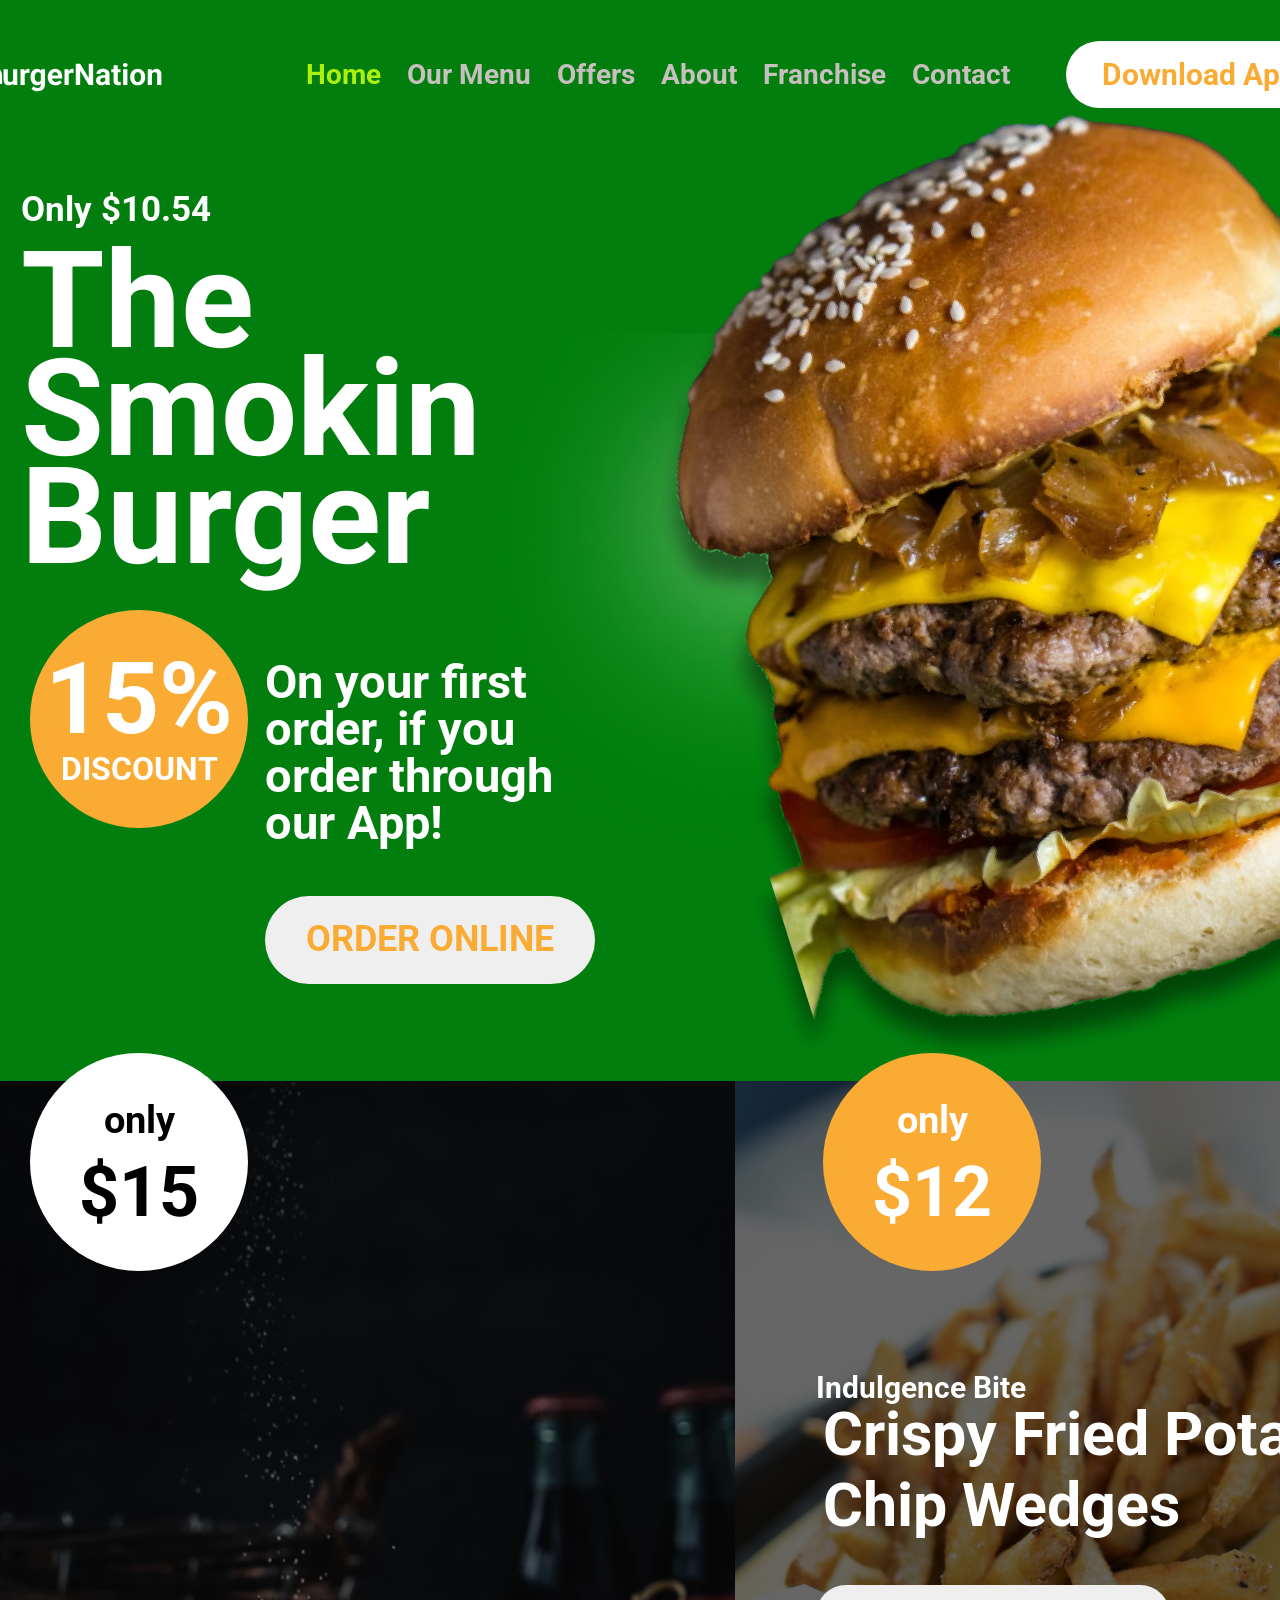
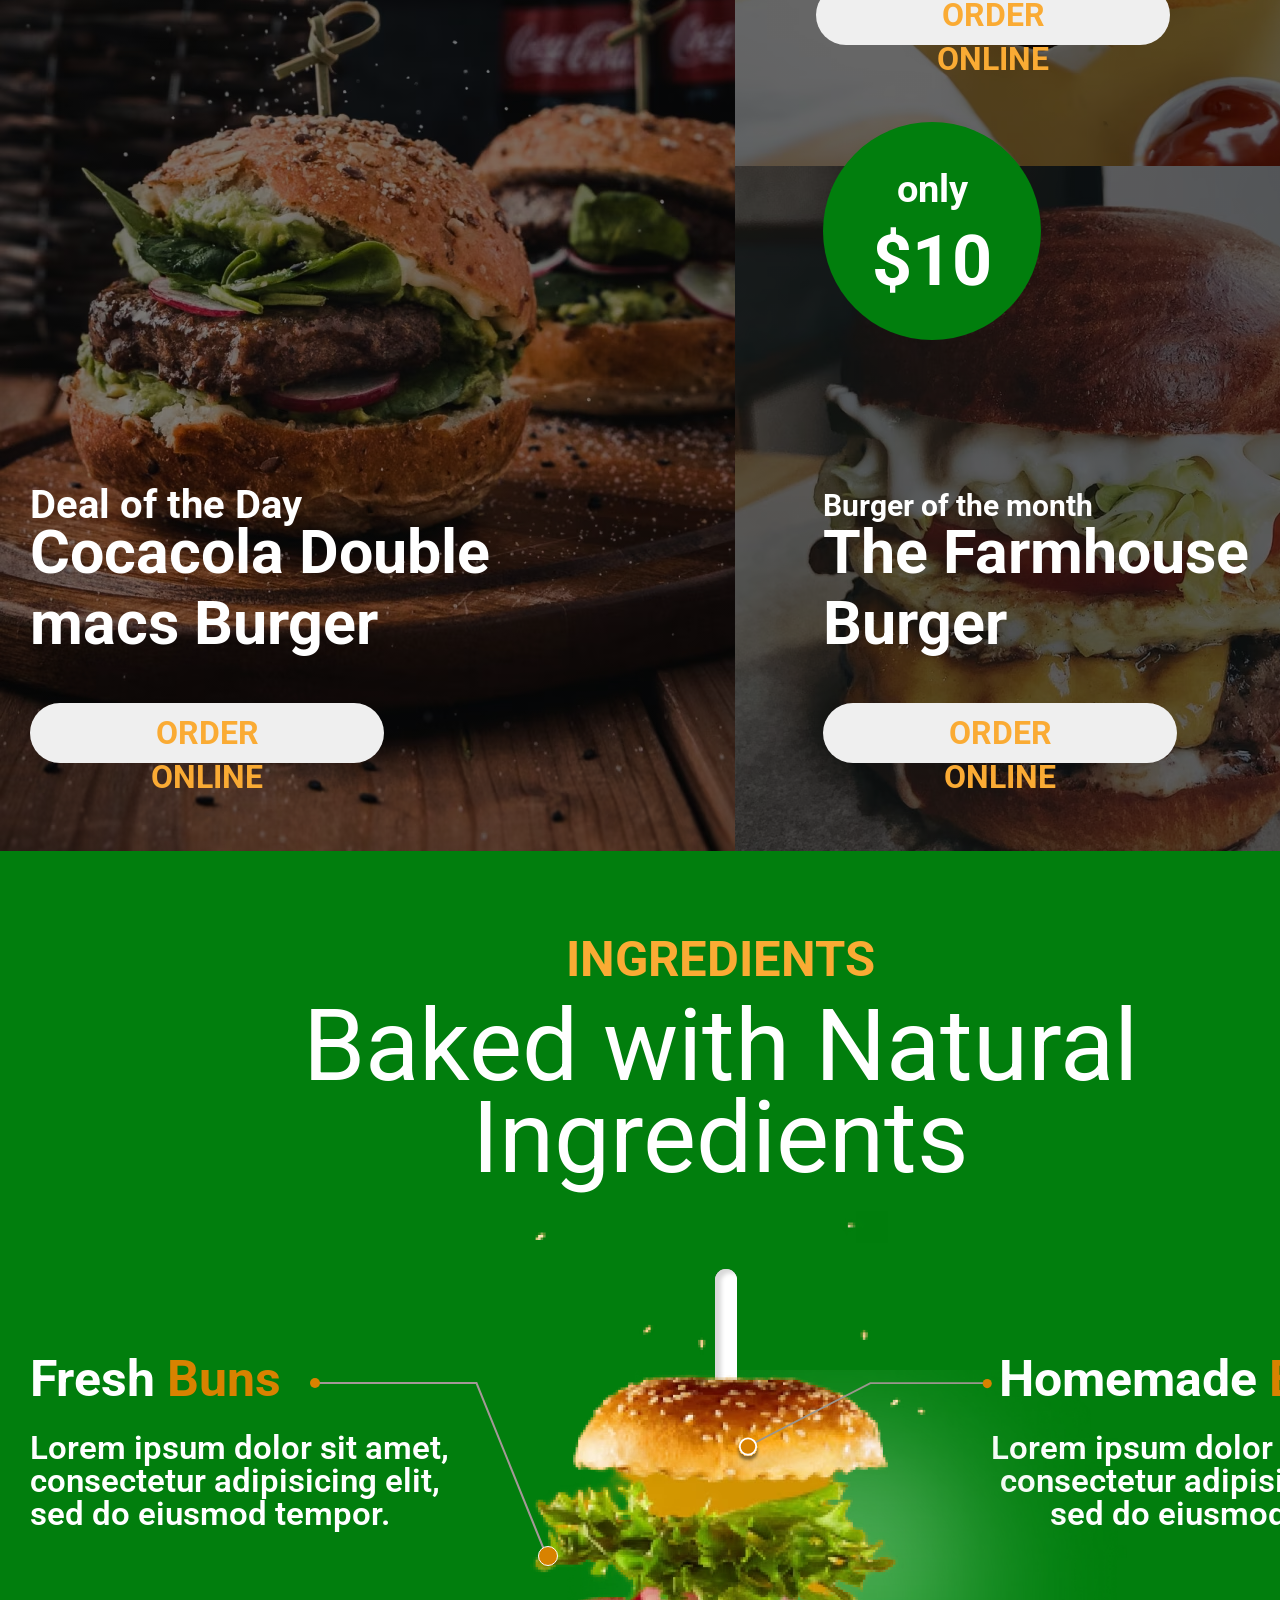
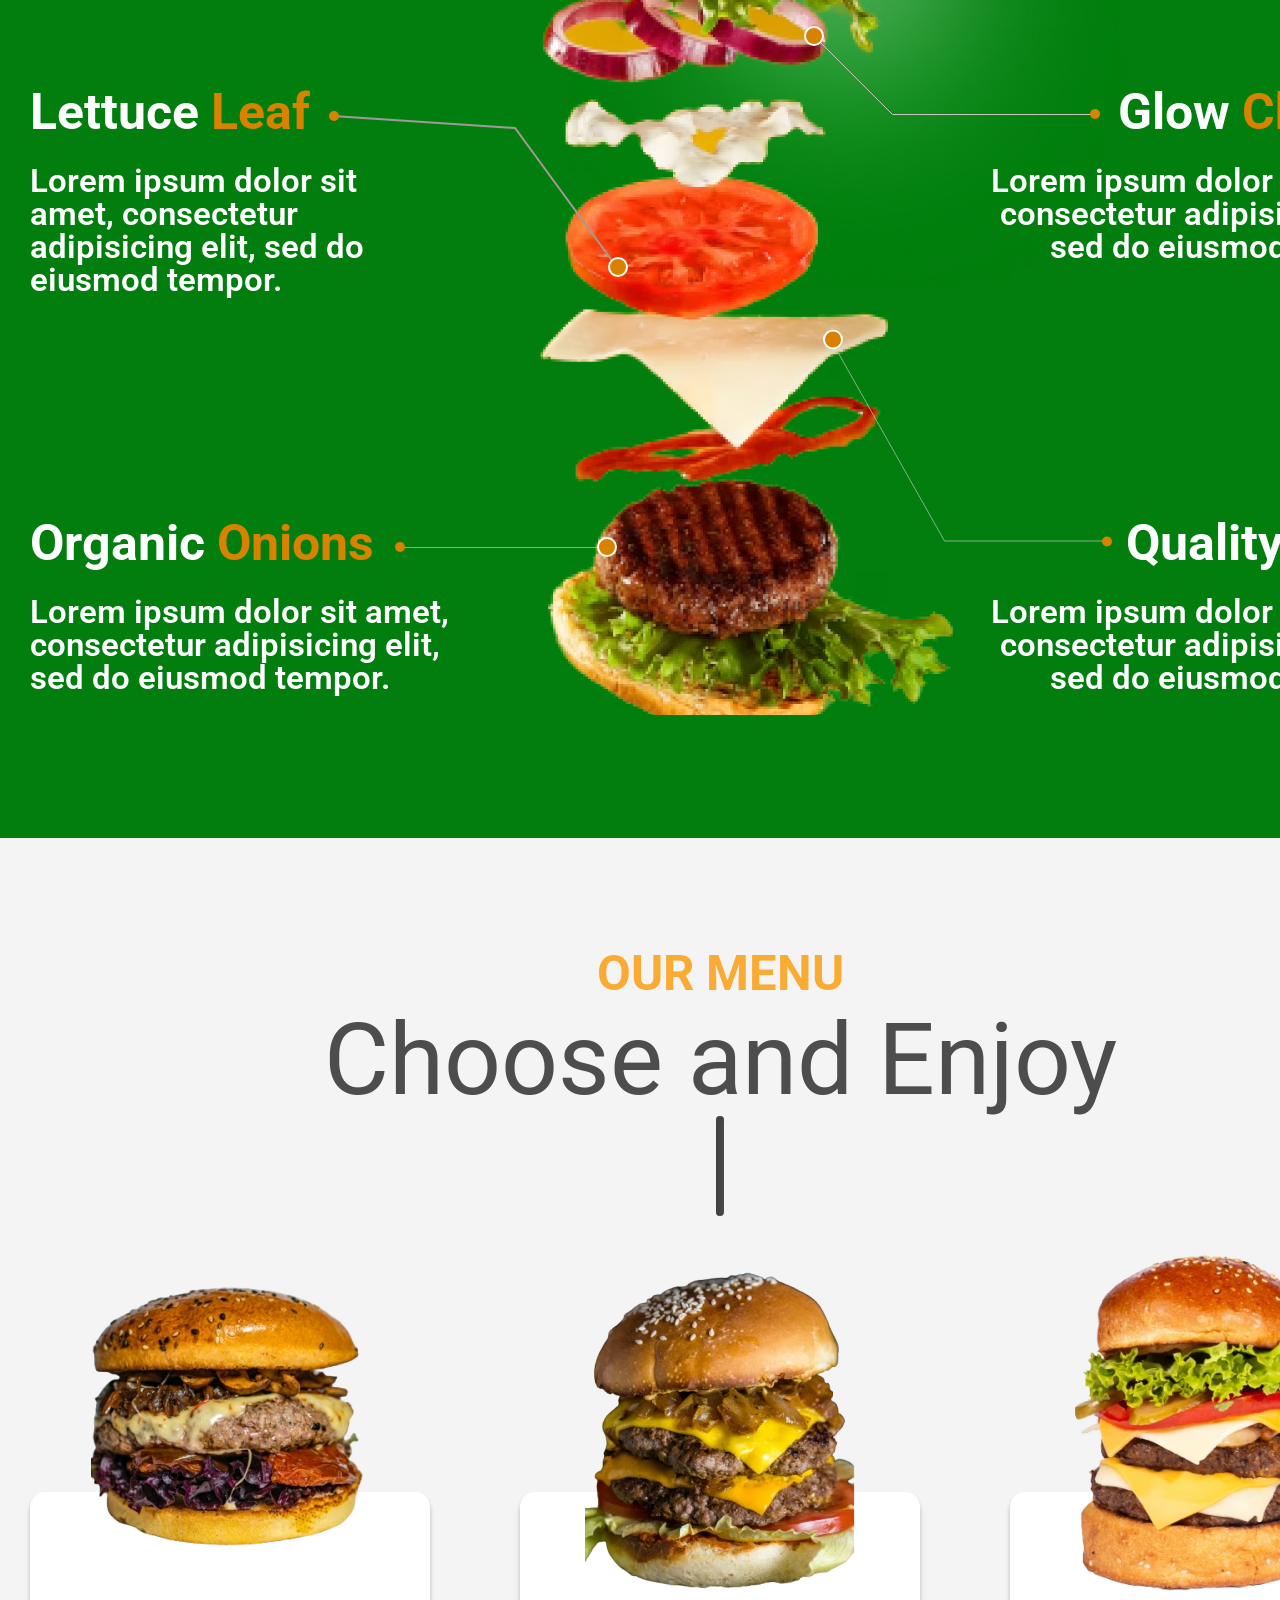
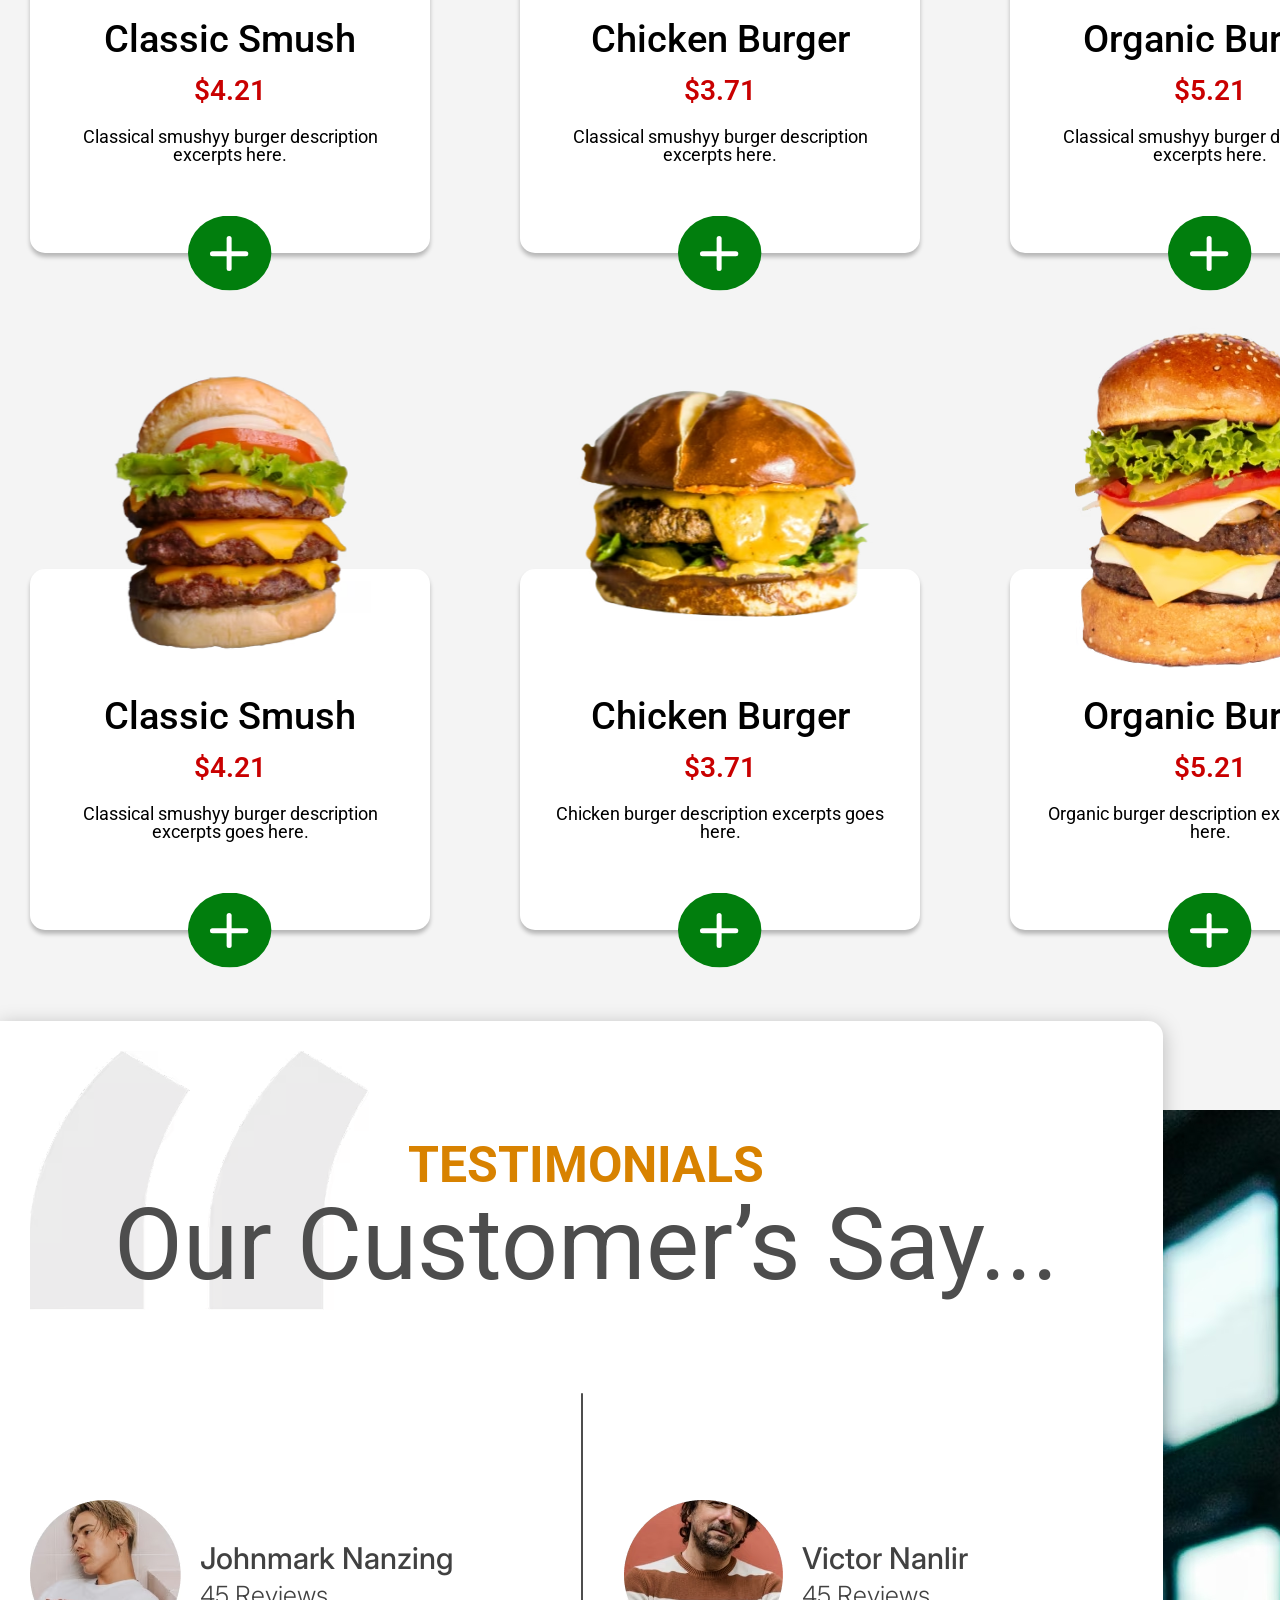
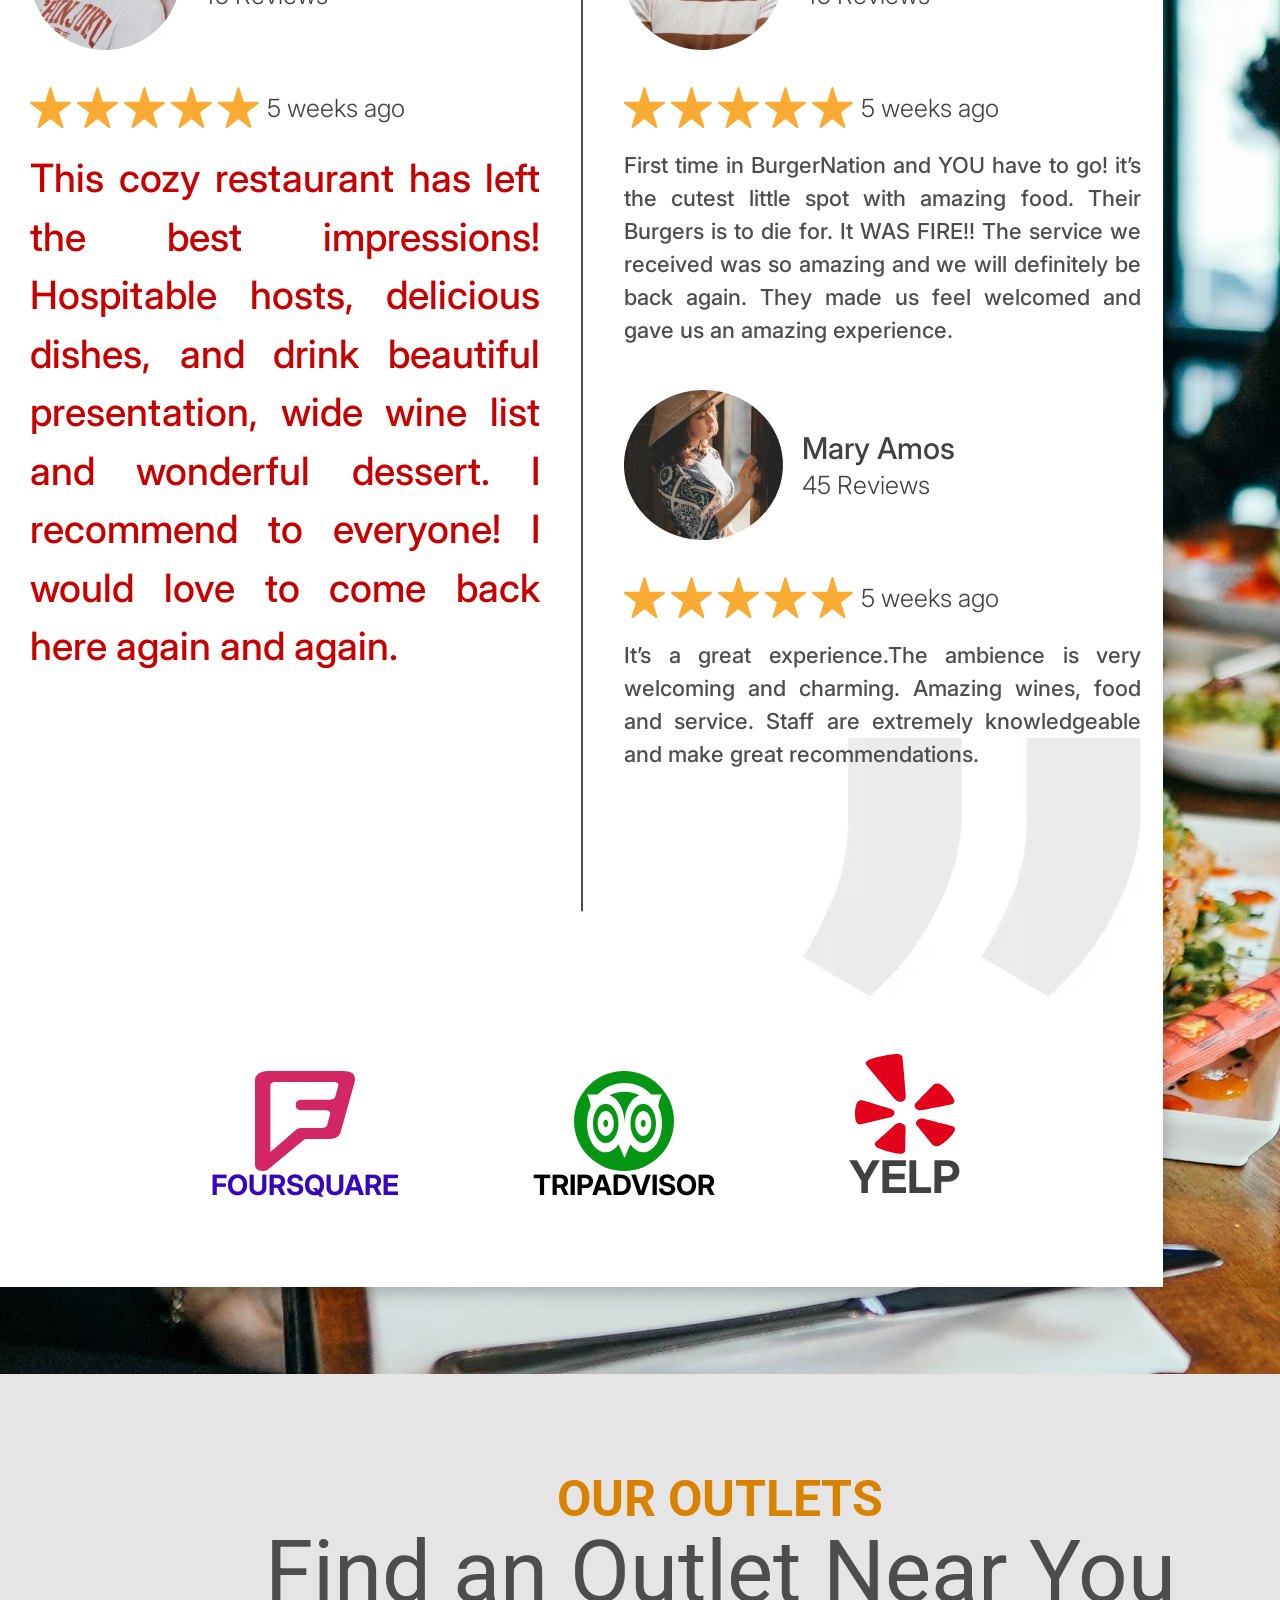
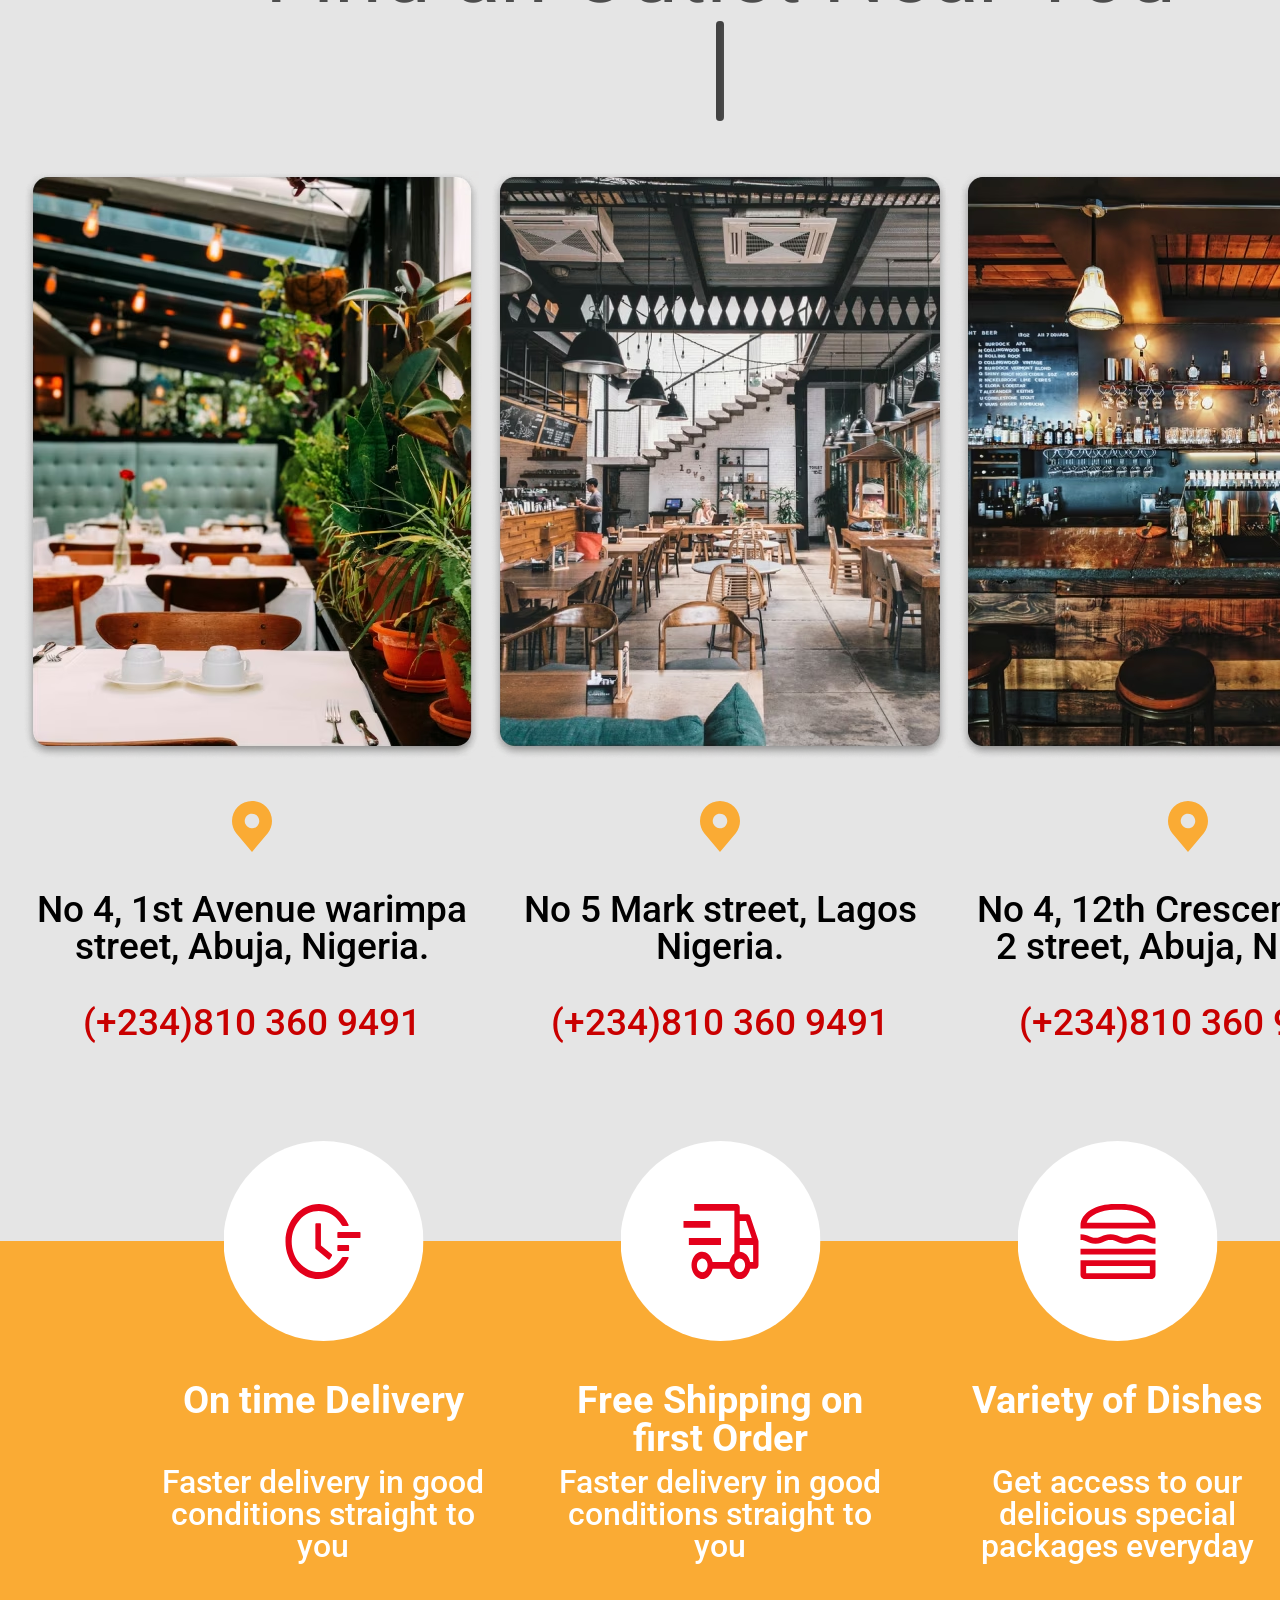
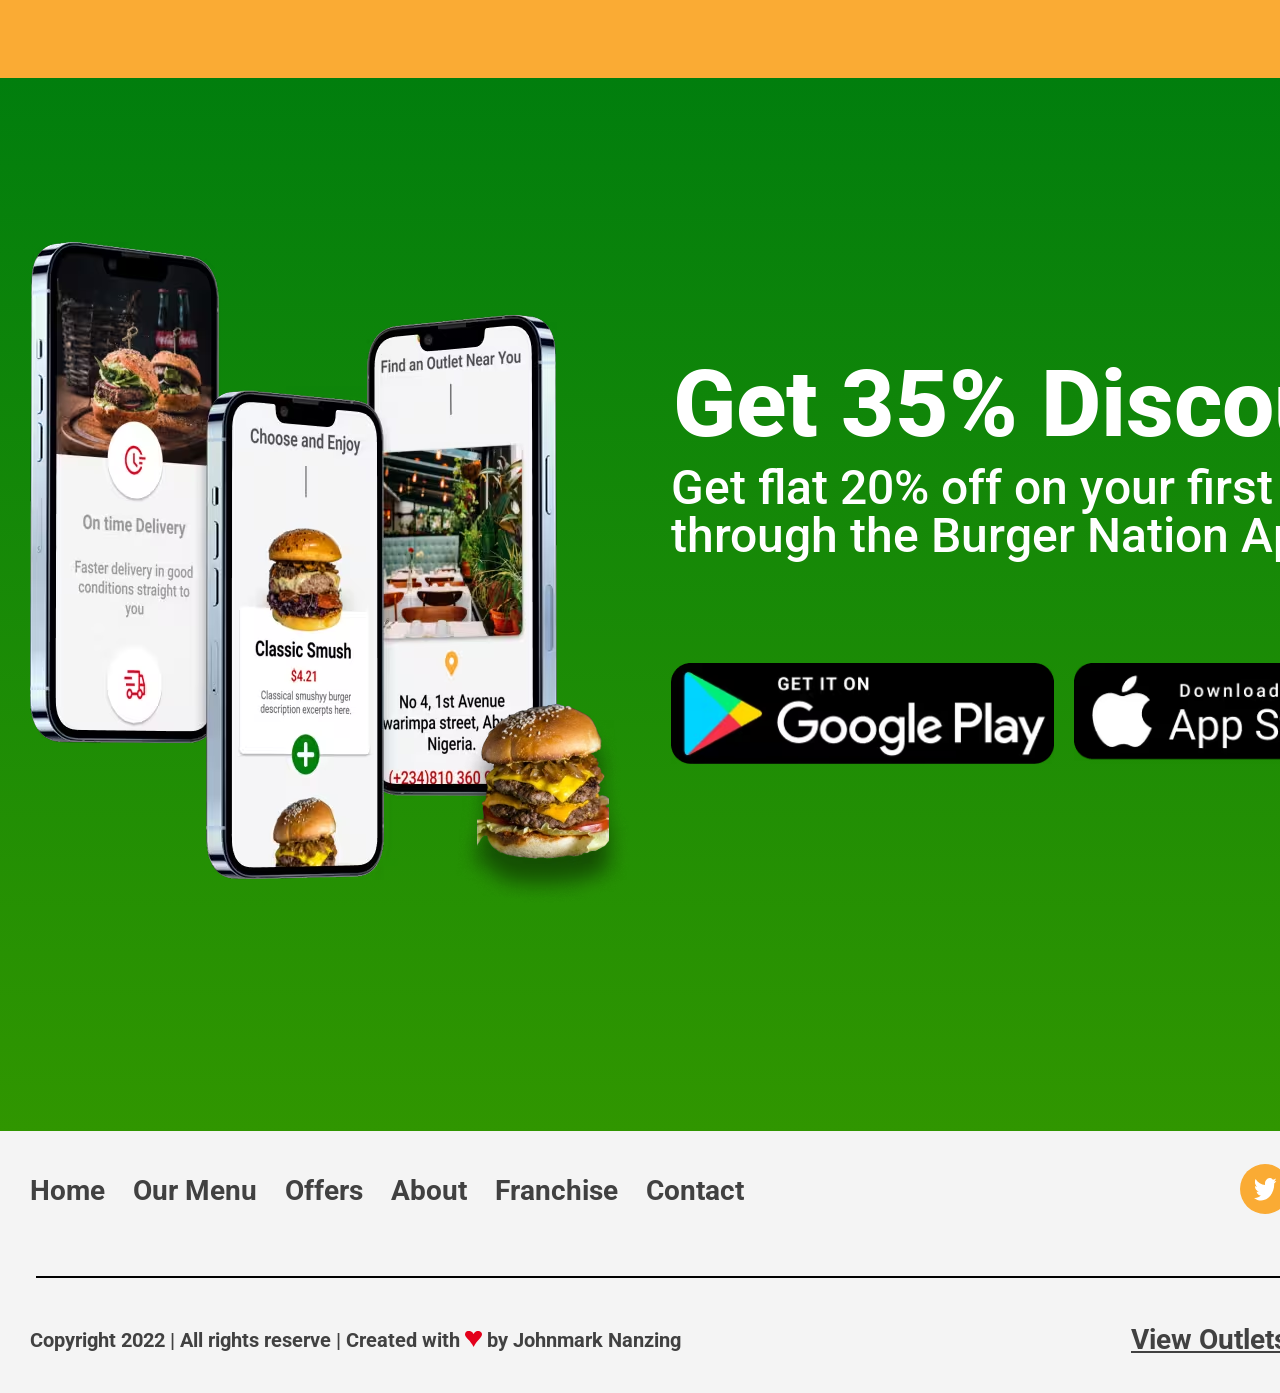
<file: index.html>
<!doctype html>
<html lang="en">
  <head>
    <meta charset="UTF-8" />
    <meta name="viewport" content="width=device-width, initial-scale=1.0" />
    <link rel="stylesheet" href="./css/reset.css" />
    <link rel="stylesheet" href="./css/index.css" />
    <title>Restaurant</title>
  </head>
  <body>
    <header class="header">
      <div class="container">
        <a href="./index.html" class="logo_link">
          <img src="./images/svg/logo.svg" alt="logo_icon" class="logo_img" />
        </a>
        <nav class="header_nav">
          <ul class="nav_list">
            <li class="nav_item">
              <a href="./index.html" class="nav_item_link active">Home</a>
            </li>
            <li class="nav_item">
              <a href="./menu.html" class="nav_item_link">Our Menu</a>
            </li>
            <li class="nav_item">
              <a href="./offers.html" class="nav_item_link">Offers</a>
            </li>
            <li class="nav_item">
              <a href="./about.html" class="nav_item_link">About</a>
            </li>
            <li class="nav_item">
              <a href="./franchise.html" class="nav_item_link">Franchise</a>
            </li>
            <li class="nav_item">
              <a href="./contact.html" class="nav_item_link">Contact</a>
            </li>
          </ul>
        </nav>
        <button class="header_btn">Download App</button>
      </div>
    </header>
    <main class="main">
      <section class="hero_index">
        <div class="container">
          <picture>
            <source srcset="./images/img/ellipse_12.avif" type="image/avif " />
            <source srcset="./images/img/ellipse_12.webp" type="image/webp" />
            <img
              class="hero_index_ellipse_img"
              src="./images/img/ellipse_12.png"
              alt="hero_ellipse_img"
            />
          </picture>
          <p class="hero_index_price">Only $10.54</p>
          <h1 class="hero_index_title">The Smokin Burger</h1>
          <div class="hero_index_discont">
            <p class="discont_index_text">15% <span>DISCOUNT</span></p>
          </div>
          <p class="hero_index_post_text">
            On your first order, if you order through our App!
          </p>
          <button class="hero_index_btn">ORDER ONLINE</button>
          <picture>
            <source srcset="./images/img/hero_img.avif" type="image/avif " />
            <source srcset="./images/img/hero_img.webp" type="image/webp" />
            <img
              class="hero_index_img"
              src="./images/img/hero_img.png"
              alt="hero_img"
            />
          </picture>
        </div>
      </section>
      <section class="discont_menu">
        <div class="container">
          <div class="discont_menu_card1">
            <div class="dicont_white">
              <p class="discont_white_text">only <span>$15</span></p>
            </div>
            <div class="card1_info">
              <p class="discont_card1_pretext">Deal of the Day</p>
              <h3 class="discont_card1_title">Cocacola Double macs Burger</h3>
              <button class="discont_menu_card_btn">ORDER ONLINE</button>
            </div>
          </div>
          <div class="discont_menu_wrap">
            <div class="discont_menu_card2">
              <div class="dicont_orange">
                <p class="discont_orange_text">only <span>$12</span></p>
              </div>
              <div class="card2_info">
                <p class="discont_card2_pretext">Indulgence Bite</p>
                <h3 class="discont_card2_title">
                  Crispy Fried Potato Chip Wedges
                </h3>
                <button class="discont_menu_card_btn">ORDER ONLINE</button>
              </div>
            </div>
            <div class="discont_menu_card3">
              <div class="dicont_green">
                <p class="discont_green_text">only <span>$10</span></p>
              </div>

              <div class="card3_info">
                <p class="discont_card3_pretext">Burger of the month</p>
                <h3 class="discont_card3_title">The Farmhouse Burger</h3>
                <button class="discont_menu_card_btn">ORDER ONLINE</button>
              </div>
            </div>
          </div>
        </div>
      </section>
      <section class="ingredients">
        <div class="container">
          <h2 class="ingr_title">INGREDIENTS</h2>
          <h3 class="ingr_posttitle">Baked with Natural Ingredients</h3>
          <picture>
            <source srcset="./images/img/ellipse_12.avif" type="image/avif " />
            <source srcset="./images/img/ellipse_12.webp" type="image/webp" />
            <img
              class="ingr_ellipse_img"
              src="./images/img/ellipse_12.png"
              alt="ingr_ellipse_img"
            />
          </picture>
          <div class="ellipse17">
            <svg>
              <use href="./images/svg/sprite.svg#ellipse17"></use>
            </svg>
          </div>
          <ul class="ingr_list">
            <li class="ingr_item">
              <ul class="ingr_item_list">
                <li class="ingr_item_list_item">
                  <h4 class="ingr_item_title">Fresh <span>Buns</span></h4>
                  <p class="ingr_item_text">
                    Lorem ipsum dolor sit amet, consectetur adipisicing elit,
                    sed do eiusmod tempor.
                  </p>
                </li>
                <li class="ingr_item_list_item">
                  <h4 class="ingr_item_title">Homemade <span>Bacon</span></h4>
                  <p class="ingr_item_text">
                    Lorem ipsum dolor sit amet, consectetur adipisicing elit,
                    sed do eiusmod tempor.
                  </p>
                </li>
              </ul>
            </li>
            <li class="ingr_item">
              <ul class="ingr_item_list">
                <li class="ingr_item_list_item">
                  <h4 class="ingr_item_title">Lettuce <span>Leaf</span></h4>
                  <p class="ingr_item_text">
                    Lorem ipsum dolor sit amet, consectetur adipisicing elit,
                    sed do eiusmod tempor.
                  </p>
                </li>
                <li class="ingr_item_list_item">
                  <h4 class="ingr_item_title">Glow <span>Cheese</span></h4>
                  <p class="ingr_item_text">
                    Lorem ipsum dolor sit amet, consectetur adipisicing elit,
                    sed do eiusmod tempor.
                  </p>
                </li>
              </ul>
            </li>
            <li class="ingr_item">
              <ul class="ingr_item_list">
                <li class="ingr_item_list_item">
                  <h4 class="ingr_item_title">Organic <span>Onions</span></h4>
                  <p class="ingr_item_text">
                    Lorem ipsum dolor sit amet, consectetur adipisicing elit,
                    sed do eiusmod tempor.
                  </p>
                </li>
                <li class="ingr_item_list_item">
                  <h4 class="ingr_item_title">Quality <span>Meat</span></h4>
                  <p class="ingr_item_text">
                    Lorem ipsum dolor sit amet, consectetur adipisicing elit,
                    sed do eiusmod tempor.
                  </p>
                </li>
              </ul>
            </li>
          </ul>

          <div class="ingr_space">
            <svg>
              <use href="./images/svg/sprite.svg#space"></use>
            </svg>
          </div>
          <picture>
            <source srcset="./images/img/ingredients.avif" type="image/avif " />
            <source srcset="./images/img/ingredients.webp" type="image/webp" />
            <img
              class="ingr_img"
              src="./images/img/ingredients.png"
              alt="ingredients"
            />
          </picture>
          <div class="line1">
            <svg>
              <use href="./images/svg/sprite.svg#line1"></use>
            </svg>
          </div>
          <div class="line2">
            <svg>
              <use href="./images/svg/sprite.svg#line2"></use>
            </svg>
          </div>
          <div class="line3">
            <svg>
              <use href="./images/svg/sprite.svg#line3"></use>
            </svg>
          </div>
          <div class="line4">
            <svg>
              <use href="./images/svg/sprite.svg#line4"></use>
            </svg>
          </div>
          <div class="line5">
            <svg>
              <use href="./images/svg/sprite.svg#line5"></use>
            </svg>
          </div>
          <div class="line6">
            <svg>
              <use href="./images/svg/sprite.svg#line6"></use>
            </svg>
          </div>
        </div>
      </section>

      <section class="burger_menu">
        <div class="container">
          <p class="burger_menu_pre_text">OUR MENU</p>
          <h2 class="burger_menu_title">Choose and Enjoy</h2>
          <img src="./images/svg/outlets_line.svg" alt="" class="dell_line" />
          <ul class="burger_menu_list">
            <li class="burger_item">
              <picture>
                <source srcset="./images/img/burger1.avif" type="image/avif " />
                <source srcset="./images/img/burger1.webp" type="image/webp" />
                <img
                  class="burger_img"
                  src="./images/img/burger1.png"
                  alt="burger_img"
                />
              </picture>
              <div class="burger_item_info">
                <h3 class="burger_item_title">Classic Smush</h3>
                <p class="burger_item_price">$4.21</p>
                <p class="burger_item_disc">
                  Classical smushyy burger description excerpts here.
                </p>
                <button class="burger_item_btn">
                  <img
                    class="burger_item_btn_plus"
                    src="./images/svg/add_btn plus.svg"
                    alt=""
                  />
                </button>
              </div>
            </li>
            <li class="burger_item">
              <picture>
                <source srcset="./images/img/burger2.avif" type="image/avif " />
                <source srcset="./images/img/burger2.webp" type="image/webp" />
                <img
                  class="burger_img"
                  src="./images/img/burger2.png"
                  alt="burger_img"
                />
              </picture>
              <div class="burger_item_info">
                <h3 class="burger_item_title">Chicken Burger</h3>
                <p class="burger_item_price">$3.71</p>
                <p class="burger_item_disc">
                  Classical smushyy burger description excerpts here.
                </p>
                <button class="burger_item_btn">
                  <img
                    class="burger_item_btn_plus"
                    src="./images/svg/add_btn plus.svg"
                    alt=""
                  />
                </button>
              </div>
            </li>
            <li class="burger_item">
              <picture>
                <source srcset="./images/img/burger3.avif" type="image/avif " />
                <source srcset="./images/img/burger3.webp" type="image/webp" />
                <img
                  class="burger_img"
                  src="./images/img/burger3.png"
                  alt="burger_img"
                />
              </picture>
              <div class="burger_item_info">
                <h3 class="burger_item_title">Organic Burger</h3>
                <p class="burger_item_price">$5.21</p>
                <p class="burger_item_disc">
                  Classical smushyy burger description excerpts here.
                </p>
                <button class="burger_item_btn">
                  <img
                    class="burger_item_btn_plus"
                    src="./images/svg/add_btn plus.svg"
                    alt=""
                  />
                </button>
              </div>
            </li>
            <li class="burger_item">
              <picture>
                <source srcset="./images/img/burger4.avif" type="image/avif " />
                <source srcset="./images/img/burger4.webp" type="image/webp" />
                <img
                  class="burger_img"
                  src="./images/img/burger4.png"
                  alt="burger_img"
                />
              </picture>

              <div class="burger_item_info">
                <h3 class="burger_item_title">Classic Smush</h3>
                <p class="burger_item_price">$4.21</p>
                <p class="burger_item_disc">
                  Classical smushyy burger description excerpts goes here.
                </p>
                <button class="burger_item_btn">
                  <img
                    class="burger_item_btn_plus"
                    src="./images/svg/add_btn plus.svg"
                    alt=""
                  />
                </button>
              </div>
            </li>
            <li class="burger_item">
              <picture>
                <source srcset="./images/img/burger5.avif" type="image/avif " />
                <source srcset="./images/img/burger5.webp" type="image/webp" />
                <img
                  class="burger_img"
                  src="./images/img/burger5.png"
                  alt="burger_img"
                />
              </picture>
              <div class="burger_item_info">
                <h3 class="burger_item_title">Chicken Burger</h3>
                <p class="burger_item_price">$3.71</p>
                <p class="burger_item_disc">
                  Chicken burger description excerpts goes here.
                </p>
                <button class="burger_item_btn">
                  <img
                    class="burger_item_btn_plus"
                    src="./images/svg/add_btn plus.svg"
                    alt=""
                  />
                </button>
              </div>
            </li>
            <li class="burger_item">
              <picture>
                <source srcset="./images/img/burger6.avif" type="image/avif " />
                <source srcset="./images/img/burger6.webp" type="image/webp" />
                <img
                  class="burger_img"
                  src="./images/img/burger6.png"
                  alt="burger_img"
                />
              </picture>
              <div class="burger_item_info">
                <h3 class="burger_item_title">Organic Burger</h3>
                <p class="burger_item_price">$5.21</p>
                <p class="burger_item_disc">
                  Organic burger description excerpts goes here.
                </p>
                <button class="burger_item_btn">
                  <img
                    class="burger_item_btn_plus"
                    src="./images/svg/add_btn plus.svg"
                    alt=""
                  />
                </button>
              </div>
            </li>
          </ul>
        </div>
      </section>
      <section class="testimo">
        <div class="container">
          <div class="wrap">
            <picture>
              <source srcset="./images/img/testimo1.avif" type="image/avif " />
              <source srcset="./images/img/testimo1.webp" type="image/webp" />
              <img
                class="testimo1_img"
                src="./images/img/testimo1.png"
                alt="testimo1_img"
              />
            </picture>
            <picture>
              <source srcset="./images/img/testimo2.avif" type="image/avif " />
              <source srcset="./images/img/testimo2.webp" type="image/webp" />
              <img
                class="testimo2_img"
                src="./images/img/testimo2.png"
                alt="testimo2_img"
              />
            </picture>
            <img src="./images/svg/test_line.svg" alt="" class="testimo_line" />
            <p class="testimo_pretitle">TESTIMONIALS</p>
            <h2 class="testimo_title">Our Customer’s Say...</h2>
            <div class="testimo_list">
              <div class="test1">
                <div class="user">
                  <picture>
                    <source
                      srcset="./images/img/user1.avif"
                      type="image/avif "
                    />
                    <source
                      srcset="./images/img/user1.webp"
                      type="image/webp"
                    />
                    <img
                      class="user1"
                      src="./images/img/user1.png"
                      alt="user1_img"
                    />
                  </picture>
                  <div class="user_info">
                    <p class="user_name">Johnmark Nanzing</p>
                    <p class="user_reviews">45 Reviews</p>
                  </div>
                </div>
                <div class="rating">
                  <ul class="star_list">
                    <li class="star_item">
                      <img
                        src="./images/svg/star.svg"
                        alt=""
                        class="star_img"
                      />
                    </li>
                    <li class="star_item">
                      <img
                        src="./images/svg/star.svg"
                        alt=""
                        class="star_img"
                      />
                    </li>
                    <li class="star_item">
                      <img
                        src="./images/svg/star.svg"
                        alt=""
                        class="star_img"
                      />
                    </li>
                    <li class="star_item">
                      <img
                        src="./images/svg/star.svg"
                        alt=""
                        class="star_img"
                      />
                    </li>
                    <li class="star_item">
                      <img
                        src="./images/svg/star.svg"
                        alt=""
                        class="star_img"
                      />
                    </li>
                  </ul>
                  <p class="rating_text">5 weeks ago</p>
                </div>
                <p class="test_text">
                  This cozy restaurant has left the best impressions! Hospitable
                  hosts, delicious dishes, and drink beautiful presentation,
                  wide wine list and wonderful dessert. I recommend to everyone!
                  I would love to come back here again and again.
                </p>
              </div>
              <ul class="test_col_right">
                <li class="test_item">
                  <div class="user">
                    <picture>
                      <source
                        srcset="./images/img/user2.avif"
                        type="image/avif "
                      />
                      <source
                        srcset="./images/img/user2.webp"
                        type="image/webp"
                      />
                      <img
                        class="user2"
                        src="./images/img/user2.png"
                        alt="user2_img"
                      />
                    </picture>
                    <div class="user_info">
                      <p class="user_name">Victor Nanlir</p>
                      <p class="user_reviews">45 Reviews</p>
                    </div>
                  </div>
                  <div class="rating">
                    <ul class="star_list">
                      <li class="star_item">
                        <img
                          src="./images/svg/star.svg"
                          alt=""
                          class="star_img"
                        />
                      </li>
                      <li class="star_item">
                        <img
                          src="./images/svg/star.svg"
                          alt=""
                          class="star_img"
                        />
                      </li>
                      <li class="star_item">
                        <img
                          src="./images/svg/star.svg"
                          alt=""
                          class="star_img"
                        />
                      </li>
                      <li class="star_item">
                        <img
                          src="./images/svg/star.svg"
                          alt=""
                          class="star_img"
                        />
                      </li>
                      <li class="star_item">
                        <img
                          src="./images/svg/star.svg"
                          alt=""
                          class="star_img"
                        />
                      </li>
                    </ul>
                    <p class="rating_text">5 weeks ago</p>
                  </div>
                  <p class="test_text">
                    First time in BurgerNation and YOU have to go! it’s the
                    cutest little spot with amazing food. Their Burgers is to
                    die for. It WAS FIRE!! The service we received was so
                    amazing and we will definitely be back again. They made us
                    feel welcomed and gave us an amazing experience.
                  </p>
                </li>
                <li class="test_item">
                  <div class="user">
                    <picture>
                      <source
                        srcset="./images/img/user3.avif"
                        type="image/avif "
                      />
                      <source
                        srcset="./images/img/user3.webp"
                        type="image/webp"
                      />
                      <img
                        class="user3"
                        src="./images/img/user3.png"
                        alt="user3_img"
                      />
                    </picture>
                    <div class="user_info">
                      <p class="user_name">Mary Amos</p>
                      <p class="user_reviews">45 Reviews</p>
                    </div>
                  </div>
                  <div class="rating">
                    <ul class="star_list">
                      <li class="star_item">
                        <img
                          src="./images/svg/star.svg"
                          alt=""
                          class="star_img"
                        />
                      </li>
                      <li class="star_item">
                        <img
                          src="./images/svg/star.svg"
                          alt=""
                          class="star_img"
                        />
                      </li>
                      <li class="star_item">
                        <img
                          src="./images/svg/star.svg"
                          alt=""
                          class="star_img"
                        />
                      </li>
                      <li class="star_item">
                        <img
                          src="./images/svg/star.svg"
                          alt=""
                          class="star_img"
                        />
                      </li>
                      <li class="star_item">
                        <img
                          src="./images/svg/star.svg"
                          alt=""
                          class="star_img"
                        />
                      </li>
                    </ul>
                    <p class="rating_text">5 weeks ago</p>
                  </div>
                  <p class="test_text">
                    It’s a great experience.The ambience is very welcoming and
                    charming. Amazing wines, food and service. Staff are
                    extremely knowledgeable and make great recommendations.
                  </p>
                </li>
              </ul>
            </div>
            <ul class="company_list">
              <li class="company_item">
                <img
                  src="./images/svg/foursquare.svg"
                  alt=""
                  class="company_icon"
                />
                <p class="company_name">FOURSQUARE</p>
              </li>
              <li class="company_item">
                <img
                  src="./images/svg/tripadvisor.svg"
                  alt=""
                  class="company_icon"
                />
                <p class="company_name">TRIPADVISOR</p>
              </li>
              <li class="company_item">
                <img src="./images/svg/yelp.svg" alt="" class="company_icon" />
                <p class="company_name">YELP</p>
              </li>
            </ul>
          </div>
        </div>
      </section>
       <section class="rest">
        <div class="container">
          <p class="pretitle">OUR OUTLETS</p>
          <h2 class="rest_title">Find an Outlet Near You</h2>
          <img
            src="./images/svg/outlets_line.svg"
            alt=""
            class="outlets_line_img"
          />
          <ul class="rest_list">
            <li class="rest_item">
              <picture>
                <source srcset="./images/img/rest1.avif" type="image/avif " />
                <source srcset="./images/img/rest1.webp" type="image/webp" />
                <img class="rest1" src="./images/img/rest1.png" alt="rest1" />
              </picture>
              <img
                src="./images/svg/geo_orange.svg"
                alt=""
                class="geo_outlets_icon"
              />
              <a href="#openModal_1" class="rest_address_link">
                <p class="rest_address">
                  No 4, 1st Avenue warimpa street, Abuja, Nigeria.
                </p>
              </a>
              <a href="tel:2348103609491" class="rest_tell_link">
                <p class="rest_tell">(+234)810 360 9491</p>
              </a>
            </li>
            <li class="rest_item">
              <picture>
                <source srcset="./images/img/rest2.avif" type="image/avif " />
                <source srcset="./images/img/rest2.webp" type="image/webp" />
                <img class="rest2" src="./images/img/rest2.png" alt="rest2" />
              </picture>
              <img
                src="./images/svg/geo_orange.svg"
                alt=""
                class="geo_outlets_icon"
              />
              <a href="#openModal_2" class="rest_address_link">
                <p class="rest_address">No 5 Mark street, Lagos Nigeria.</p>
              </a>
              <a href="tel:2348103609491" class="rest_tell_link">
                <p class="rest_tell">(+234)810 360 9491</p>
              </a>
            </li>
            <li class="rest_item">
              <picture>
                <source srcset="./images/img/rest3.avif" type="image/avif " />
                <source srcset="./images/img/rest3.webp" type="image/webp" />
                <img class="rest3" src="./images/img/rest3.png" alt="rest3" />
              </picture>
              <img
                src="./images/svg/geo_orange.svg"
                alt=""
                class="geo_outlets_icon"
              />
              <a href="#openModal_3" class="rest_address_link">
                <p class="rest_address">
                  No 4, 12th Crescent wuse 2 street, Abuja, Nigeria.
                </p>
              </a>
              <a href="tel:2348103609491" class="rest_tell_link">
                <p class="rest_tell">(+234)810 360 9491</p>
              </a>
            </li>
          </ul>
        </div>
      </section>
       <section class="why_me">
        <div class="container">
          <ul class="why_list">
            <li class="why_item">
              <img
                src="./images/svg/why_time.svg"
                alt=""
                class="why_item_img"
              />
              <h3 class="why_item_title">On time Delivery</h3>
              <p class="why_item_disc">
                Faster delivery in good conditions straight to you
              </p>
            </li>
            <li class="why_item">
              <img
                src="./images/svg/why_delivery.svg"
                alt=""
                class="why_item_img"
              />
              <h3 class="why_item_title">Free Shipping on first Order</h3>
              <p class="why_item_disc">
                Faster delivery in good conditions straight to you
              </p>
            </li>
            <li class="why_item">
              <img
                src="./images/svg/why_dishe.svg"
                alt=""
                class="why_item_img"
              />
              <h3 class="why_item_title">Variety of Dishes</h3>
              <p class="why_item_disc">
                Get access to our delicious special packages everyday
              </p>
            </li>
          </ul>
        </div>
      </section>
      <section class="APP_info">
        <div class="container">
          <picture>
            <source srcset="./images/img/iphone.avif" type="image/avif " />
            <source srcset="./images/img/iphone.webp" type="image/webp" />
            <img
              class="iphone_img"
              src="./images/img/iphone.png"
              alt="iphone_img"
            />
          </picture>
          <picture>
            <source
              srcset="./images/img/discont_burger.avif"
              type="image/avif "
            />
            <source
              srcset="./images/img/discont_burger.webp"
              type="image/webp"
            />
            <img
              class="discont_burger_img"
              src="./images/img/discont_burger.png"
              alt="discont_burger_img"
            />
          </picture>
          <div class="app_discont">
            <h2 class="app_discont_title">Get 35% Discount</h2>
            <p class="app_discont_text">
              Get flat 20% off on your first order through the Burger Nation App
            </p>
            <div class="app_connect">
              <a href="#" class="app_link">
                <picture>
                  <source
                    srcset="./images/img/google_play_store.avif"
                    type="image/avif "
                  />
                  <source
                    srcset="./images/img/google_play_store.webp"
                    type="image/webp"
                  />
                  <img
                    class="google_play_store_img"
                    src="./images/img/google_play_store.png"
                    alt="google_play_store_img"
                  />
                </picture> </a
              ><a href="#" class="app_link">
                <picture>
                  <source
                    srcset="./images/img/IOS_app_store.avif"
                    type="image/avif "
                  />
                  <source
                    srcset="./images/img/IOS_app_store.webp"
                    type="image/webp"
                  />
                  <img
                    class="IOS_app_store_img"
                    src="./images/img/IOS_app_store.png"
                    alt="iphone_img"
                  />
                </picture>
              </a>
            </div>
          </div>
        </div>
      </section>
    </main>
    <footer class="footer">
      <div class="container">
        <div class="footer_wrap1">
          <nav class="footer_nav">
            <ul class="footer_nav_list">
              <li class="footer_nav_item">
                <a href="./index.html" class="footer_nav_item_link">Home</a>
              </li>
              <li class="footer_nav_item">
                <a href="./menu.html" class="footer_nav_item_link">Our Menu</a>
              </li>
              <li class="footer_nav_item">
                <a href="./offers.html" class="footer_nav_item_link">Offers</a>
              </li>
              <li class="footer_nav_item">
                <a href="./about.html" class="footer_nav_item_link">About</a>
              </li>
              <li class="footer_nav_item">
                <a href="./franchise.html" class="footer_nav_item_link"
                  >Franchise</a
                >
              </li>
              <li class="footer_nav_item">
                <a href="./contact.html" class="footer_nav_item_link"
                  >Contact</a
                >
              </li>
            </ul>
          </nav>
          <ul class="social">
            <li class="social_item">
              <a href="#" class="social_item_link">
                <svg
                  width="50"
                  height="50"
                  viewBox="0 0 50 50"
                  fill="none"
                  xmlns="http://www.w3.org/2000/svg"
                >
                  <circle cx="25" cy="25" r="25" fill="#FAAB34" />
                  <path
                    d="M36.5 16.6689C35.6726 17.1199 34.7837 17.4247 33.8493 17.5624C34.8134 16.8527 35.5348 15.7358 35.8787 14.42C34.9728 15.0818 33.9814 15.5477 32.9475 15.7974C32.2523 14.8842 31.3314 14.2789 30.3278 14.0756C29.3243 13.8722 28.2942 14.082 27.3976 14.6726C26.5009 15.2631 25.7879 16.2013 25.3691 17.3414C24.9503 18.4815 24.8492 19.7599 25.0815 20.9779C23.246 20.8645 21.4504 20.2777 19.8112 19.2554C18.172 18.2331 16.7259 16.7983 15.5667 15.0441C15.1703 15.8851 14.9424 16.8603 14.9424 17.8988C14.9419 18.8338 15.1291 19.7544 15.4873 20.579C15.8454 21.4036 16.3635 22.1067 16.9956 22.6259C16.2626 22.5972 15.5457 22.3536 14.9047 21.9153V21.9884C14.9046 23.2997 15.2734 24.5706 15.9483 25.5855C16.6233 26.6004 17.563 27.2968 18.6078 27.5566C17.9278 27.7829 17.2149 27.8163 16.5229 27.6541C16.8177 28.7824 17.3919 29.769 18.1652 30.4759C18.9385 31.1827 19.8722 31.5744 20.8354 31.5962C19.2002 33.1752 17.1808 34.0317 15.1019 34.028C14.7337 34.0281 14.3657 34.0016 14 33.9487C16.1102 35.6177 18.5665 36.5034 21.0752 36.5C29.5675 36.5 34.21 27.8479 34.21 20.344C34.21 20.1003 34.205 19.854 34.1961 19.6102C35.0991 18.8069 35.8786 17.8122 36.498 16.6726L36.5 16.6689Z"
                    fill="white"
                  />
                </svg>
              </a>
            </li>
            <li class="social_item">
              <a
                href="https://www.facebook.com/oleksandr.urijovic.reva/"
                class="social_item_link"
                target="_blank"
              >
                <svg
                  width="50"
                  height="50"
                  viewBox="0 0 50 50"
                  fill="none"
                  xmlns="http://www.w3.org/2000/svg"
                >
                  <circle cx="25" cy="25" r="25" fill="#FAAB34" />
                  <path
                    d="M20.6606 36.5H28.5939V26.2344H35.2274L36.2292 22.2406H28.5939V19.6813C28.5939 18.5281 29.2166 17.7406 32.4116 17.7406H36.5V14.1547C35.796 14.1125 33.3863 14 30.5704 14C24.6679 14 20.6606 15.8703 20.6606 19.2875V22.2406H14V26.2344H20.6606V36.5Z"
                    fill="white"
                  />
                </svg>
              </a>
            </li>
            <li class="social_item">
              <a href="#" class="social_item_link">
                <svg
                  width="50"
                  height="50"
                  viewBox="0 0 50 50"
                  fill="none"
                  xmlns="http://www.w3.org/2000/svg"
                >
                  <circle cx="25" cy="25" r="25" fill="#FAAB34" />
                  <path
                    d="M25.247 21.4984C23.1812 21.4984 21.4954 23.1842 21.4954 25.25C21.4954 27.3158 23.1812 29.0016 25.247 29.0016C27.3127 29.0016 28.9985 27.3158 28.9985 25.25C28.9985 23.1842 27.3127 21.4984 25.247 21.4984ZM36.4987 25.25C36.4987 23.6965 36.5128 22.157 36.4256 20.6062C36.3383 18.805 35.9274 17.2064 34.6103 15.8893C33.2904 14.5693 31.6947 14.1613 29.8935 14.074C28.3399 13.9868 26.8005 14.0008 25.2498 14.0008C23.6963 14.0008 22.1568 13.9868 20.6061 14.074C18.8049 14.1613 17.2064 14.5722 15.8893 15.8893C14.5693 17.2093 14.1613 18.805 14.074 20.6062C13.9868 22.1598 14.0008 23.6993 14.0008 25.25C14.0008 26.8007 13.9868 28.343 14.074 29.8938C14.1613 31.695 14.5722 33.2936 15.8893 34.6107C17.2092 35.9307 18.8049 36.3387 20.6061 36.426C22.1596 36.5132 23.6991 36.4992 25.2498 36.4992C26.8033 36.4992 28.3428 36.5132 29.8935 36.426C31.6947 36.3387 33.2932 35.9278 34.6103 34.6107C35.9302 33.2907 36.3383 31.695 36.4256 29.8938C36.5156 28.343 36.4987 26.8035 36.4987 25.25ZM25.247 31.0223C22.0527 31.0223 19.4747 28.4443 19.4747 25.25C19.4747 22.0557 22.0527 19.4777 25.247 19.4777C28.4413 19.4777 31.0192 22.0557 31.0192 25.25C31.0192 28.4443 28.4413 31.0223 25.247 31.0223ZM31.2556 20.5894C30.5098 20.5894 29.9075 19.9871 29.9075 19.2413C29.9075 18.4954 30.5098 17.8932 31.2556 17.8932C32.0014 17.8932 32.6037 18.4954 32.6037 19.2413C32.6039 19.4183 32.5692 19.5938 32.5015 19.7574C32.4339 19.9211 32.3346 20.0698 32.2093 20.195C32.0841 20.3202 31.9354 20.4195 31.7718 20.4872C31.6081 20.5549 31.4327 20.5896 31.2556 20.5894Z"
                    fill="white"
                  />
                </svg>
              </a>
            </li>
          </ul>
        </div>
        <div class="footer_line"></div>
        <div class="footer_wrap2">
          <p class="footer_copyright">
            Copyright 2022 | All rights reserve | Created with
            <span
              ><svg
                width="17"
                height="16"
                viewBox="0 0 17 16"
                fill="none"
                xmlns="http://www.w3.org/2000/svg"
              >
                <path
                  d="M13.7786 0.00248409C12.549 -0.0207007 11.5848 0.118408 10.8862 0.419811C9.99187 0.790767 9.20936 1.62542 8.53864 2.92377C8.5107 2.85422 8.4548 2.77307 8.37096 2.68033C8.06355 2.21663 7.826 1.88045 7.65832 1.67179C7.49064 1.46313 7.26008 1.23128 6.96664 0.976246C6.6732 0.721213 6.34483 0.524142 5.98152 0.385033C5.14312 0.0372613 4.12307 -0.0670703 2.92136 0.0720385C1.30045 0.396626 0.364238 1.30083 0.112718 2.78466C-0.194695 3.73524 0.126692 4.80174 1.07688 5.98416C1.7476 6.842 2.13885 7.34048 2.25064 7.47958C2.44627 7.71143 2.94232 8.25628 3.7388 9.11411C4.53528 9.97195 5.07326 10.5748 5.35272 10.9225C6.72211 12.7078 7.57448 13.9481 7.90984 14.6437C7.93779 14.6901 8.04259 14.9161 8.22424 15.3218C8.4059 15.7276 8.5107 15.9536 8.53864 16C9.36866 14.6437 10.7464 11.5949 13.4852 8.90545C16.6711 5.86824 17.6912 3.4918 16.5454 1.77612C16.0703 0.895099 15.148 0.303887 13.7786 0.00248409Z"
                  fill="#E3001B"
                /></svg
            ></span>
            by Johnmark Nanzing
          </p>
          <a href="#" class="footer_view"> <p>View Outlets Near You</p></a>
        </div>
      </div>
    </footer>
  </body>
</html>
</file>
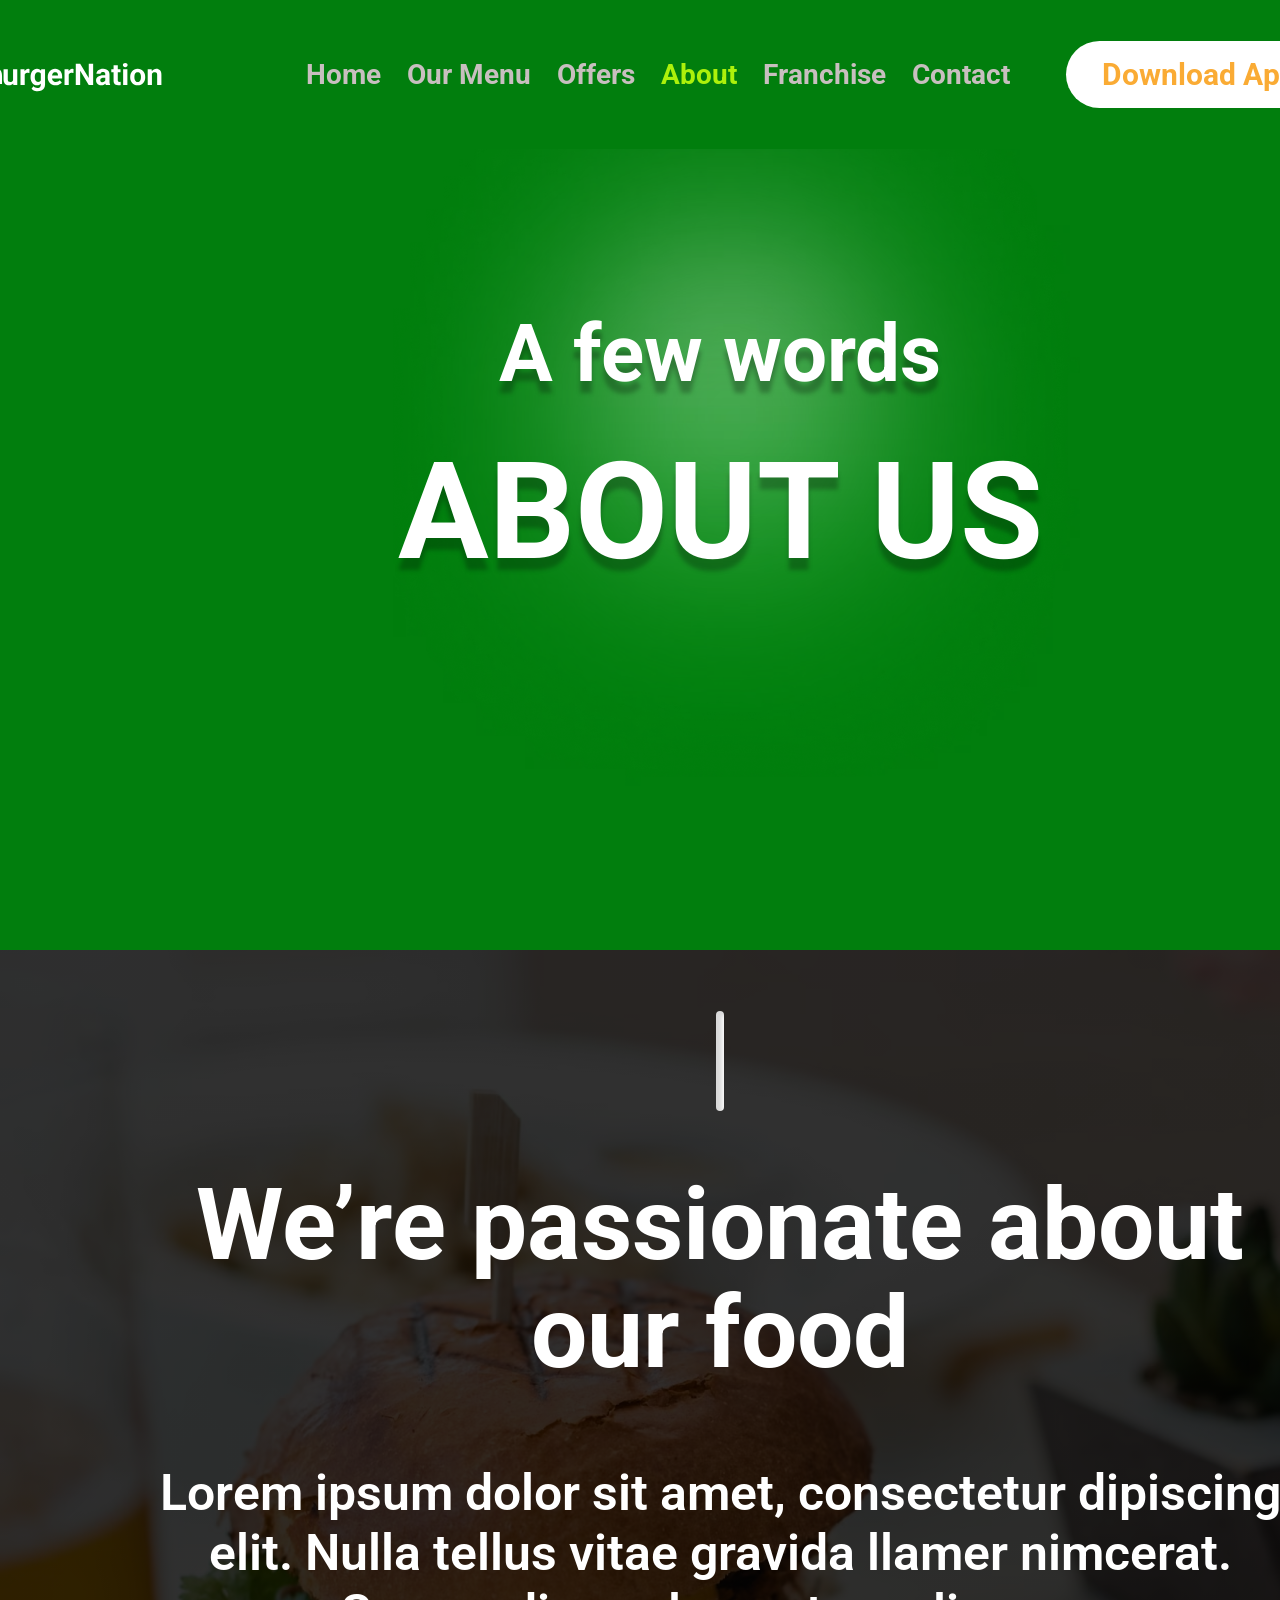
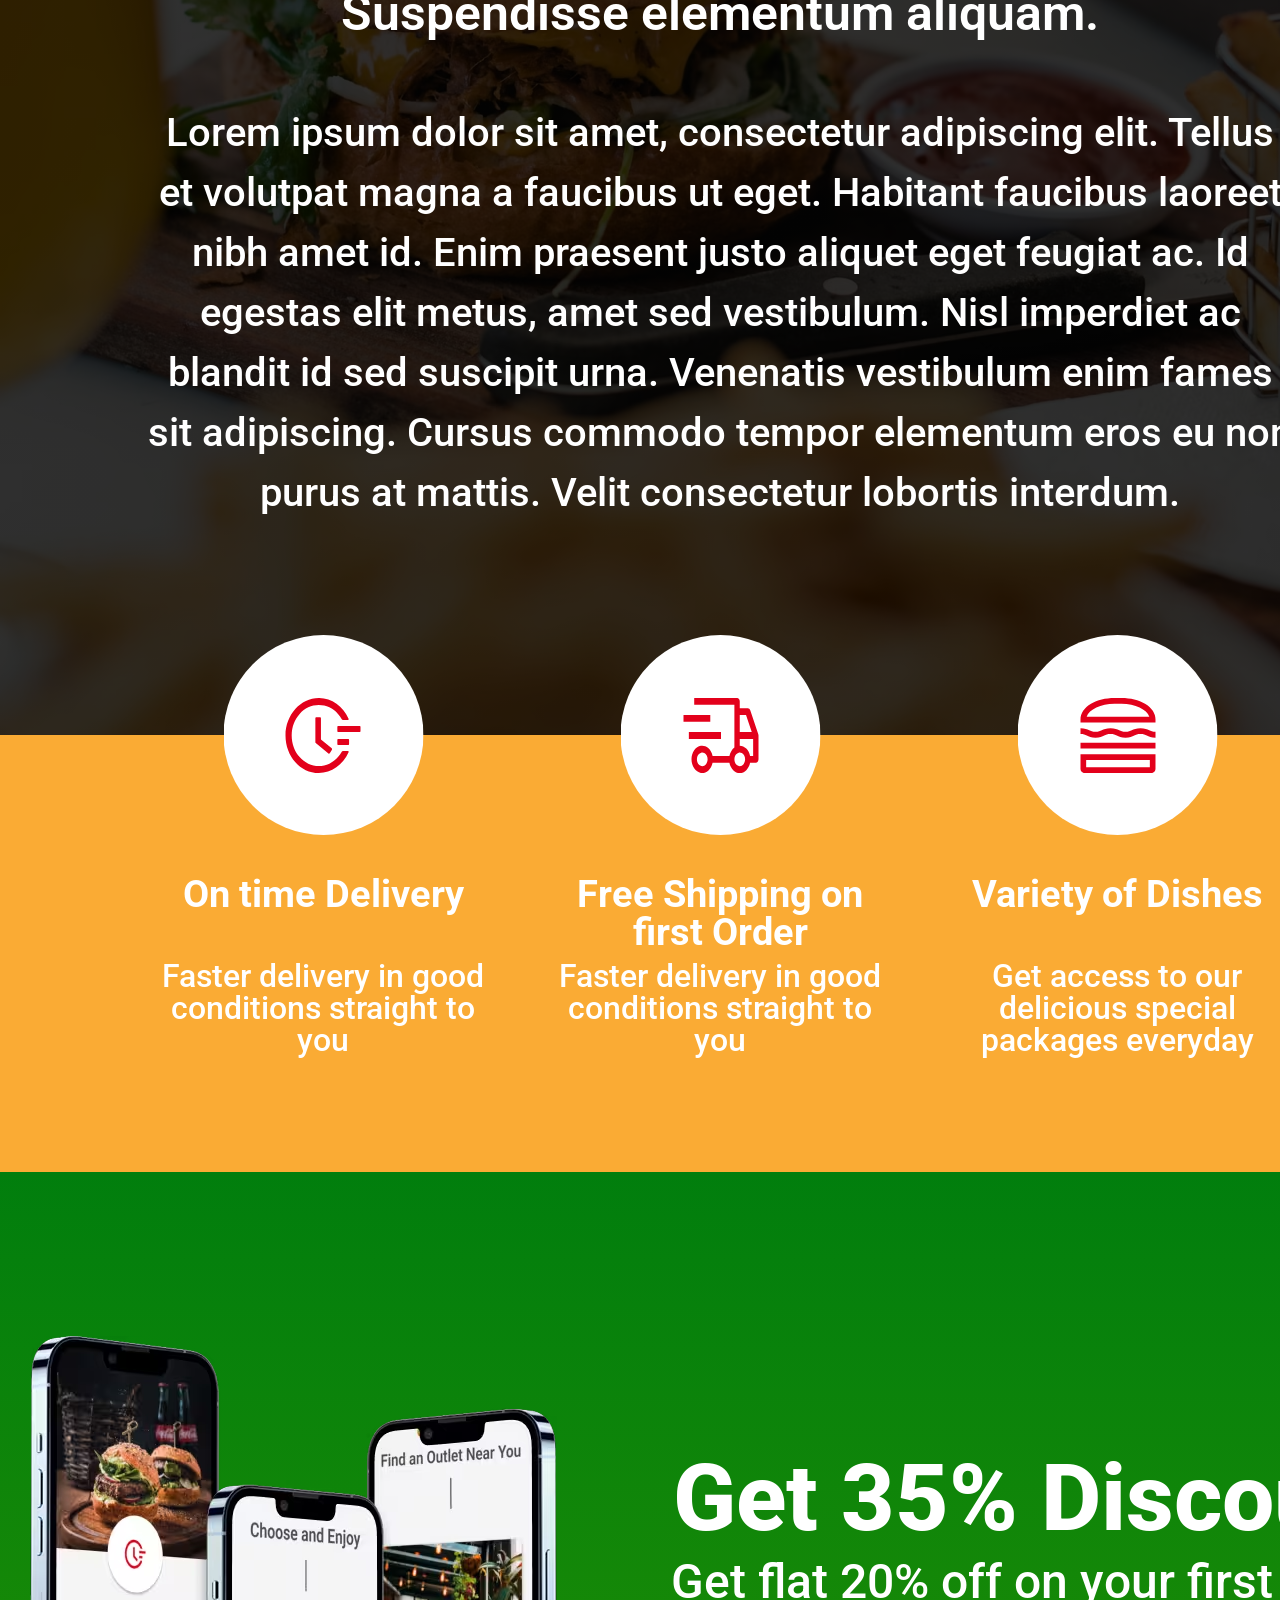
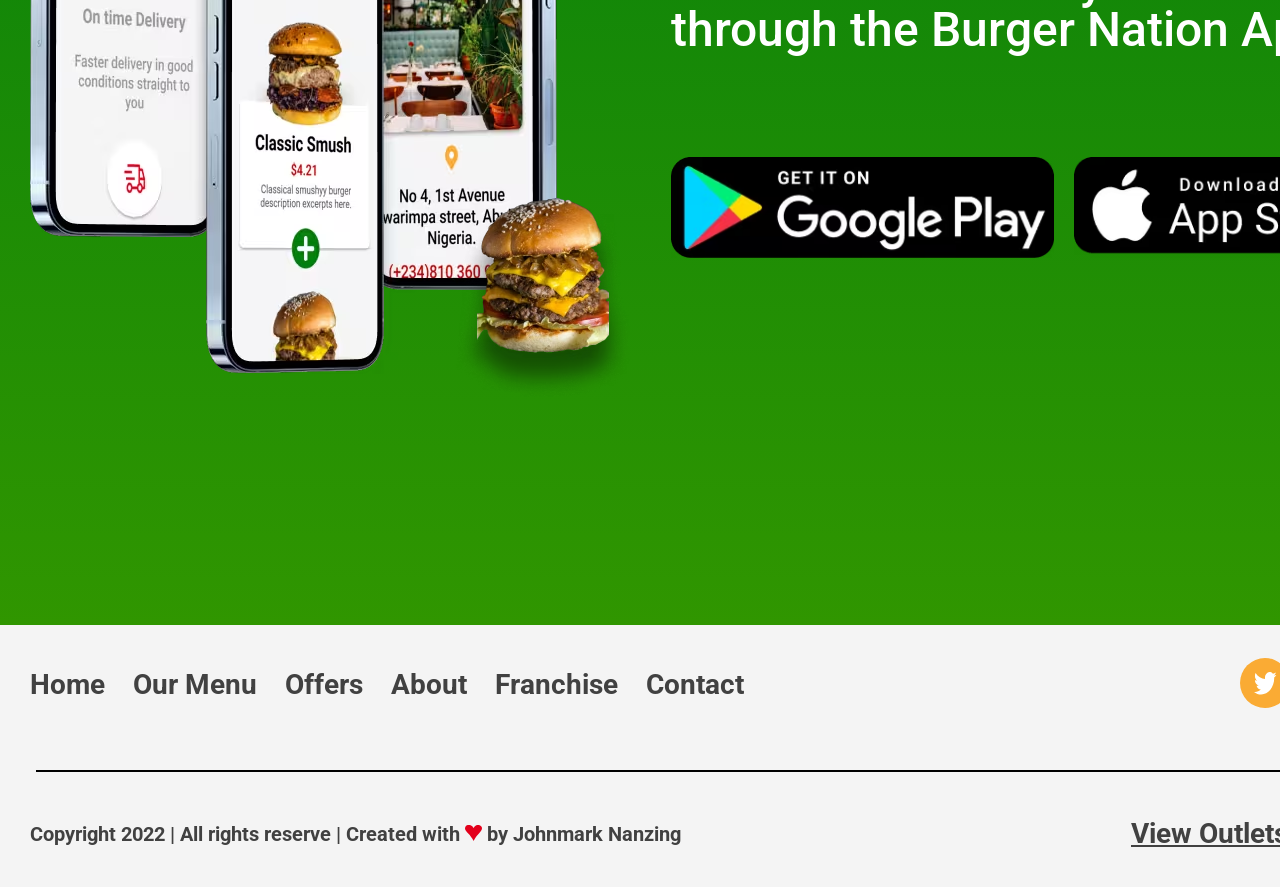
<file: about.html>
<!doctype html>
<html lang="en">
  <head>
    <meta charset="UTF-8" />
    <meta name="viewport" content="width=device-width, initial-scale=1.0" />
    <link rel="stylesheet" href="./css/reset.css" />
    <link rel="stylesheet" href="./css/about.css" />
    <title>Restaurant_about</title>
  </head>
  <body>
    <header class="header">
      <div class="container">
        <a href="./index.html" class="logo_link">
          <img src="./images/svg/logo.svg" alt="logo_icon" class="logo_img" />
        </a>
        <nav class="header_nav">
          <ul class="nav_list">
            <li class="nav_item">
              <a href="./index.html" class="nav_item_link">Home</a>
            </li>
            <li class="nav_item">
              <a href="./menu.html" class="nav_item_link">Our Menu</a>
            </li>
            <li class="nav_item">
              <a href="./offers.html" class="nav_item_link">Offers</a>
            </li>
            <li class="nav_item">
              <a href="./about.html" class="nav_item_link active">About</a>
            </li>
            <li class="nav_item">
              <a href="./franchise.html" class="nav_item_link">Franchise</a>
            </li>
            <li class="nav_item">
              <a href="./contact.html" class="nav_item_link">Contact</a>
            </li>
          </ul>
        </nav>
        <button class="header_btn">Download App</button>
      </div>
    </header>
    <main class="main">
      <section class="hero">
        <div class="container">
          <picture>
            <source srcset="./images/img/ellipse_12.avif" type="image/avif " />
            <source srcset="./images/img/ellipse_12.webp" type="image/webp" />
            <img
              class="hero_ellipse_img"
              src="./images/img/ellipse_12.png"
              alt="hero_ellipse_img"
            />
          </picture>
          <p class="hero_pretitle">A few words</p>
          <h1 class="hero_title">ABOUT US</h1>
        </div>
      </section>
      <section class="passion">
        <div class="container">
          <img
            src="./images/svg/passion_line.svg"
            alt=""
            class="passion_line"
          />
          <h2 class="passion_title">We’re passionate about our food</h2>
          <p class="passion_text">
            Lorem ipsum dolor sit amet, consectetur dipiscing elit. Nulla tellus
            vitae gravida llamer nimcerat. Suspendisse elementum aliquam.
          </p>
          <p class="passion_post_text">
            Lorem ipsum dolor sit amet, consectetur adipiscing elit. Tellus et
            volutpat magna a faucibus ut eget. Habitant faucibus laoreet nibh
            amet id. Enim praesent justo aliquet eget feugiat ac. Id egestas
            elit metus, amet sed vestibulum. Nisl imperdiet ac blandit id sed
            suscipit urna. Venenatis vestibulum enim fames sit adipiscing.
            Cursus commodo tempor elementum eros eu non purus at mattis. Velit
            consectetur lobortis interdum.
          </p>
        </div>
      </section>
      <section class="why_me">
        <div class="container">
          <ul class="why_list">
            <li class="why_item">
              <img
                src="./images/svg/why_time.svg"
                alt=""
                class="why_item_img"
              />
              <h3 class="why_item_title">On time Delivery</h3>
              <p class="why_item_disc">
                Faster delivery in good conditions straight to you
              </p>
            </li>
            <li class="why_item">
              <img
                src="./images/svg/why_delivery.svg"
                alt=""
                class="why_item_img"
              />
              <h3 class="why_item_title">Free Shipping on first Order</h3>
              <p class="why_item_disc">
                Faster delivery in good conditions straight to you
              </p>
            </li>
            <li class="why_item">
              <img
                src="./images/svg/why_dishe.svg"
                alt=""
                class="why_item_img"
              />
              <h3 class="why_item_title">Variety of Dishes</h3>
              <p class="why_item_disc">
                Get access to our delicious special packages everyday
              </p>
            </li>
          </ul>
        </div>
      </section>

      <section class="APP_info">
        <div class="container">
          <picture>
            <source srcset="./images/img/iphone.avif" type="image/avif " />
            <source srcset="./images/img/iphone.webp" type="image/webp" />
            <img
              class="iphone_img"
              src="./images/img/iphone.png"
              alt="iphone_img"
            />
          </picture>
          <picture>
            <source
              srcset="./images/img/discont_burger.avif"
              type="image/avif "
            />
            <source
              srcset="./images/img/discont_burger.webp"
              type="image/webp"
            />
            <img
              class="discont_burger_img"
              src="./images/img/discont_burger.png"
              alt="discont_burger_img"
            />
          </picture>
          <div class="app_discont">
            <h2 class="app_discont_title">Get 35% Discount</h2>
            <p class="app_discont_text">
              Get flat 20% off on your first order through the Burger Nation App
            </p>
            <div class="app_connect">
              <a href="#" class="app_link">
                <picture>
                  <source
                    srcset="./images/img/google_play_store.avif"
                    type="image/avif "
                  />
                  <source
                    srcset="./images/img/google_play_store.webp"
                    type="image/webp"
                  />
                  <img
                    class="google_play_store_img"
                    src="./images/img/google_play_store.png"
                    alt="google_play_store_img"
                  />
                </picture> </a
              ><a href="#" class="app_link">
                <picture>
                  <source
                    srcset="./images/img/IOS_app_store.avif"
                    type="image/avif "
                  />
                  <source
                    srcset="./images/img/IOS_app_store.webp"
                    type="image/webp"
                  />
                  <img
                    class="IOS_app_store_img"
                    src="./images/img/IOS_app_store.png"
                    alt="iphone_img"
                  />
                </picture>
              </a>
            </div>
          </div>
        </div>
      </section>
    </main>
    <footer class="footer">
      <div class="container">
        <div class="footer_wrap1">
          <nav class="footer_nav">
            <ul class="footer_nav_list">
              <li class="footer_nav_item">
                <a href="./index.html" class="footer_nav_item_link">Home</a>
              </li>
              <li class="footer_nav_item">
                <a href="./menu.html" class="footer_nav_item_link">Our Menu</a>
              </li>
              <li class="footer_nav_item">
                <a href="./offers.html" class="footer_nav_item_link">Offers</a>
              </li>
              <li class="footer_nav_item">
                <a href="./about.html" class="footer_nav_item_link">About</a>
              </li>
              <li class="footer_nav_item">
                <a href="./franchise.html" class="footer_nav_item_link"
                  >Franchise</a
                >
              </li>
              <li class="footer_nav_item">
                <a href="./contact.html" class="footer_nav_item_link"
                  >Contact</a
                >
              </li>
            </ul>
          </nav>
          <ul class="social">
            <li class="social_item">
              <a href="#" class="social_item_link">
                <svg
                  width="50"
                  height="50"
                  viewBox="0 0 50 50"
                  fill="none"
                  xmlns="http://www.w3.org/2000/svg"
                >
                  <circle cx="25" cy="25" r="25" fill="#FAAB34" />
                  <path
                    d="M36.5 16.6689C35.6726 17.1199 34.7837 17.4247 33.8493 17.5624C34.8134 16.8527 35.5348 15.7358 35.8787 14.42C34.9728 15.0818 33.9814 15.5477 32.9475 15.7974C32.2523 14.8842 31.3314 14.2789 30.3278 14.0756C29.3243 13.8722 28.2942 14.082 27.3976 14.6726C26.5009 15.2631 25.7879 16.2013 25.3691 17.3414C24.9503 18.4815 24.8492 19.7599 25.0815 20.9779C23.246 20.8645 21.4504 20.2777 19.8112 19.2554C18.172 18.2331 16.7259 16.7983 15.5667 15.0441C15.1703 15.8851 14.9424 16.8603 14.9424 17.8988C14.9419 18.8338 15.1291 19.7544 15.4873 20.579C15.8454 21.4036 16.3635 22.1067 16.9956 22.6259C16.2626 22.5972 15.5457 22.3536 14.9047 21.9153V21.9884C14.9046 23.2997 15.2734 24.5706 15.9483 25.5855C16.6233 26.6004 17.563 27.2968 18.6078 27.5566C17.9278 27.7829 17.2149 27.8163 16.5229 27.6541C16.8177 28.7824 17.3919 29.769 18.1652 30.4759C18.9385 31.1827 19.8722 31.5744 20.8354 31.5962C19.2002 33.1752 17.1808 34.0317 15.1019 34.028C14.7337 34.0281 14.3657 34.0016 14 33.9487C16.1102 35.6177 18.5665 36.5034 21.0752 36.5C29.5675 36.5 34.21 27.8479 34.21 20.344C34.21 20.1003 34.205 19.854 34.1961 19.6102C35.0991 18.8069 35.8786 17.8122 36.498 16.6726L36.5 16.6689Z"
                    fill="white"
                  />
                </svg>
              </a>
            </li>
            <li class="social_item">
              <a
                href="https://www.facebook.com/oleksandr.urijovic.reva/"
                class="social_item_link"
                target="_blank"
              >
                <svg
                  width="50"
                  height="50"
                  viewBox="0 0 50 50"
                  fill="none"
                  xmlns="http://www.w3.org/2000/svg"
                >
                  <circle cx="25" cy="25" r="25" fill="#FAAB34" />
                  <path
                    d="M20.6606 36.5H28.5939V26.2344H35.2274L36.2292 22.2406H28.5939V19.6813C28.5939 18.5281 29.2166 17.7406 32.4116 17.7406H36.5V14.1547C35.796 14.1125 33.3863 14 30.5704 14C24.6679 14 20.6606 15.8703 20.6606 19.2875V22.2406H14V26.2344H20.6606V36.5Z"
                    fill="white"
                  />
                </svg>
              </a>
            </li>
            <li class="social_item">
              <a href="#" class="social_item_link">
                <svg
                  width="50"
                  height="50"
                  viewBox="0 0 50 50"
                  fill="none"
                  xmlns="http://www.w3.org/2000/svg"
                >
                  <circle cx="25" cy="25" r="25" fill="#FAAB34" />
                  <path
                    d="M25.247 21.4984C23.1812 21.4984 21.4954 23.1842 21.4954 25.25C21.4954 27.3158 23.1812 29.0016 25.247 29.0016C27.3127 29.0016 28.9985 27.3158 28.9985 25.25C28.9985 23.1842 27.3127 21.4984 25.247 21.4984ZM36.4987 25.25C36.4987 23.6965 36.5128 22.157 36.4256 20.6062C36.3383 18.805 35.9274 17.2064 34.6103 15.8893C33.2904 14.5693 31.6947 14.1613 29.8935 14.074C28.3399 13.9868 26.8005 14.0008 25.2498 14.0008C23.6963 14.0008 22.1568 13.9868 20.6061 14.074C18.8049 14.1613 17.2064 14.5722 15.8893 15.8893C14.5693 17.2093 14.1613 18.805 14.074 20.6062C13.9868 22.1598 14.0008 23.6993 14.0008 25.25C14.0008 26.8007 13.9868 28.343 14.074 29.8938C14.1613 31.695 14.5722 33.2936 15.8893 34.6107C17.2092 35.9307 18.8049 36.3387 20.6061 36.426C22.1596 36.5132 23.6991 36.4992 25.2498 36.4992C26.8033 36.4992 28.3428 36.5132 29.8935 36.426C31.6947 36.3387 33.2932 35.9278 34.6103 34.6107C35.9302 33.2907 36.3383 31.695 36.4256 29.8938C36.5156 28.343 36.4987 26.8035 36.4987 25.25ZM25.247 31.0223C22.0527 31.0223 19.4747 28.4443 19.4747 25.25C19.4747 22.0557 22.0527 19.4777 25.247 19.4777C28.4413 19.4777 31.0192 22.0557 31.0192 25.25C31.0192 28.4443 28.4413 31.0223 25.247 31.0223ZM31.2556 20.5894C30.5098 20.5894 29.9075 19.9871 29.9075 19.2413C29.9075 18.4954 30.5098 17.8932 31.2556 17.8932C32.0014 17.8932 32.6037 18.4954 32.6037 19.2413C32.6039 19.4183 32.5692 19.5938 32.5015 19.7574C32.4339 19.9211 32.3346 20.0698 32.2093 20.195C32.0841 20.3202 31.9354 20.4195 31.7718 20.4872C31.6081 20.5549 31.4327 20.5896 31.2556 20.5894Z"
                    fill="white"
                  />
                </svg>
              </a>
            </li>
          </ul>
        </div>
        <div class="footer_line"></div>
        <div class="footer_wrap2">
          <p class="footer_copyright">
            Copyright 2022 | All rights reserve | Created with
            <span
              ><svg
                width="17"
                height="16"
                viewBox="0 0 17 16"
                fill="none"
                xmlns="http://www.w3.org/2000/svg"
              >
                <path
                  d="M13.7786 0.00248409C12.549 -0.0207007 11.5848 0.118408 10.8862 0.419811C9.99187 0.790767 9.20936 1.62542 8.53864 2.92377C8.5107 2.85422 8.4548 2.77307 8.37096 2.68033C8.06355 2.21663 7.826 1.88045 7.65832 1.67179C7.49064 1.46313 7.26008 1.23128 6.96664 0.976246C6.6732 0.721213 6.34483 0.524142 5.98152 0.385033C5.14312 0.0372613 4.12307 -0.0670703 2.92136 0.0720385C1.30045 0.396626 0.364238 1.30083 0.112718 2.78466C-0.194695 3.73524 0.126692 4.80174 1.07688 5.98416C1.7476 6.842 2.13885 7.34048 2.25064 7.47958C2.44627 7.71143 2.94232 8.25628 3.7388 9.11411C4.53528 9.97195 5.07326 10.5748 5.35272 10.9225C6.72211 12.7078 7.57448 13.9481 7.90984 14.6437C7.93779 14.6901 8.04259 14.9161 8.22424 15.3218C8.4059 15.7276 8.5107 15.9536 8.53864 16C9.36866 14.6437 10.7464 11.5949 13.4852 8.90545C16.6711 5.86824 17.6912 3.4918 16.5454 1.77612C16.0703 0.895099 15.148 0.303887 13.7786 0.00248409Z"
                  fill="#E3001B"
                /></svg
            ></span>
            by Johnmark Nanzing
          </p>
          <a href="#" class="footer_view"> <p>View Outlets Near You</p></a>
        </div>
      </div>
    </footer>
  </body>
</html>
</file>
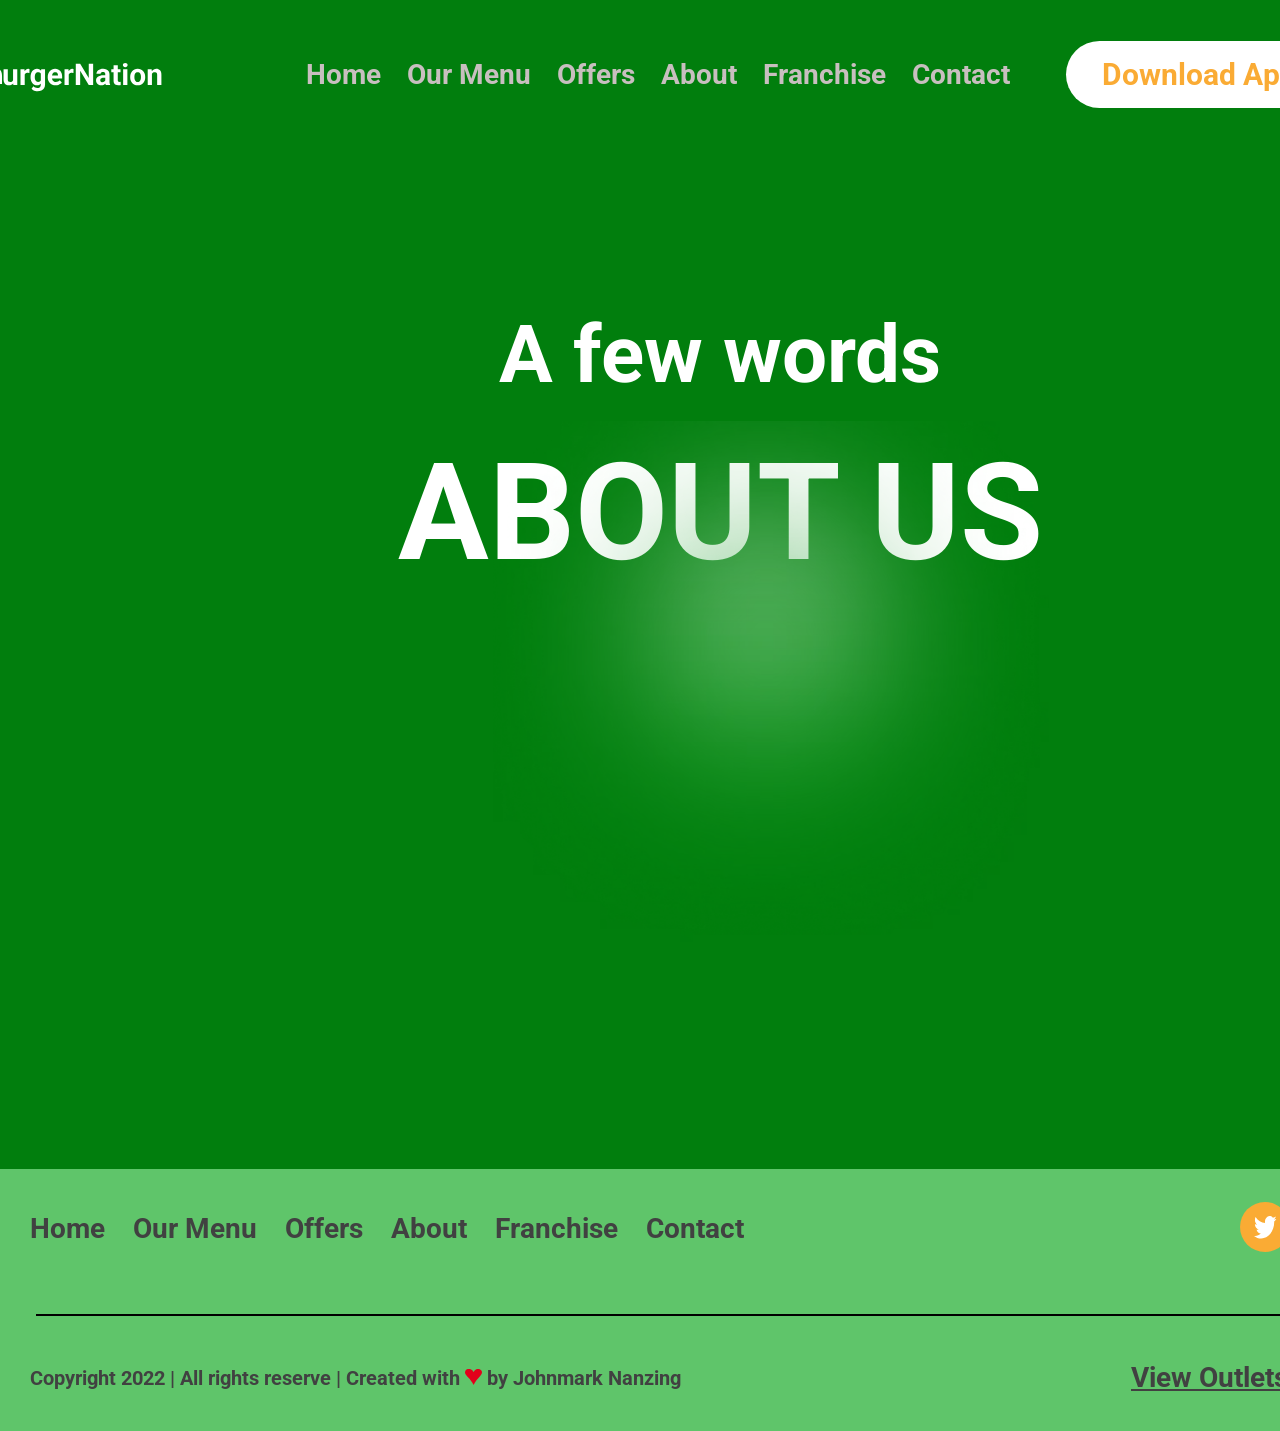
<file: about_us.html>
<!doctype html>
<html lang="en">
  <head>
    <meta charset="UTF-8" />
    <meta name="viewport" content="width=device-width, initial-scale=1.0" />
    <link rel="stylesheet" href="./css/reset.css" />
    <link rel="stylesheet" href="./css/about_us.css" />
    <title>Restaurant_about</title>
  </head>
  <body>
    <header class="header">
      <div class="container">
        <a href="./index.html" class="logo_link">
          <img src="./images/svg/logo.svg" alt="logo_icon" class="logo_img" />
        </a>
        <nav class="header_nav">
          <ul class="nav_list">
            <li class="nav_item">
              <a href="./index.html" class="nav_item_link">Home</a>
            </li>
            <li class="nav_item">
              <a href="#" class="nav_item_link">Our Menu</a>
            </li>
            <li class="nav_item">
              <a href="#" class="nav_item_link">Offers</a>
            </li>
            <li class="nav_item">
              <a href="./about_us.html" class="nav_item_link">About</a>
            </li>
            <li class="nav_item">
              <a href="#" class="nav_item_link">Franchise</a>
            </li>
            <li class="nav_item">
              <a href="#" class="nav_item_link">Contact</a>
            </li>
          </ul>
        </nav>
        <button class="header_btn">Download App</button>
      </div>
    </header>
    <main class="main">
      <section class="hero">
        <div class="container">
          <picture>
            <source srcset="./images/img/ellipse_12.avif" type="image/avif " />
            <source srcset="./images/img/ellipse_12.webp" type="image/webp" />
            <img
              class="hero_ellipse_img"
              src="./images/img/ellipse_12.png"
              alt="hero_ellipse_img"
            />
          </picture>
          <p class="hero_pretitle">A few words</p>
          <h1 class="hero_title">ABOUT US</h1>
        </div>
      </section>
    </main>
    <footer class="footer">
      <div class="container">
        <div class="footer_wrap1">
          <nav class="footer_nav">
            <ul class="footer_nav_list">
              <li class="footer_nav_item">
                <a href="#" class="footer_nav_item_link">Home</a>
              </li>
              <li class="footer_nav_item">
                <a href="#" class="footer_nav_item_link">Our Menu</a>
              </li>
              <li class="footer_nav_item">
                <a href="#" class="footer_nav_item_link">Offers</a>
              </li>
              <li class="footer_nav_item">
                <a href="#" class="footer_nav_item_link">About</a>
              </li>
              <li class="footer_nav_item">
                <a href="#" class="footer_nav_item_link">Franchise</a>
              </li>
              <li class="footer_nav_item">
                <a href="#" class="footer_nav_item_link">Contact</a>
              </li>
            </ul>
          </nav>
          <ul class="social">
            <li class="social_item">
              <a href="#" class="social_item_link">
                <svg
                  width="50"
                  height="50"
                  viewBox="0 0 50 50"
                  fill="none"
                  xmlns="http://www.w3.org/2000/svg"
                >
                  <circle cx="25" cy="25" r="25" fill="#FAAB34" />
                  <path
                    d="M36.5 16.6689C35.6726 17.1199 34.7837 17.4247 33.8493 17.5624C34.8134 16.8527 35.5348 15.7358 35.8787 14.42C34.9728 15.0818 33.9814 15.5477 32.9475 15.7974C32.2523 14.8842 31.3314 14.2789 30.3278 14.0756C29.3243 13.8722 28.2942 14.082 27.3976 14.6726C26.5009 15.2631 25.7879 16.2013 25.3691 17.3414C24.9503 18.4815 24.8492 19.7599 25.0815 20.9779C23.246 20.8645 21.4504 20.2777 19.8112 19.2554C18.172 18.2331 16.7259 16.7983 15.5667 15.0441C15.1703 15.8851 14.9424 16.8603 14.9424 17.8988C14.9419 18.8338 15.1291 19.7544 15.4873 20.579C15.8454 21.4036 16.3635 22.1067 16.9956 22.6259C16.2626 22.5972 15.5457 22.3536 14.9047 21.9153V21.9884C14.9046 23.2997 15.2734 24.5706 15.9483 25.5855C16.6233 26.6004 17.563 27.2968 18.6078 27.5566C17.9278 27.7829 17.2149 27.8163 16.5229 27.6541C16.8177 28.7824 17.3919 29.769 18.1652 30.4759C18.9385 31.1827 19.8722 31.5744 20.8354 31.5962C19.2002 33.1752 17.1808 34.0317 15.1019 34.028C14.7337 34.0281 14.3657 34.0016 14 33.9487C16.1102 35.6177 18.5665 36.5034 21.0752 36.5C29.5675 36.5 34.21 27.8479 34.21 20.344C34.21 20.1003 34.205 19.854 34.1961 19.6102C35.0991 18.8069 35.8786 17.8122 36.498 16.6726L36.5 16.6689Z"
                    fill="white"
                  />
                </svg>
              </a>
            </li>
            <li class="social_item">
              <a href="#" class="social_item_link">
                <svg
                  width="50"
                  height="50"
                  viewBox="0 0 50 50"
                  fill="none"
                  xmlns="http://www.w3.org/2000/svg"
                >
                  <circle cx="25" cy="25" r="25" fill="#FAAB34" />
                  <path
                    d="M20.6606 36.5H28.5939V26.2344H35.2274L36.2292 22.2406H28.5939V19.6813C28.5939 18.5281 29.2166 17.7406 32.4116 17.7406H36.5V14.1547C35.796 14.1125 33.3863 14 30.5704 14C24.6679 14 20.6606 15.8703 20.6606 19.2875V22.2406H14V26.2344H20.6606V36.5Z"
                    fill="white"
                  />
                </svg>
              </a>
            </li>
            <li class="social_item">
              <a href="#" class="social_item_link">
                <svg
                  width="50"
                  height="50"
                  viewBox="0 0 50 50"
                  fill="none"
                  xmlns="http://www.w3.org/2000/svg"
                >
                  <circle cx="25" cy="25" r="25" fill="#FAAB34" />
                  <path
                    d="M25.247 21.4984C23.1812 21.4984 21.4954 23.1842 21.4954 25.25C21.4954 27.3158 23.1812 29.0016 25.247 29.0016C27.3127 29.0016 28.9985 27.3158 28.9985 25.25C28.9985 23.1842 27.3127 21.4984 25.247 21.4984ZM36.4987 25.25C36.4987 23.6965 36.5128 22.157 36.4256 20.6062C36.3383 18.805 35.9274 17.2064 34.6103 15.8893C33.2904 14.5693 31.6947 14.1613 29.8935 14.074C28.3399 13.9868 26.8005 14.0008 25.2498 14.0008C23.6963 14.0008 22.1568 13.9868 20.6061 14.074C18.8049 14.1613 17.2064 14.5722 15.8893 15.8893C14.5693 17.2093 14.1613 18.805 14.074 20.6062C13.9868 22.1598 14.0008 23.6993 14.0008 25.25C14.0008 26.8007 13.9868 28.343 14.074 29.8938C14.1613 31.695 14.5722 33.2936 15.8893 34.6107C17.2092 35.9307 18.8049 36.3387 20.6061 36.426C22.1596 36.5132 23.6991 36.4992 25.2498 36.4992C26.8033 36.4992 28.3428 36.5132 29.8935 36.426C31.6947 36.3387 33.2932 35.9278 34.6103 34.6107C35.9302 33.2907 36.3383 31.695 36.4256 29.8938C36.5156 28.343 36.4987 26.8035 36.4987 25.25ZM25.247 31.0223C22.0527 31.0223 19.4747 28.4443 19.4747 25.25C19.4747 22.0557 22.0527 19.4777 25.247 19.4777C28.4413 19.4777 31.0192 22.0557 31.0192 25.25C31.0192 28.4443 28.4413 31.0223 25.247 31.0223ZM31.2556 20.5894C30.5098 20.5894 29.9075 19.9871 29.9075 19.2413C29.9075 18.4954 30.5098 17.8932 31.2556 17.8932C32.0014 17.8932 32.6037 18.4954 32.6037 19.2413C32.6039 19.4183 32.5692 19.5938 32.5015 19.7574C32.4339 19.9211 32.3346 20.0698 32.2093 20.195C32.0841 20.3202 31.9354 20.4195 31.7718 20.4872C31.6081 20.5549 31.4327 20.5896 31.2556 20.5894Z"
                    fill="white"
                  />
                </svg>
              </a>
            </li>
          </ul>
        </div>
        <div class="footer_line"></div>
        <div class="footer_wrap2">
          <p class="footer_copyright">
            Copyright 2022 | All rights reserve | Created with
            <span
              ><svg
                width="17"
                height="16"
                viewBox="0 0 17 16"
                fill="none"
                xmlns="http://www.w3.org/2000/svg"
              >
                <path
                  d="M13.7786 0.00248409C12.549 -0.0207007 11.5848 0.118408 10.8862 0.419811C9.99187 0.790767 9.20936 1.62542 8.53864 2.92377C8.5107 2.85422 8.4548 2.77307 8.37096 2.68033C8.06355 2.21663 7.826 1.88045 7.65832 1.67179C7.49064 1.46313 7.26008 1.23128 6.96664 0.976246C6.6732 0.721213 6.34483 0.524142 5.98152 0.385033C5.14312 0.0372613 4.12307 -0.0670703 2.92136 0.0720385C1.30045 0.396626 0.364238 1.30083 0.112718 2.78466C-0.194695 3.73524 0.126692 4.80174 1.07688 5.98416C1.7476 6.842 2.13885 7.34048 2.25064 7.47958C2.44627 7.71143 2.94232 8.25628 3.7388 9.11411C4.53528 9.97195 5.07326 10.5748 5.35272 10.9225C6.72211 12.7078 7.57448 13.9481 7.90984 14.6437C7.93779 14.6901 8.04259 14.9161 8.22424 15.3218C8.4059 15.7276 8.5107 15.9536 8.53864 16C9.36866 14.6437 10.7464 11.5949 13.4852 8.90545C16.6711 5.86824 17.6912 3.4918 16.5454 1.77612C16.0703 0.895099 15.148 0.303887 13.7786 0.00248409Z"
                  fill="#E3001B"
                /></svg
            ></span>
            by Johnmark Nanzing
          </p>
          <a href="#" class="footer_view"> <p>View Outlets Near You</p></a>
        </div>
      </div>
    </footer>
  </body>
</html>
</file>
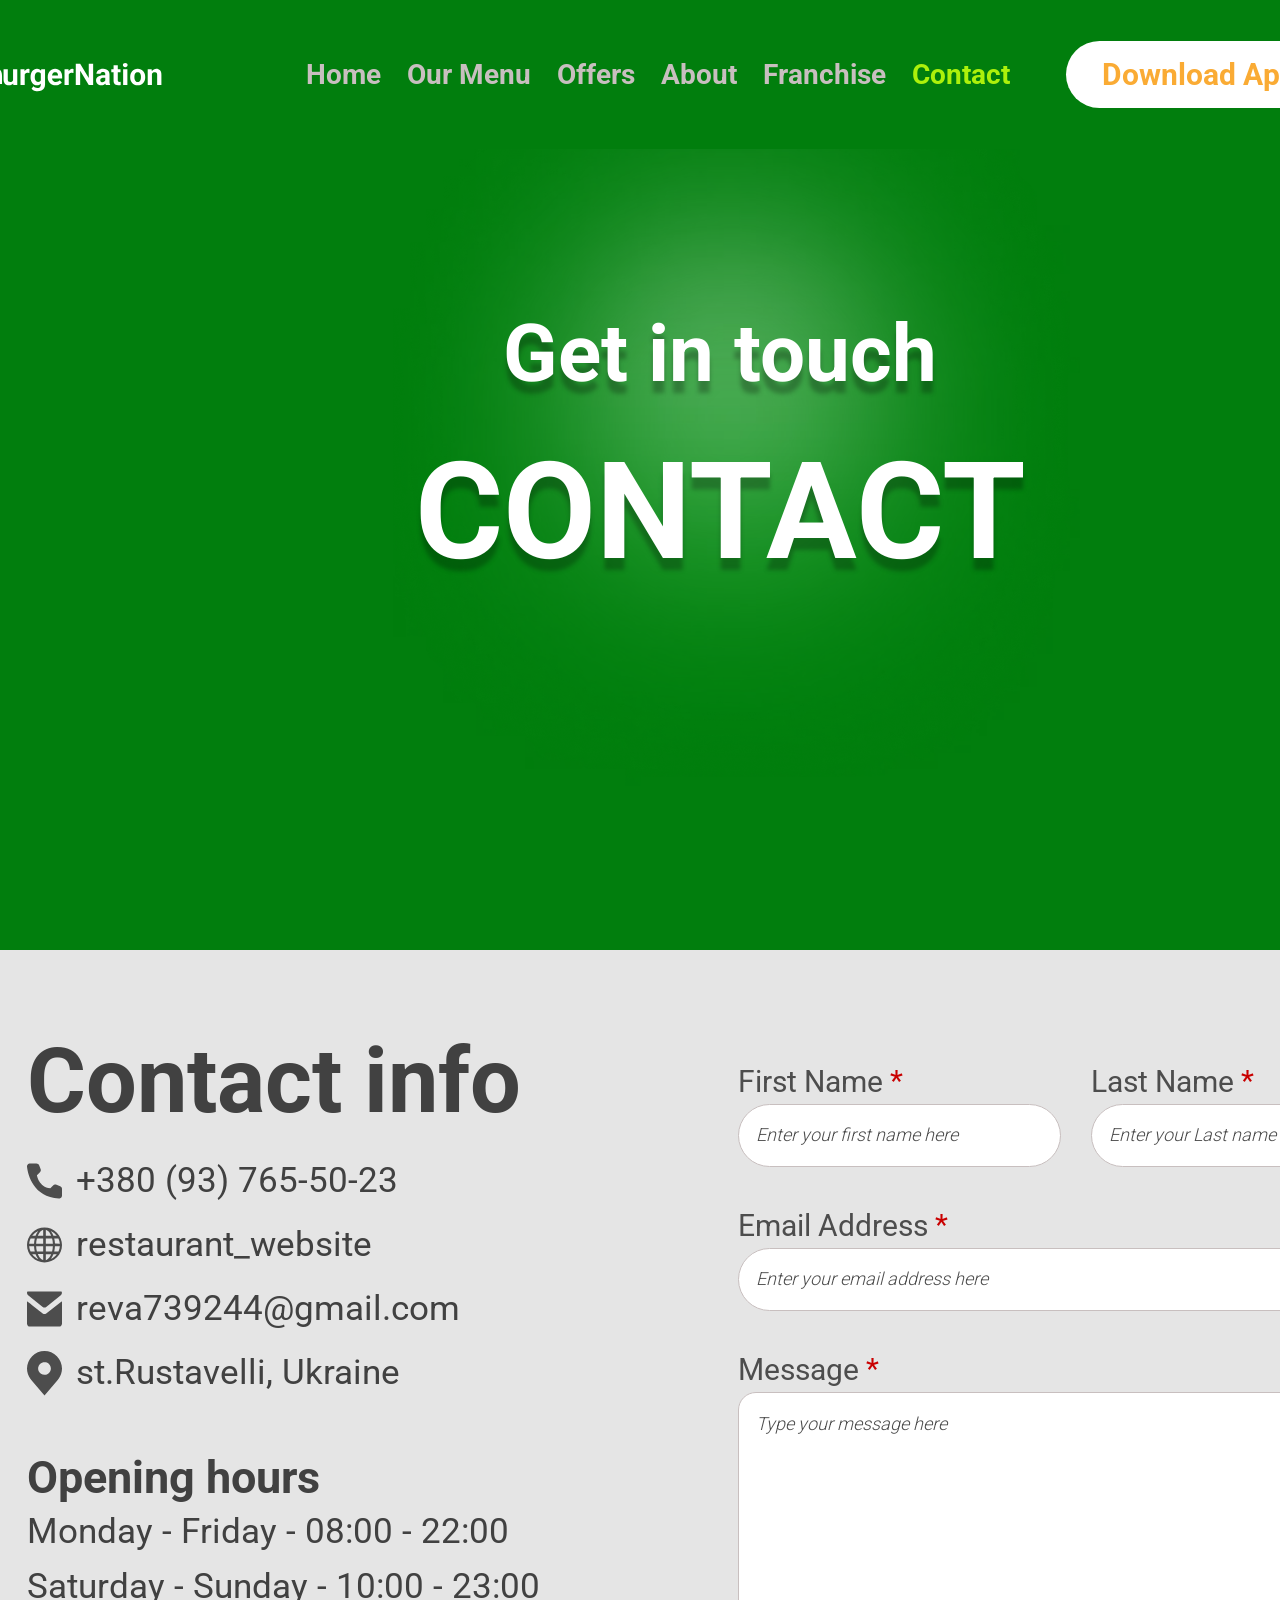
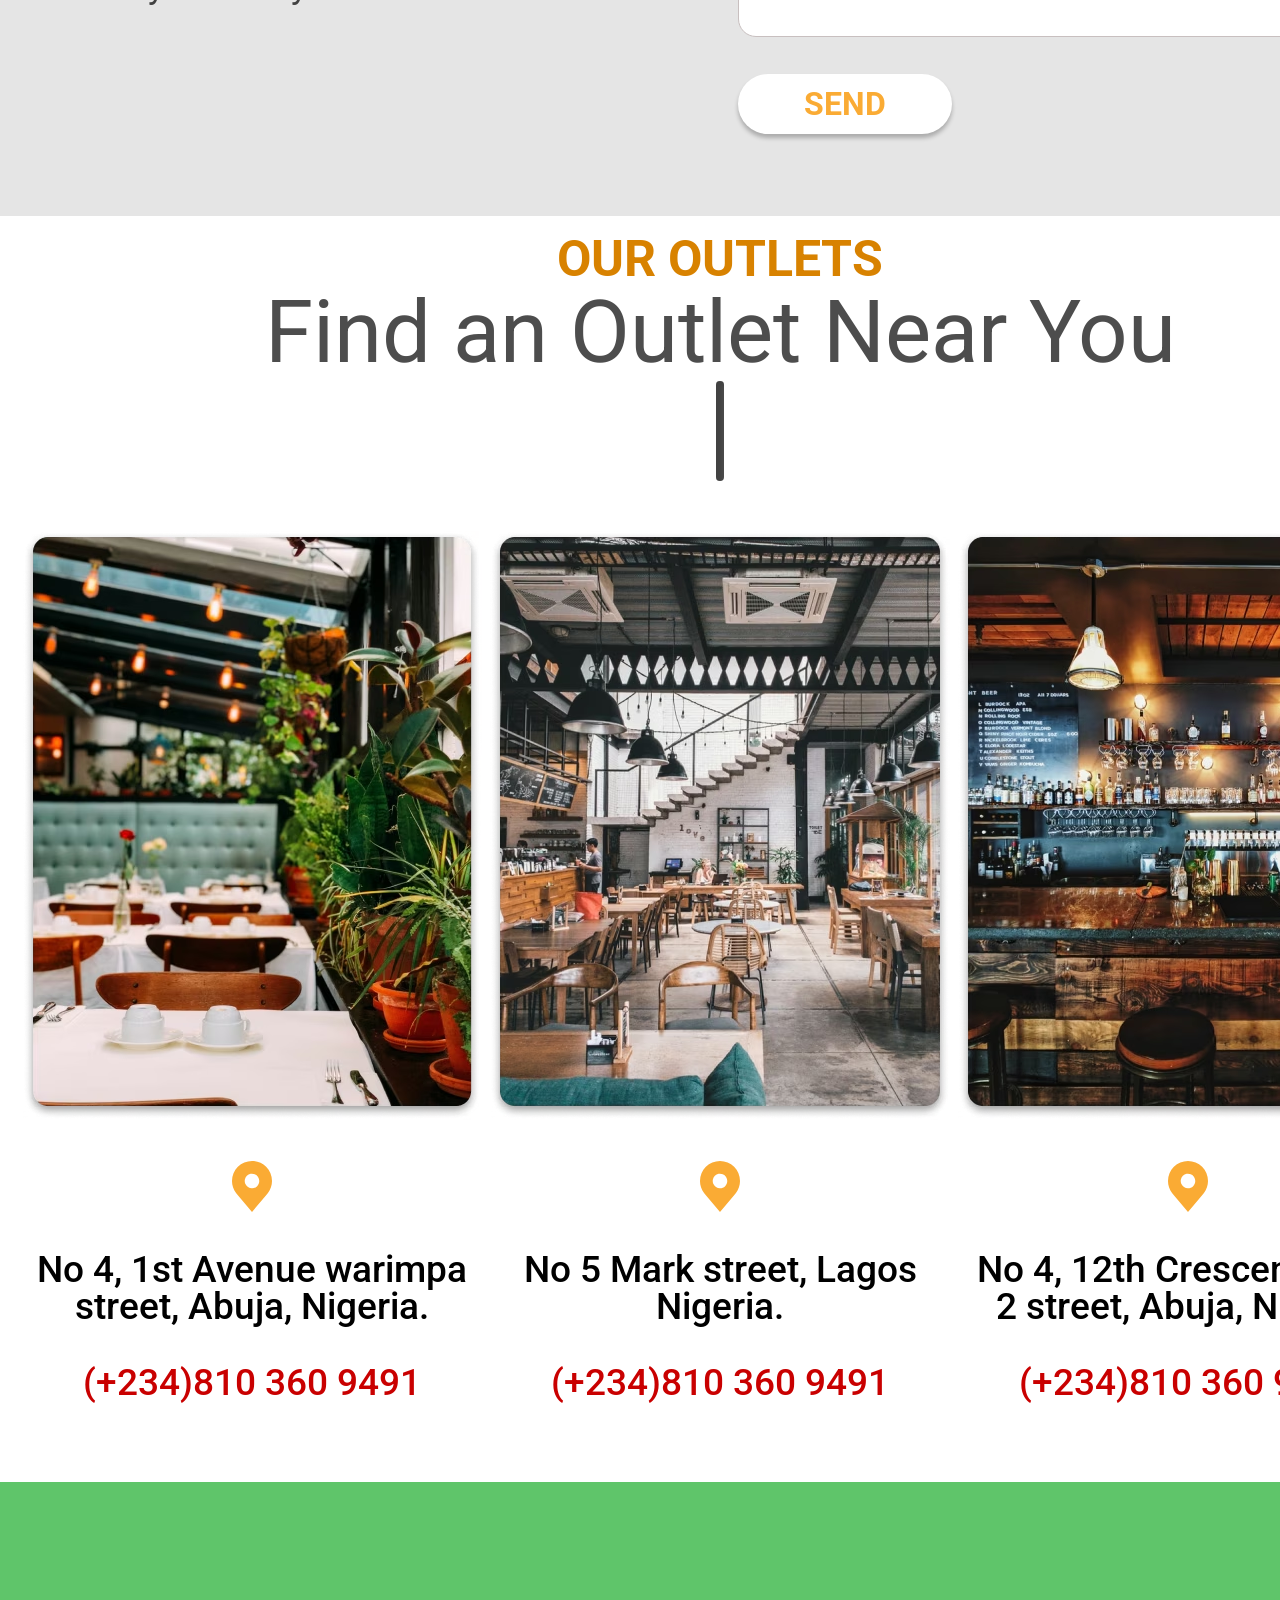
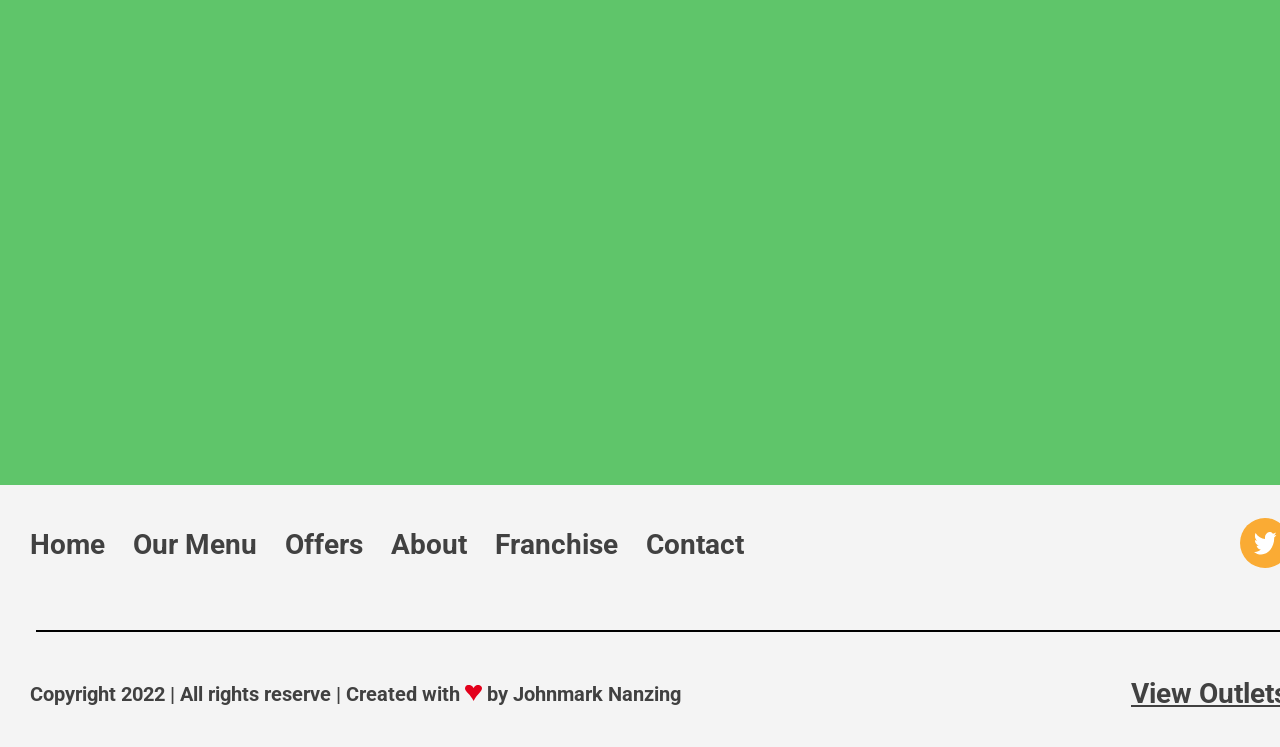
<file: contact.html>
<!doctype html>
<html lang="en">
  <head>
    <meta charset="UTF-8" />
    <meta name="viewport" content="width=device-width, initial-scale=1.0" />
    <link rel="stylesheet" href="./css/reset.css" />
    <link rel="stylesheet" href="./css/contact.css" />
    <title>Restaurant_contact</title>
  </head>
  <body>
    <header class="header">
      <div class="container">
        <a href="./index.html" class="logo_link">
          <img src="./images/svg/logo.svg" alt="logo_icon" class="logo_img" />
        </a>
        <nav class="header_nav">
          <ul class="nav_list">
            <li class="nav_item">
              <a href="./index.html" class="nav_item_link">Home</a>
            </li>
            <li class="nav_item">
              <a href="./menu.html" class="nav_item_link">Our Menu</a>
            </li>
            <li class="nav_item">
              <a href="./offers.html" class="nav_item_link">Offers</a>
            </li>
            <li class="nav_item">
              <a href="./about.html" class="nav_item_link">About</a>
            </li>
            <li class="nav_item">
              <a href="./franchise.html" class="nav_item_link">Franchise</a>
            </li>
            <li class="nav_item">
              <a href="./contact.html" class="nav_item_link active">Contact</a>
            </li>
          </ul>
        </nav>
        <button class="header_btn">Download App</button>
      </div>
    </header>
    <main class="main">
      <section class="hero">
        <div class="container">
          <picture>
            <source srcset="./images/img/ellipse_12.avif" type="image/avif " />
            <source srcset="./images/img/ellipse_12.webp" type="image/webp" />
            <img
              class="hero_ellipse_img"
              src="./images/img/ellipse_12.png"
              alt="hero_ellipse_img"
            />
          </picture>
          <p class="hero_pretitle">Get in touch</p>
          <h1 class="hero_title">CONTACT</h1>
        </div>
      </section>
      <section class="contact_section">
        <div class="container">
          <div class="contact_info">
            <h2 class="contact_title">Contact info</h2>
            <ul class="contact_list">
              <li class="contact_item">
                <a href="tel:380937655023" class="contact_item_link">
                  <img
                    src="./images/svg/phone.svg"
                    alt=""
                    class="contact_item_img"
                  />
                  <p class="contact_item_text">+380 (93) 765-50-23</p>
                </a>
              </li>
              <li class="contact_item">
                <a
                  href="https://rev4ik204.github.io/restaurant_website/"
                  class="contact_item_link"
                >
                  <img
                    src="./images/svg/web.svg"
                    alt=""
                    class="contact_item_img"
                  />
                  <p class="contact_item_text">restaurant_website</p>
                </a>
              </li>
              <li class="contact_item">
                <a href="mailto:reva739244@gmail.com" class="contact_item_link">
                  <img
                    src="./images/svg/mail.svg"
                    alt=""
                    class="contact_item_img"
                  />
                  <p class="contact_item_text">reva739244@gmail.com</p>
                </a>
              </li>
              <li class="contact_item">
                <a href="" class="contact_item_link">
                  <img
                    src="./images/svg/geo.svg"
                    alt=""
                    class="contact_item_img"
                  />
                  <p class="contact_item_text">st.Rustavelli, Ukraine</p>
                </a>
              </li>
            </ul>
            <div class="contact_open">
              <h3 class="contact_open_title">Opening hours</h3>
              <p class="contact_open_text">Monday - Friday - 08:00 - 22:00</p>
              <p class="contact_open_text">Saturday - Sunday - 10:00 - 23:00</p>
            </div>
          </div>
          <div class="contact_form">
            <div class="contact_name">
              <ul class="contact_name_list">
                <li class="contact_name_item">
                  <label for="first_name" class="form_label">
                    First Name <span>*</span>
                  </label>
                  <input
                    type="text"
                    id="first_name"
                    class="form_input"
                    placeholder="Enter your first name here"
                  />
                </li>
                <li class="contact_name_item">
                  <label for="last_name" class="form_label">
                    Last Name <span>*</span>
                  </label>
                  <input
                    type="text"
                    id="last_name"
                    class="form_input"
                    placeholder="Enter your Last name here"
                  />
                </li>
              </ul>
            </div>
            <div class="email_block">
              <label for="email" class="form_label">
                Email Address <span>*</span>
              </label>
              <input
                type="text"
                id="email"
                class="form_input"
                placeholder="Enter your email address here"
              />
            </div>
            <div class="message_block">
              <label for="message" class="form_label">
                Message <span>*</span>
              </label>
              <textarea
                name="message"
                class="form_input"
                id="message"
                placeholder="Type your message here"
              ></textarea>
            </div>
            <button class="form_btn">SEND</button>
          </div>
        </div>
      </section>
      <section class="rest">
        <div class="container">
          <p class="pretitle">OUR OUTLETS</p>
          <h2 class="rest_title">Find an Outlet Near You</h2>
          <img
            src="./images/svg/outlets_line.svg"
            alt=""
            class="outlets_line_img"
          />
          <ul class="rest_list">
            <li class="rest_item">
              <picture>
                <source srcset="./images/img/rest1.avif" type="image/avif " />
                <source srcset="./images/img/rest1.webp" type="image/webp" />
                <img class="rest1" src="./images/img/rest1.png" alt="rest1" />
              </picture>
              <img
                src="./images/svg/geo_orange.svg"
                alt=""
                class="geo_outlets_icon"
              />
              <a href="#openModal_1" class="rest_address_link">
                <p class="rest_address">
                  No 4, 1st Avenue warimpa street, Abuja, Nigeria.
                </p>
              </a>
              <a href="tel:2348103609491" class="rest_tell_link">
                <p class="rest_tell">(+234)810 360 9491</p>
              </a>
            </li>
            <li class="rest_item">
              <picture>
                <source srcset="./images/img/rest2.avif" type="image/avif " />
                <source srcset="./images/img/rest2.webp" type="image/webp" />
                <img class="rest2" src="./images/img/rest2.png" alt="rest2" />
              </picture>
              <img
                src="./images/svg/geo_orange.svg"
                alt=""
                class="geo_outlets_icon"
              />
              <a href="#openModal_2" class="rest_address_link">
                <p class="rest_address">No 5 Mark street, Lagos Nigeria.</p>
              </a>
              <a href="tel:2348103609491" class="rest_tell_link">
                <p class="rest_tell">(+234)810 360 9491</p>
              </a>
            </li>
            <li class="rest_item">
              <picture>
                <source srcset="./images/img/rest3.avif" type="image/avif " />
                <source srcset="./images/img/rest3.webp" type="image/webp" />
                <img class="rest3" src="./images/img/rest3.png" alt="rest3" />
              </picture>
              <img
                src="./images/svg/geo_orange.svg"
                alt=""
                class="geo_outlets_icon"
              />
              <a href="#openModal_3" class="rest_address_link">
                <p class="rest_address">
                  No 4, 12th Crescent wuse 2 street, Abuja, Nigeria.
                </p>
              </a>
              <a href="tel:2348103609491" class="rest_tell_link">
                <p class="rest_tell">(+234)810 360 9491</p>
              </a>
            </li>
          </ul>
        </div>
      </section>
      <section class="modal_window">
        <div class="container">
          <!-- ============================= -->
          <div id="openModal_1" class="modal">
            <div class="modal-dialog">
              <div class="modal-content">
                <div class="modal-header">
                  <h3 class="modal-title">Address Restoraunt #1</h3>
                  <a href="#close" title="Close" class="close">×</a>
                </div>
                <div class="modal-body">
                  <!-- <p>Содержимое модального окна...</p> -->
                  <div class="rest_1">
                    <iframe
                      src="https://www.google.com/maps/embed?pb=!1m18!1m12!1m3!1d2541.118553378804!2d30.514091076849837!3d50.43889238819546!2m3!1f0!2f0!3f0!3m2!1i1024!2i768!4f13.1!3m3!1m2!1s0x40d4cefea49b8063%3A0x51065d2503a257ea!2z0YPQuy4g0JHQvtC70YzRiNCw0Y8g0JLQsNGB0LjQu9GM0LrQvtCy0YHQutCw0Y8sIDIzLCDQmtC40LXQsiwgMDIwMDA!5e0!3m2!1sru!2sua!4v1774283466192!5m2!1sru!2sua"
                      width="600"
                      height="450"
                      style="border: 0"
                      allowfullscreen=""
                      loading="lazy"
                      referrerpolicy="no-referrer-when-downgrade"
                    ></iframe>
                  </div>

                  <!-- ============================= -->
                </div>
              </div>
            </div>
          </div>
          <div id="openModal_2" class="modal">
            <div class="modal-dialog">
              <div class="modal-content">
                <div class="modal-header">
                  <h3 class="modal-title">Address Restoraunt #2</h3>
                  <a href="#close" title="Close" class="close">×</a>
                </div>
                <div class="modal-body">
                  <!-- <p>Содержимое модального окна...</p> -->

                  <div class="rest_2">
                    <iframe
                      src="https://www.google.com/maps/embed?pb=!1m18!1m12!1m3!1d755.5297732791996!2d30.512653425336612!3d50.4357153020416!2m3!1f0!2f0!3f0!3m2!1i1024!2i768!4f13.1!3m3!1m2!1s0x40d4cf9218922327%3A0xbea6296869c52b2e!2sCapo%20di%20Monte!5e0!3m2!1sru!2sua!4v1774283664765!5m2!1sru!2sua"
                      width="600"
                      height="450"
                      style="border: 0"
                      allowfullscreen=""
                      loading="lazy"
                      referrerpolicy="no-referrer-when-downgrade"
                    ></iframe>
                  </div>

                  <!-- ============================= -->
                </div>
              </div>
            </div>
          </div>
          <div id="openModal_3" class="modal">
            <div class="modal-dialog">
              <div class="modal-content">
                <div class="modal-header">
                  <h3 class="modal-title">Address Restoraunt #3</h3>
                  <a href="#close" title="Close" class="close">×</a>
                </div>
                <div class="modal-body">
                  <!-- <p>Содержимое модального окна...</p> -->

                  <div class="rest_3">
                    <iframe
                      src="https://www.google.com/maps/embed?pb=!1m18!1m12!1m3!1d635.314714709666!2d30.518884169680405!3d50.43627885242225!2m3!1f0!2f0!3f0!3m2!1i1024!2i768!4f13.1!3m3!1m2!1s0x40d4cefdebbb7a55%3A0x97afefbd5799832d!2z0JLQsNCy0ZbQu9C-0L0g0J3QodCa0KM!5e0!3m2!1sru!2sua!4v1774283777862!5m2!1sru!2sua"
                      width="600"
                      height="450"
                      style="border: 0"
                      allowfullscreen=""
                      loading="lazy"
                      referrerpolicy="no-referrer-when-downgrade"
                    ></iframe>
                  </div>
                  <!-- ============================= -->
                </div>
              </div>
            </div>
          </div>
        </div>
      </section>
      <section class="map">
        <div class="container">
          <iframe
            src="https://www.google.com/maps/embed?pb=!1m18!1m12!1m3!1d449.19943236288015!2d30.522114900641792!3d50.44006282354984!2m3!1f0!2f0!3f0!3m2!1i1024!2i768!4f13.1!3m3!1m2!1s0x40d4ceffaf427279%3A0xb3e371981e35d22e!2z0YPQuy4g0JHQsNGB0YHQtdC50L3QsNGPLCAxMCwg0JrQuNC10LIsIDAyMDAw!5e0!3m2!1sru!2sua!4v1774282129719!5m2!1sru!2sua"
            width="1440"
            height="600"
            style="border: 0"
            allowfullscreen=""
            loading="lazy"
            referrerpolicy="no-referrer-when-downgrade"
          ></iframe>
        </div>
      </section>
    </main>
    <footer class="footer">
      <div class="container">
        <div class="footer_wrap1">
          <nav class="footer_nav">
            <ul class="footer_nav_list">
              <li class="footer_nav_item">
                <a href="./index.html" class="footer_nav_item_link">Home</a>
              </li>
              <li class="footer_nav_item">
                <a href="./menu.html" class="footer_nav_item_link">Our Menu</a>
              </li>
              <li class="footer_nav_item">
                <a href="./offers.html" class="footer_nav_item_link">Offers</a>
              </li>
              <li class="footer_nav_item">
                <a href="./about.html" class="footer_nav_item_link">About</a>
              </li>
              <li class="footer_nav_item">
                <a href="./franchise.html" class="footer_nav_item_link"
                  >Franchise</a
                >
              </li>
              <li class="footer_nav_item">
                <a href="./contact.html" class="footer_nav_item_link active"
                  >Contact</a
                >
              </li>
            </ul>
          </nav>
          <ul class="social">
            <li class="social_item">
              <a href="#" class="social_item_link">
                <svg
                  width="50"
                  height="50"
                  viewBox="0 0 50 50"
                  fill="none"
                  xmlns="http://www.w3.org/2000/svg"
                >
                  <circle cx="25" cy="25" r="25" fill="#FAAB34" />
                  <path
                    d="M36.5 16.6689C35.6726 17.1199 34.7837 17.4247 33.8493 17.5624C34.8134 16.8527 35.5348 15.7358 35.8787 14.42C34.9728 15.0818 33.9814 15.5477 32.9475 15.7974C32.2523 14.8842 31.3314 14.2789 30.3278 14.0756C29.3243 13.8722 28.2942 14.082 27.3976 14.6726C26.5009 15.2631 25.7879 16.2013 25.3691 17.3414C24.9503 18.4815 24.8492 19.7599 25.0815 20.9779C23.246 20.8645 21.4504 20.2777 19.8112 19.2554C18.172 18.2331 16.7259 16.7983 15.5667 15.0441C15.1703 15.8851 14.9424 16.8603 14.9424 17.8988C14.9419 18.8338 15.1291 19.7544 15.4873 20.579C15.8454 21.4036 16.3635 22.1067 16.9956 22.6259C16.2626 22.5972 15.5457 22.3536 14.9047 21.9153V21.9884C14.9046 23.2997 15.2734 24.5706 15.9483 25.5855C16.6233 26.6004 17.563 27.2968 18.6078 27.5566C17.9278 27.7829 17.2149 27.8163 16.5229 27.6541C16.8177 28.7824 17.3919 29.769 18.1652 30.4759C18.9385 31.1827 19.8722 31.5744 20.8354 31.5962C19.2002 33.1752 17.1808 34.0317 15.1019 34.028C14.7337 34.0281 14.3657 34.0016 14 33.9487C16.1102 35.6177 18.5665 36.5034 21.0752 36.5C29.5675 36.5 34.21 27.8479 34.21 20.344C34.21 20.1003 34.205 19.854 34.1961 19.6102C35.0991 18.8069 35.8786 17.8122 36.498 16.6726L36.5 16.6689Z"
                    fill="white"
                  />
                </svg>
              </a>
            </li>
            <li class="social_item">
              <a
                href="https://www.facebook.com/oleksandr.urijovic.reva/"
                class="social_item_link"
                target="_blank"
              >
                <svg
                  width="50"
                  height="50"
                  viewBox="0 0 50 50"
                  fill="none"
                  xmlns="http://www.w3.org/2000/svg"
                >
                  <circle cx="25" cy="25" r="25" fill="#FAAB34" />
                  <path
                    d="M20.6606 36.5H28.5939V26.2344H35.2274L36.2292 22.2406H28.5939V19.6813C28.5939 18.5281 29.2166 17.7406 32.4116 17.7406H36.5V14.1547C35.796 14.1125 33.3863 14 30.5704 14C24.6679 14 20.6606 15.8703 20.6606 19.2875V22.2406H14V26.2344H20.6606V36.5Z"
                    fill="white"
                  />
                </svg>
              </a>
            </li>
            <li class="social_item">
              <a href="#" class="social_item_link">
                <svg
                  width="50"
                  height="50"
                  viewBox="0 0 50 50"
                  fill="none"
                  xmlns="http://www.w3.org/2000/svg"
                >
                  <circle cx="25" cy="25" r="25" fill="#FAAB34" />
                  <path
                    d="M25.247 21.4984C23.1812 21.4984 21.4954 23.1842 21.4954 25.25C21.4954 27.3158 23.1812 29.0016 25.247 29.0016C27.3127 29.0016 28.9985 27.3158 28.9985 25.25C28.9985 23.1842 27.3127 21.4984 25.247 21.4984ZM36.4987 25.25C36.4987 23.6965 36.5128 22.157 36.4256 20.6062C36.3383 18.805 35.9274 17.2064 34.6103 15.8893C33.2904 14.5693 31.6947 14.1613 29.8935 14.074C28.3399 13.9868 26.8005 14.0008 25.2498 14.0008C23.6963 14.0008 22.1568 13.9868 20.6061 14.074C18.8049 14.1613 17.2064 14.5722 15.8893 15.8893C14.5693 17.2093 14.1613 18.805 14.074 20.6062C13.9868 22.1598 14.0008 23.6993 14.0008 25.25C14.0008 26.8007 13.9868 28.343 14.074 29.8938C14.1613 31.695 14.5722 33.2936 15.8893 34.6107C17.2092 35.9307 18.8049 36.3387 20.6061 36.426C22.1596 36.5132 23.6991 36.4992 25.2498 36.4992C26.8033 36.4992 28.3428 36.5132 29.8935 36.426C31.6947 36.3387 33.2932 35.9278 34.6103 34.6107C35.9302 33.2907 36.3383 31.695 36.4256 29.8938C36.5156 28.343 36.4987 26.8035 36.4987 25.25ZM25.247 31.0223C22.0527 31.0223 19.4747 28.4443 19.4747 25.25C19.4747 22.0557 22.0527 19.4777 25.247 19.4777C28.4413 19.4777 31.0192 22.0557 31.0192 25.25C31.0192 28.4443 28.4413 31.0223 25.247 31.0223ZM31.2556 20.5894C30.5098 20.5894 29.9075 19.9871 29.9075 19.2413C29.9075 18.4954 30.5098 17.8932 31.2556 17.8932C32.0014 17.8932 32.6037 18.4954 32.6037 19.2413C32.6039 19.4183 32.5692 19.5938 32.5015 19.7574C32.4339 19.9211 32.3346 20.0698 32.2093 20.195C32.0841 20.3202 31.9354 20.4195 31.7718 20.4872C31.6081 20.5549 31.4327 20.5896 31.2556 20.5894Z"
                    fill="white"
                  />
                </svg>
              </a>
            </li>
          </ul>
        </div>
        <div class="footer_line"></div>
        <div class="footer_wrap2">
          <p class="footer_copyright">
            Copyright 2022 | All rights reserve | Created with
            <span
              ><svg
                width="17"
                height="16"
                viewBox="0 0 17 16"
                fill="none"
                xmlns="http://www.w3.org/2000/svg"
              >
                <path
                  d="M13.7786 0.00248409C12.549 -0.0207007 11.5848 0.118408 10.8862 0.419811C9.99187 0.790767 9.20936 1.62542 8.53864 2.92377C8.5107 2.85422 8.4548 2.77307 8.37096 2.68033C8.06355 2.21663 7.826 1.88045 7.65832 1.67179C7.49064 1.46313 7.26008 1.23128 6.96664 0.976246C6.6732 0.721213 6.34483 0.524142 5.98152 0.385033C5.14312 0.0372613 4.12307 -0.0670703 2.92136 0.0720385C1.30045 0.396626 0.364238 1.30083 0.112718 2.78466C-0.194695 3.73524 0.126692 4.80174 1.07688 5.98416C1.7476 6.842 2.13885 7.34048 2.25064 7.47958C2.44627 7.71143 2.94232 8.25628 3.7388 9.11411C4.53528 9.97195 5.07326 10.5748 5.35272 10.9225C6.72211 12.7078 7.57448 13.9481 7.90984 14.6437C7.93779 14.6901 8.04259 14.9161 8.22424 15.3218C8.4059 15.7276 8.5107 15.9536 8.53864 16C9.36866 14.6437 10.7464 11.5949 13.4852 8.90545C16.6711 5.86824 17.6912 3.4918 16.5454 1.77612C16.0703 0.895099 15.148 0.303887 13.7786 0.00248409Z"
                  fill="#E3001B"
                /></svg
            ></span>
            by Johnmark Nanzing
          </p>
          <a href="#" class="footer_view"> <p>View Outlets Near You</p></a>
        </div>
      </div>
    </footer>
  </body>
</html>
</file>
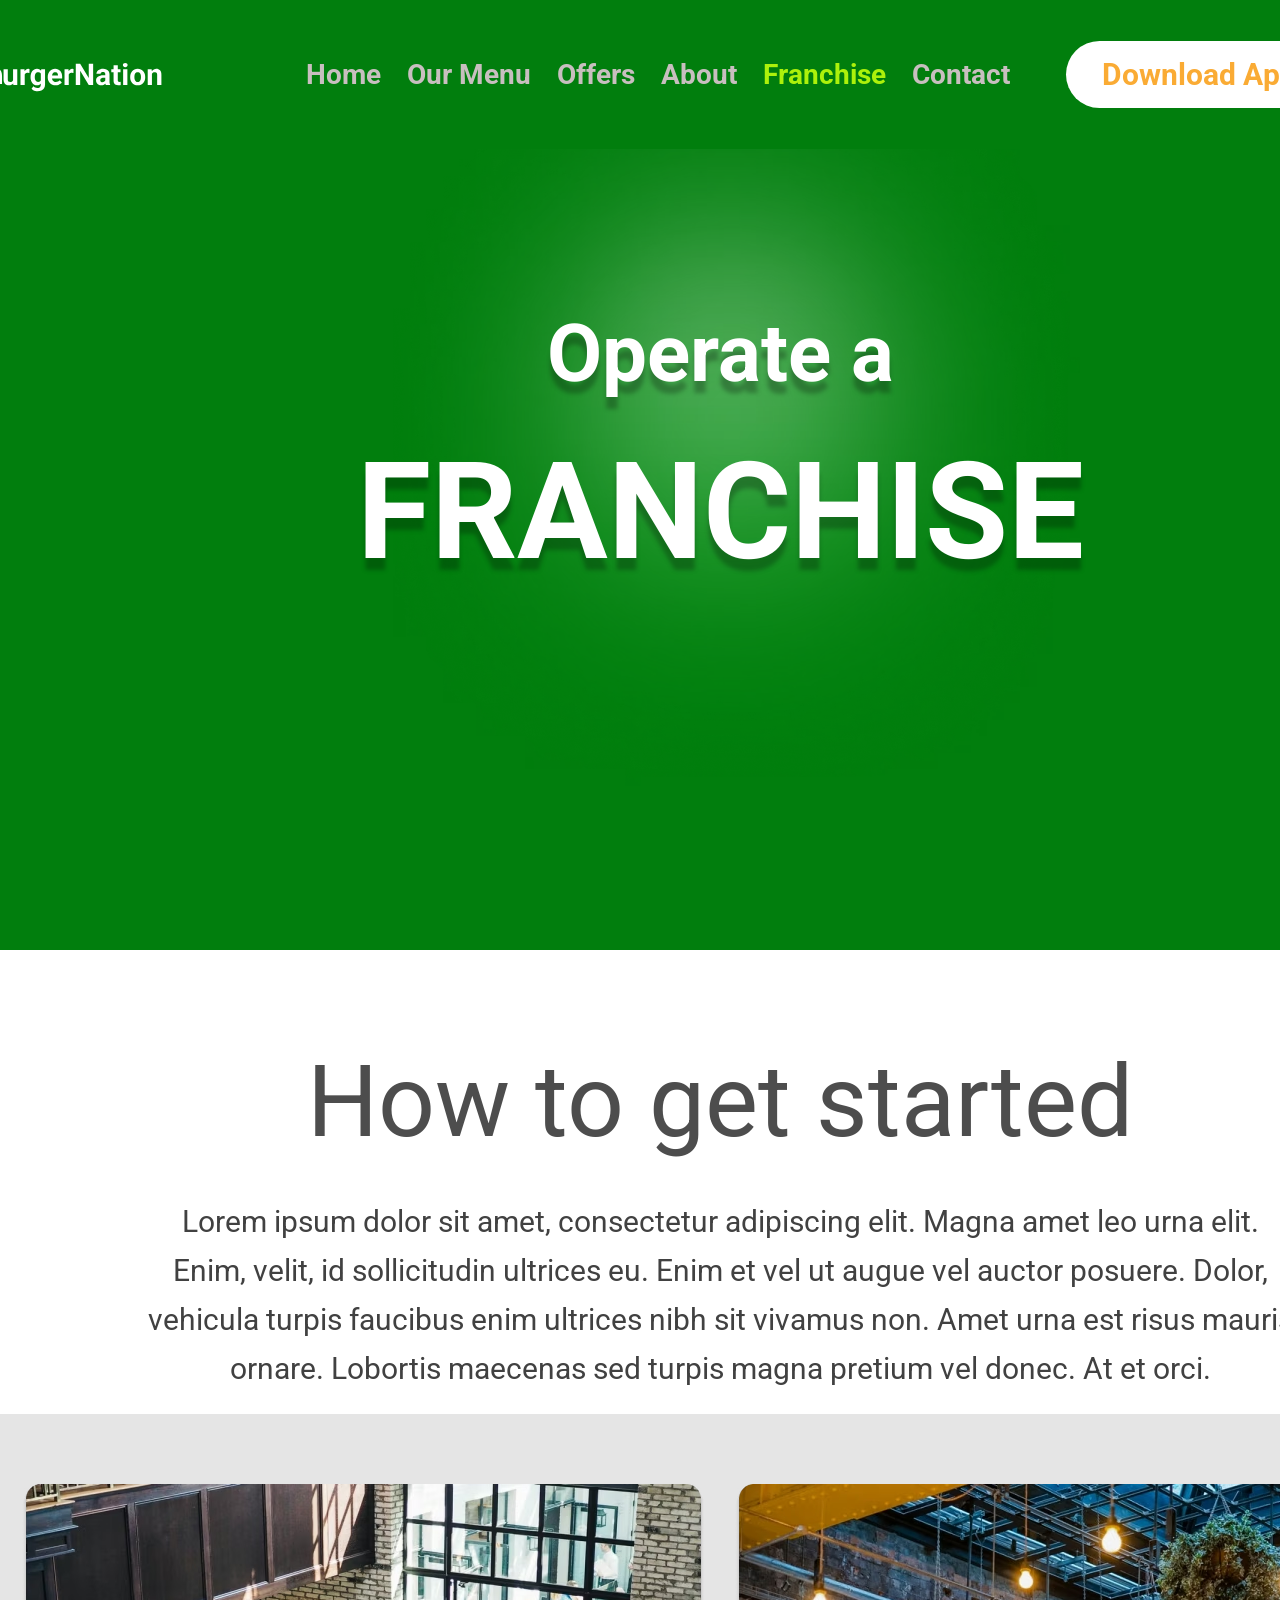
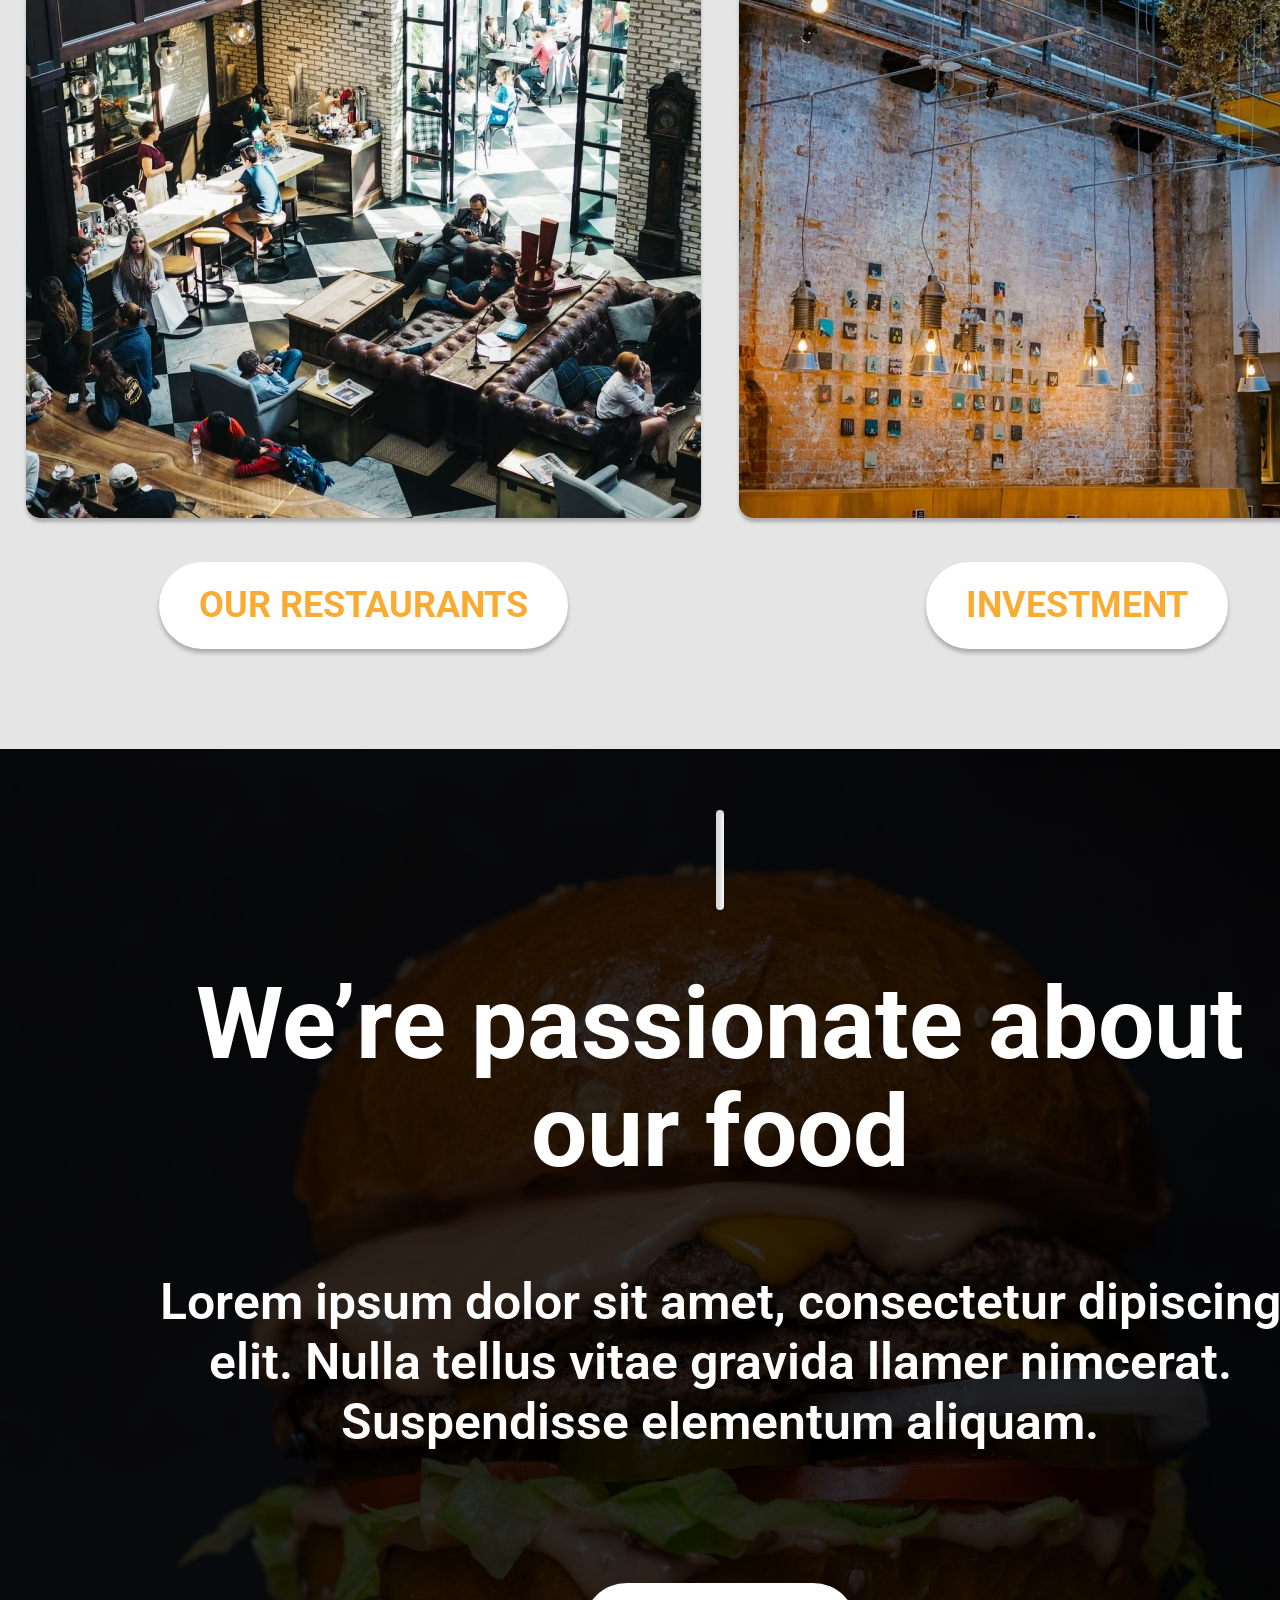
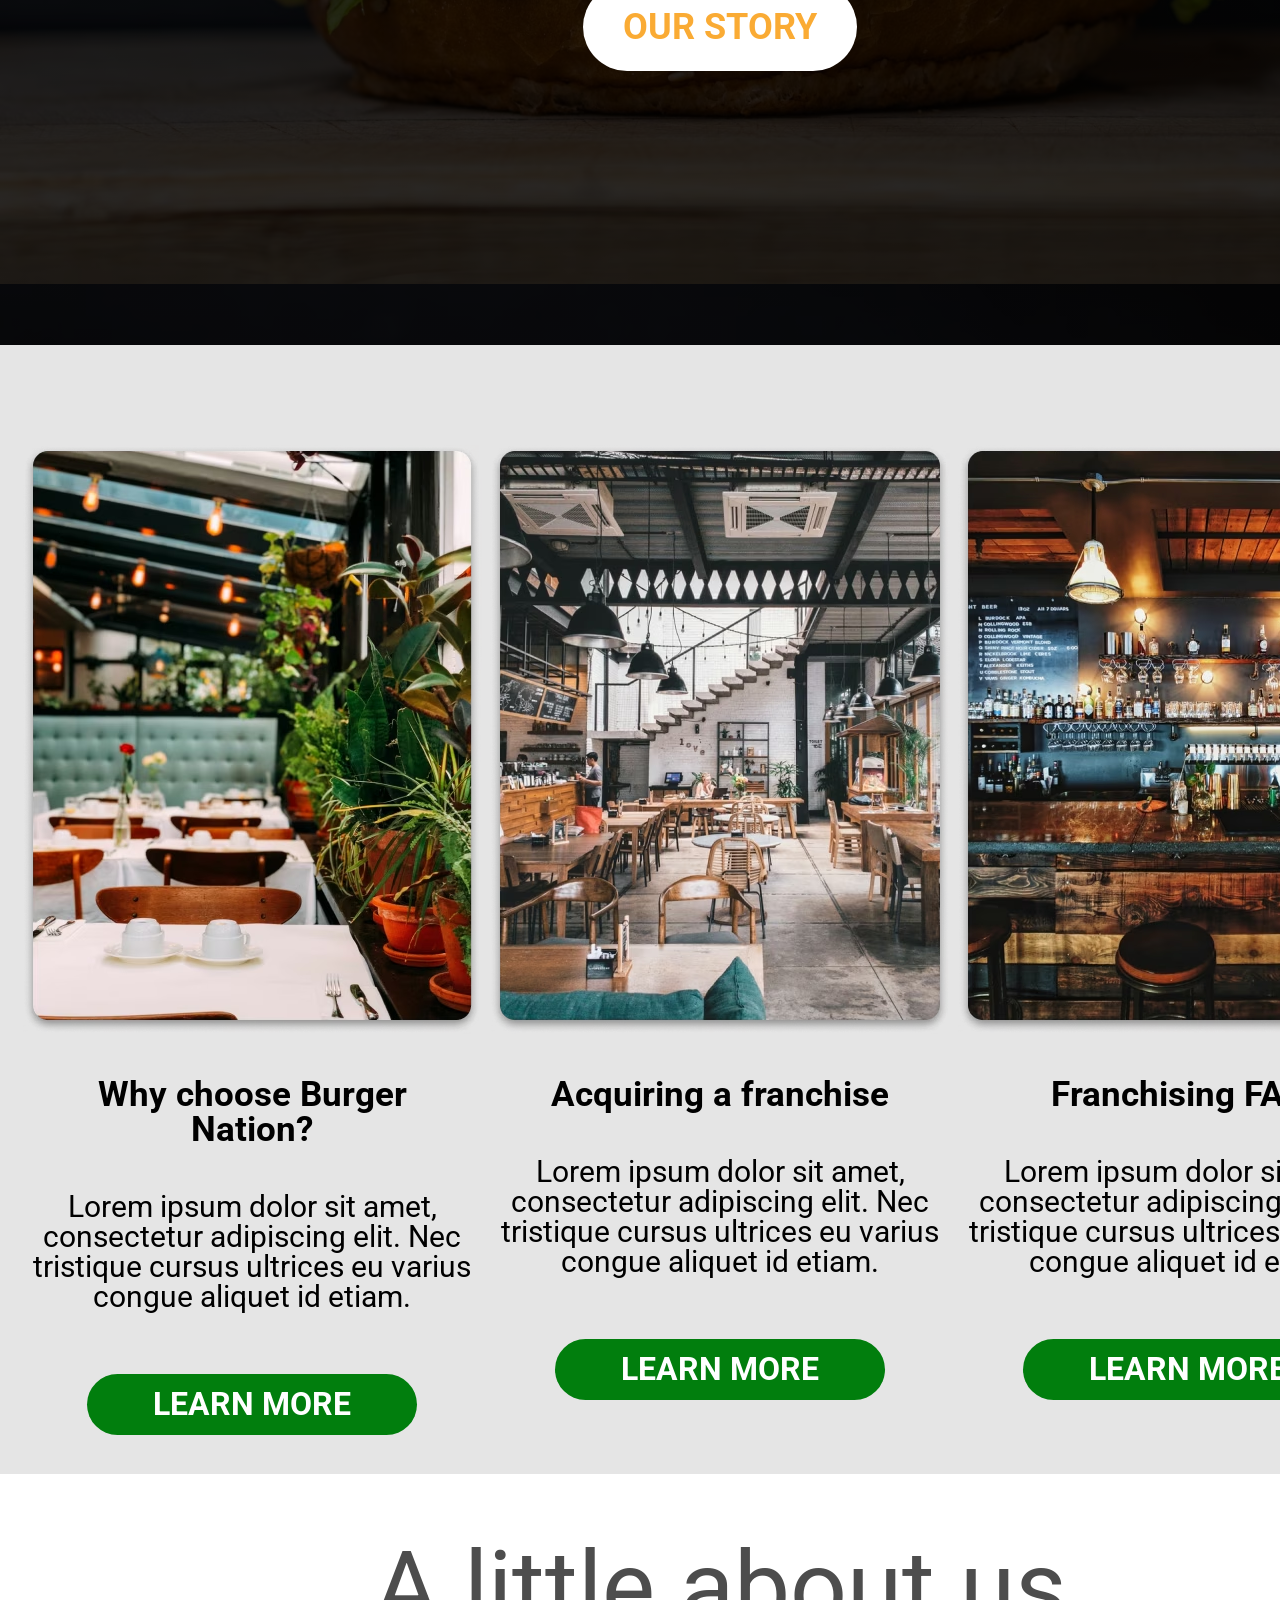
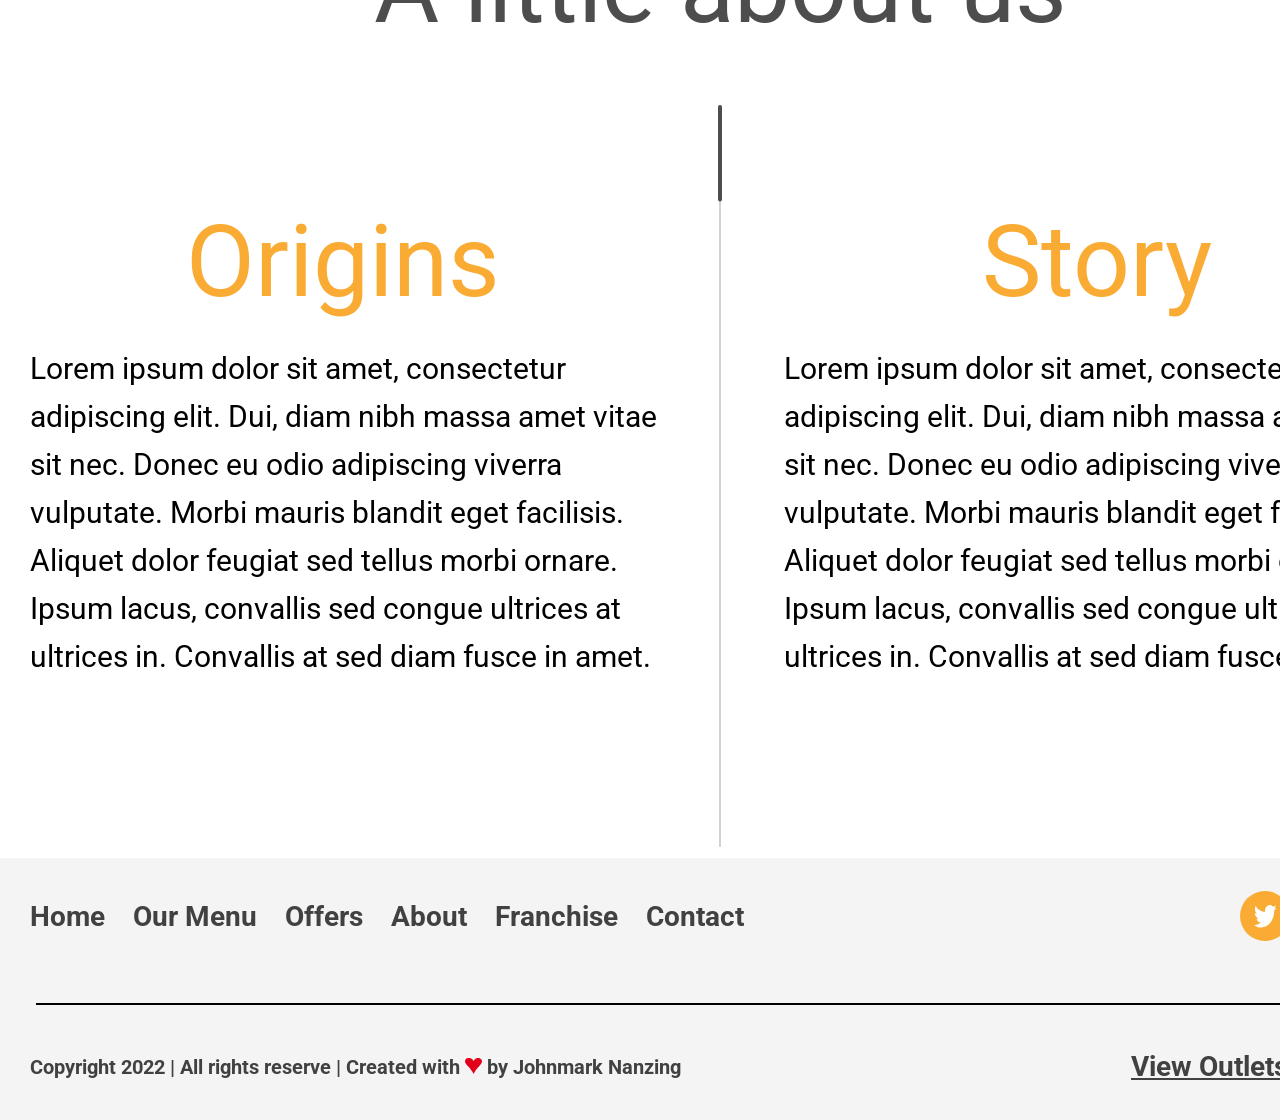
<file: franchise.html>
<!doctype html>
<html lang="en">
  <head>
    <meta charset="UTF-8" />
    <meta name="viewport" content="width=device-width, initial-scale=1.0" />
    <link rel="stylesheet" href="./css/reset.css" />
    <link rel="stylesheet" href="./css/franchise.css" />
    <title>Restaurant_franchise</title>
  </head>
  <body>
    <header class="header">
      <div class="container">
        <a href="./index.html" class="logo_link">
          <img src="./images/svg/logo.svg" alt="logo_icon" class="logo_img" />
        </a>
        <nav class="header_nav">
          <ul class="nav_list">
            <li class="nav_item">
              <a href="./index.html" class="nav_item_link">Home</a>
            </li>
            <li class="nav_item">
              <a href="./menu.html" class="nav_item_link">Our Menu</a>
            </li>
            <li class="nav_item">
              <a href="./offers.html" class="nav_item_link">Offers</a>
            </li>
            <li class="nav_item">
              <a href="./about.html" class="nav_item_link">About</a>
            </li>
            <li class="nav_item">
              <a href="./franchise.html" class="nav_item_link active"
                >Franchise</a
              >
            </li>
            <li class="nav_item">
              <a href="./contact.html" class="nav_item_link">Contact</a>
            </li>
          </ul>
        </nav>
        <button class="header_btn">Download App</button>
      </div>
    </header>
    <main class="main">
      <section class="hero">
        <div class="container">
          <picture>
            <source srcset="./images/img/ellipse_12.avif" type="image/avif " />
            <source srcset="./images/img/ellipse_12.webp" type="image/webp" />
            <img
              class="hero_ellipse_img"
              src="./images/img/ellipse_12.png"
              alt="hero_ellipse_img"
            />
          </picture>
          <p class="hero_pretitle">Operate a</p>
          <h1 class="hero_title">FRANCHISE</h1>
        </div>
      </section>
      <section class="started">
        <div class="container">
          <h2 class="started_title">How to get started</h2>
          <p class="started_text">
            Lorem ipsum dolor sit amet, consectetur adipiscing elit. Magna amet
            leo urna elit. Enim, velit, id sollicitudin ultrices eu. Enim et vel
            ut augue vel auctor posuere. Dolor, vehicula turpis faucibus enim
            ultrices nibh sit vivamus non. Amet urna est risus mauris ornare.
            Lobortis maecenas sed turpis magna pretium vel donec. At et orci.
          </p>
          <ul class="started_list">
            <li class="started_item">
              <picture>
                <source
                  srcset="./images/img/started1.avif"
                  type="image/avif "
                />
                <source srcset="./images/img/started1.webp" type="image/webp" />
                <img
                  class="started1_img"
                  src="./images/img/started1.png"
                  alt="started1_img"
                />
              </picture>
              <button class="started_item_btn">OUR RESTAURANTS</button>
            </li>
            <li class="started_item">
              <picture>
                <source
                  srcset="./images/img/started2.avif"
                  type="image/avif "
                />
                <source srcset="./images/img/started2.webp" type="image/webp" />
                <img
                  class="started2_img"
                  src="./images/img/started2.png"
                  alt="started2_img"
                />
              </picture>
              <button class="started_item_btn">INVESTMENT</button>
            </li>
          </ul>
        </div>
      </section>
      <section class="passion">
        <div class="container">
          <img src="./images/svg/passion_line.svg" alt="" class="passion_line">
          <h2 class="passion_title">We’re passionate about our food</h2>
          <p class="passion_text">
            Lorem ipsum dolor sit amet, consectetur dipiscing elit. Nulla tellus
            vitae gravida llamer nimcerat. Suspendisse elementum aliquam.
          </p>
          <button class="passion_btn">OUR STORY</button>
        </div>
      </section>
      <section class="rest">
        <div class="container">
          <ul class="rest_list">
            <li class="rest_item">
              <picture>
                <source srcset="./images/img/rest1.avif" type="image/avif " />
                <source srcset="./images/img/rest1.webp" type="image/webp" />
                <img class="rest1" src="./images/img/rest1.png" alt="rest1" />
              </picture>
              <h3 class="rest_item_title">Why choose Burger Nation?</h3>
              <p class="rest_item_text">
                Lorem ipsum dolor sit amet, consectetur adipiscing elit. Nec
                tristique cursus ultrices eu varius congue aliquet id etiam.
              </p>
              <button class="rest_item_btn">LEARN MORE</button>
            </li>
            <li class="rest_item">
              <picture>
                <source srcset="./images/img/rest2.avif" type="image/avif " />
                <source srcset="./images/img/rest2.webp" type="image/webp" />
                <img class="rest2" src="./images/img/rest2.png" alt="rest2" />
              </picture>
              <h3 class="rest_item_title">Acquiring a franchise</h3>
              <p class="rest_item_text">
                Lorem ipsum dolor sit amet, consectetur adipiscing elit. Nec
                tristique cursus ultrices eu varius congue aliquet id etiam.
              </p>
              <button class="rest_item_btn">LEARN MORE</button>
            </li>
            <li class="rest_item">
              <picture>
                <source srcset="./images/img/rest3.avif" type="image/avif " />
                <source srcset="./images/img/rest3.webp" type="image/webp" />
                <img class="rest3" src="./images/img/rest3.png" alt="rest3" />
              </picture>
              <h3 class="rest_item_title">Franchising FAQs</h3>
              <p class="rest_item_text">
                Lorem ipsum dolor sit amet, consectetur adipiscing elit. Nec
                tristique cursus ultrices eu varius congue aliquet id etiam.
              </p>
              <button class="rest_item_btn">LEARN MORE</button>
            </li>
          </ul>
        </div>
      </section>
      <section class="about">
        <div class="container">
          <h2 class="about_title">A little about us</h2>
          <div class="about_line1">
            <svg
              width="1"
              height="742"
              viewBox="0 0 1 742"
              fill="none"
              xmlns="http://www.w3.org/2000/svg"
            >
              <path
                d="M0.5 0.5V741.5"
                stroke="#4D4D4D"
                stroke-linecap="round"
              />
            </svg>
          </div>
          <div class="about_line2">
            <svg
              width="4"
              height="97"
              viewBox="0 0 4 97"
              fill="none"
              xmlns="http://www.w3.org/2000/svg"
            >
              <path
                d="M2 2V94.5"
                stroke="#4D4D4D"
                stroke-width="4"
                stroke-linecap="round"
              />
            </svg>
          </div>
          <ul class="about_list">
            <li class="about_item">
              <h3 class="about_item_title">Origins</h3>
              <p class="about_item_text">
                Lorem ipsum dolor sit amet, consectetur adipiscing elit. Dui,
                diam nibh massa amet vitae sit nec. Donec eu odio adipiscing
                viverra vulputate. Morbi mauris blandit eget facilisis. Aliquet
                dolor feugiat sed tellus morbi ornare. Ipsum lacus, convallis
                sed congue ultrices at ultrices in. Convallis at sed diam fusce
                in amet.
              </p>
            </li>
            <li class="about_item">
              <h3 class="about_item_title">Story</h3>
              <p class="about_item_text">
                Lorem ipsum dolor sit amet, consectetur adipiscing elit. Dui,
                diam nibh massa amet vitae sit nec. Donec eu odio adipiscing
                viverra vulputate. Morbi mauris blandit eget facilisis. Aliquet
                dolor feugiat sed tellus morbi ornare. Ipsum lacus, convallis
                sed congue ultrices at ultrices in. Convallis at sed diam fusce
                in amet.
              </p>
            </li>
          </ul>
        </div>
      </section>
    </main>
    <footer class="footer">
      <div class="container">
        <div class="footer_wrap1">
          <nav class="footer_nav">
            <ul class="footer_nav_list">
              <li class="footer_nav_item">
                <a href="./index.html" class="footer_nav_item_link">Home</a>
              </li>
              <li class="footer_nav_item">
                <a href="./menu.html" class="footer_nav_item_link">Our Menu</a>
              </li>
              <li class="footer_nav_item">
                <a href="./offers.html" class="footer_nav_item_link">Offers</a>
              </li>
              <li class="footer_nav_item">
                <a href="./about.html" class="footer_nav_item_link">About</a>
              </li>
              <li class="footer_nav_item">
                <a href="./franchise.html" class="footer_nav_item_link"
                  >Franchise</a
                >
              </li>
              <li class="footer_nav_item">
                <a href="./contact.html" class="footer_nav_item_link"
                  >Contact</a
                >
              </li>
            </ul>
          </nav>
          <ul class="social">
            <li class="social_item">
              <a href="#" class="social_item_link">
                <svg
                  width="50"
                  height="50"
                  viewBox="0 0 50 50"
                  fill="none"
                  xmlns="http://www.w3.org/2000/svg"
                >
                  <circle cx="25" cy="25" r="25" fill="#FAAB34" />
                  <path
                    d="M36.5 16.6689C35.6726 17.1199 34.7837 17.4247 33.8493 17.5624C34.8134 16.8527 35.5348 15.7358 35.8787 14.42C34.9728 15.0818 33.9814 15.5477 32.9475 15.7974C32.2523 14.8842 31.3314 14.2789 30.3278 14.0756C29.3243 13.8722 28.2942 14.082 27.3976 14.6726C26.5009 15.2631 25.7879 16.2013 25.3691 17.3414C24.9503 18.4815 24.8492 19.7599 25.0815 20.9779C23.246 20.8645 21.4504 20.2777 19.8112 19.2554C18.172 18.2331 16.7259 16.7983 15.5667 15.0441C15.1703 15.8851 14.9424 16.8603 14.9424 17.8988C14.9419 18.8338 15.1291 19.7544 15.4873 20.579C15.8454 21.4036 16.3635 22.1067 16.9956 22.6259C16.2626 22.5972 15.5457 22.3536 14.9047 21.9153V21.9884C14.9046 23.2997 15.2734 24.5706 15.9483 25.5855C16.6233 26.6004 17.563 27.2968 18.6078 27.5566C17.9278 27.7829 17.2149 27.8163 16.5229 27.6541C16.8177 28.7824 17.3919 29.769 18.1652 30.4759C18.9385 31.1827 19.8722 31.5744 20.8354 31.5962C19.2002 33.1752 17.1808 34.0317 15.1019 34.028C14.7337 34.0281 14.3657 34.0016 14 33.9487C16.1102 35.6177 18.5665 36.5034 21.0752 36.5C29.5675 36.5 34.21 27.8479 34.21 20.344C34.21 20.1003 34.205 19.854 34.1961 19.6102C35.0991 18.8069 35.8786 17.8122 36.498 16.6726L36.5 16.6689Z"
                    fill="white"
                  />
                </svg>
              </a>
            </li>
            <li class="social_item">
              <a href="#" class="social_item_link">
                <svg
                  width="50"
                  height="50"
                  viewBox="0 0 50 50"
                  fill="none"
                  xmlns="http://www.w3.org/2000/svg"
                >
                  <circle cx="25" cy="25" r="25" fill="#FAAB34" />
                  <path
                    d="M20.6606 36.5H28.5939V26.2344H35.2274L36.2292 22.2406H28.5939V19.6813C28.5939 18.5281 29.2166 17.7406 32.4116 17.7406H36.5V14.1547C35.796 14.1125 33.3863 14 30.5704 14C24.6679 14 20.6606 15.8703 20.6606 19.2875V22.2406H14V26.2344H20.6606V36.5Z"
                    fill="white"
                  />
                </svg>
              </a>
            </li>
            <li class="social_item">
              <a
                href="https://www.facebook.com/oleksandr.urijovic.reva/"
                class="social_item_link"
                target="_blank"
              >
                <svg
                  width="50"
                  height="50"
                  viewBox="0 0 50 50"
                  fill="none"
                  xmlns="http://www.w3.org/2000/svg"
                >
                  <circle cx="25" cy="25" r="25" fill="#FAAB34" />
                  <path
                    d="M25.247 21.4984C23.1812 21.4984 21.4954 23.1842 21.4954 25.25C21.4954 27.3158 23.1812 29.0016 25.247 29.0016C27.3127 29.0016 28.9985 27.3158 28.9985 25.25C28.9985 23.1842 27.3127 21.4984 25.247 21.4984ZM36.4987 25.25C36.4987 23.6965 36.5128 22.157 36.4256 20.6062C36.3383 18.805 35.9274 17.2064 34.6103 15.8893C33.2904 14.5693 31.6947 14.1613 29.8935 14.074C28.3399 13.9868 26.8005 14.0008 25.2498 14.0008C23.6963 14.0008 22.1568 13.9868 20.6061 14.074C18.8049 14.1613 17.2064 14.5722 15.8893 15.8893C14.5693 17.2093 14.1613 18.805 14.074 20.6062C13.9868 22.1598 14.0008 23.6993 14.0008 25.25C14.0008 26.8007 13.9868 28.343 14.074 29.8938C14.1613 31.695 14.5722 33.2936 15.8893 34.6107C17.2092 35.9307 18.8049 36.3387 20.6061 36.426C22.1596 36.5132 23.6991 36.4992 25.2498 36.4992C26.8033 36.4992 28.3428 36.5132 29.8935 36.426C31.6947 36.3387 33.2932 35.9278 34.6103 34.6107C35.9302 33.2907 36.3383 31.695 36.4256 29.8938C36.5156 28.343 36.4987 26.8035 36.4987 25.25ZM25.247 31.0223C22.0527 31.0223 19.4747 28.4443 19.4747 25.25C19.4747 22.0557 22.0527 19.4777 25.247 19.4777C28.4413 19.4777 31.0192 22.0557 31.0192 25.25C31.0192 28.4443 28.4413 31.0223 25.247 31.0223ZM31.2556 20.5894C30.5098 20.5894 29.9075 19.9871 29.9075 19.2413C29.9075 18.4954 30.5098 17.8932 31.2556 17.8932C32.0014 17.8932 32.6037 18.4954 32.6037 19.2413C32.6039 19.4183 32.5692 19.5938 32.5015 19.7574C32.4339 19.9211 32.3346 20.0698 32.2093 20.195C32.0841 20.3202 31.9354 20.4195 31.7718 20.4872C31.6081 20.5549 31.4327 20.5896 31.2556 20.5894Z"
                    fill="white"
                  />
                </svg>
              </a>
            </li>
          </ul>
        </div>
        <div class="footer_line"></div>
        <div class="footer_wrap2">
          <p class="footer_copyright">
            Copyright 2022 | All rights reserve | Created with
            <span
              ><svg
                width="17"
                height="16"
                viewBox="0 0 17 16"
                fill="none"
                xmlns="http://www.w3.org/2000/svg"
              >
                <path
                  d="M13.7786 0.00248409C12.549 -0.0207007 11.5848 0.118408 10.8862 0.419811C9.99187 0.790767 9.20936 1.62542 8.53864 2.92377C8.5107 2.85422 8.4548 2.77307 8.37096 2.68033C8.06355 2.21663 7.826 1.88045 7.65832 1.67179C7.49064 1.46313 7.26008 1.23128 6.96664 0.976246C6.6732 0.721213 6.34483 0.524142 5.98152 0.385033C5.14312 0.0372613 4.12307 -0.0670703 2.92136 0.0720385C1.30045 0.396626 0.364238 1.30083 0.112718 2.78466C-0.194695 3.73524 0.126692 4.80174 1.07688 5.98416C1.7476 6.842 2.13885 7.34048 2.25064 7.47958C2.44627 7.71143 2.94232 8.25628 3.7388 9.11411C4.53528 9.97195 5.07326 10.5748 5.35272 10.9225C6.72211 12.7078 7.57448 13.9481 7.90984 14.6437C7.93779 14.6901 8.04259 14.9161 8.22424 15.3218C8.4059 15.7276 8.5107 15.9536 8.53864 16C9.36866 14.6437 10.7464 11.5949 13.4852 8.90545C16.6711 5.86824 17.6912 3.4918 16.5454 1.77612C16.0703 0.895099 15.148 0.303887 13.7786 0.00248409Z"
                  fill="#E3001B"
                /></svg
            ></span>
            by Johnmark Nanzing
          </p>
          <a href="#" class="footer_view"> <p>View Outlets Near You</p></a>
        </div>
      </div>
    </footer>
  </body>
</html>
</file>
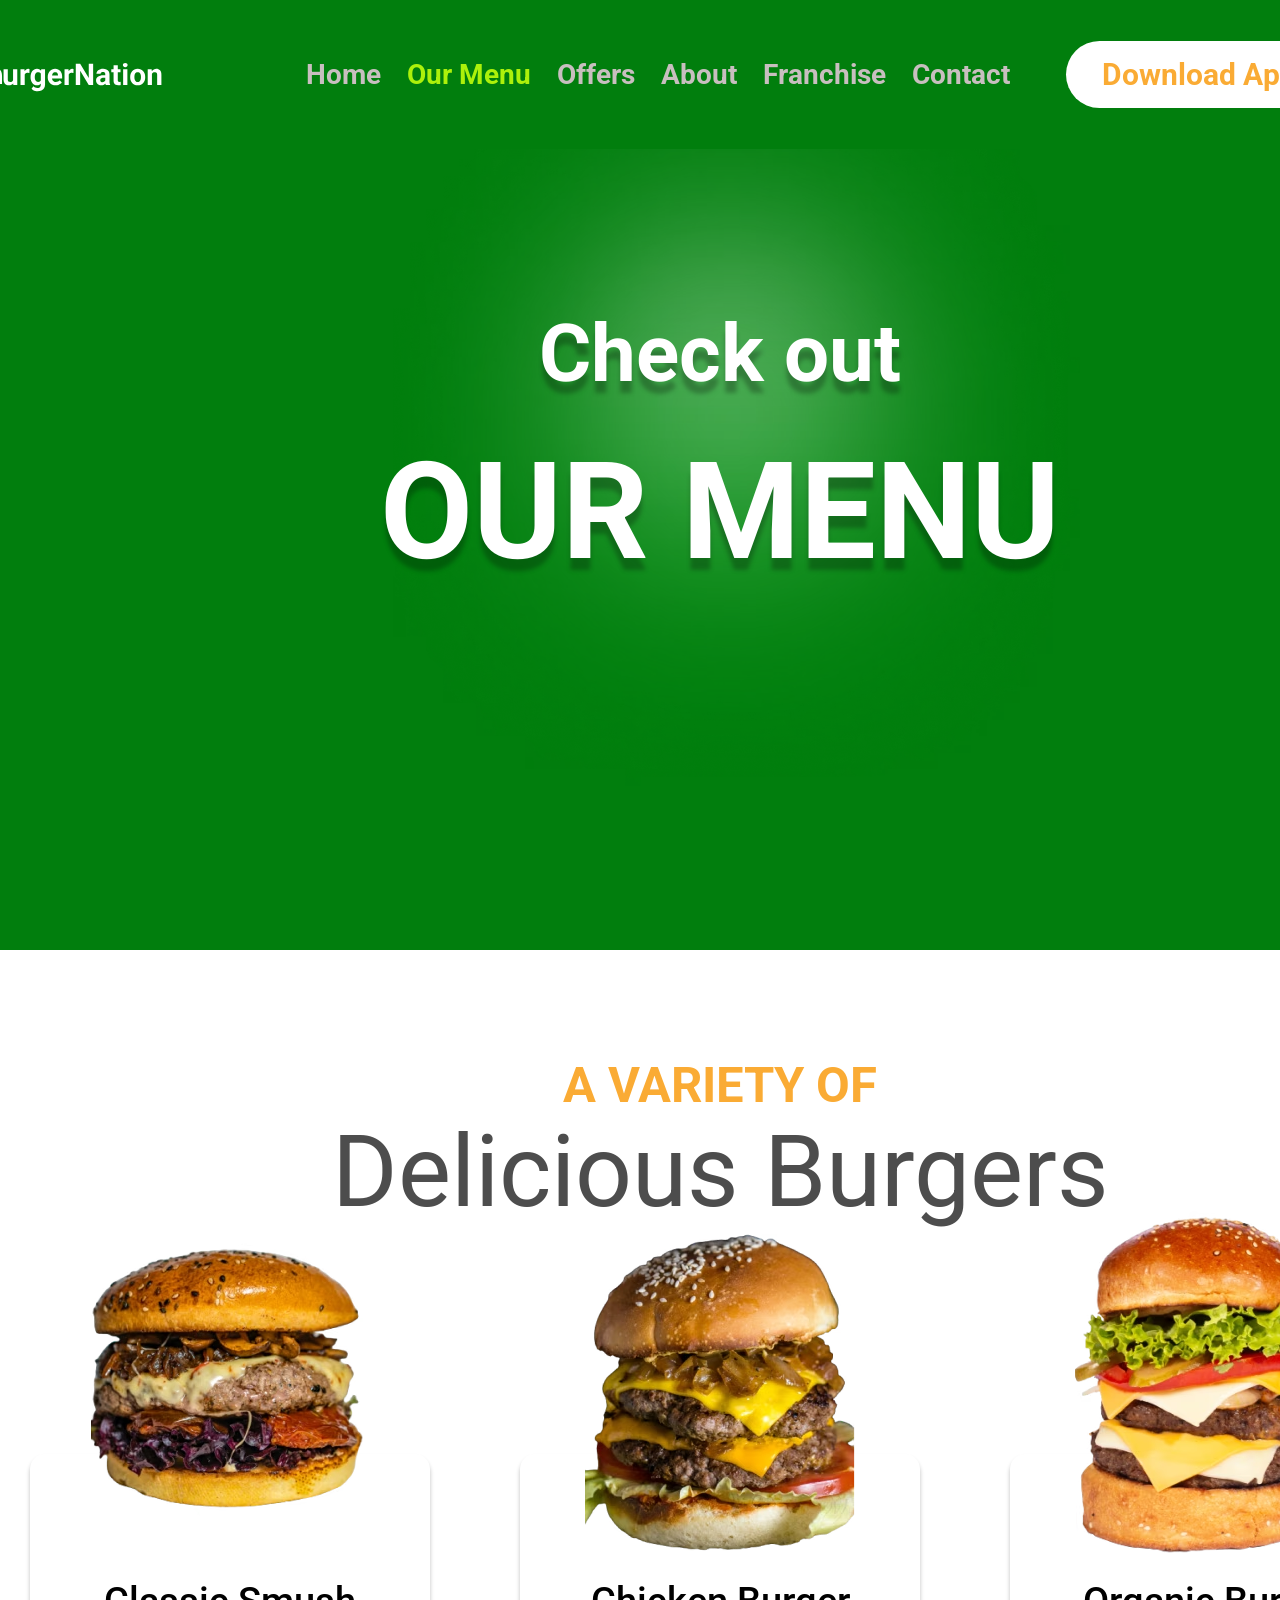
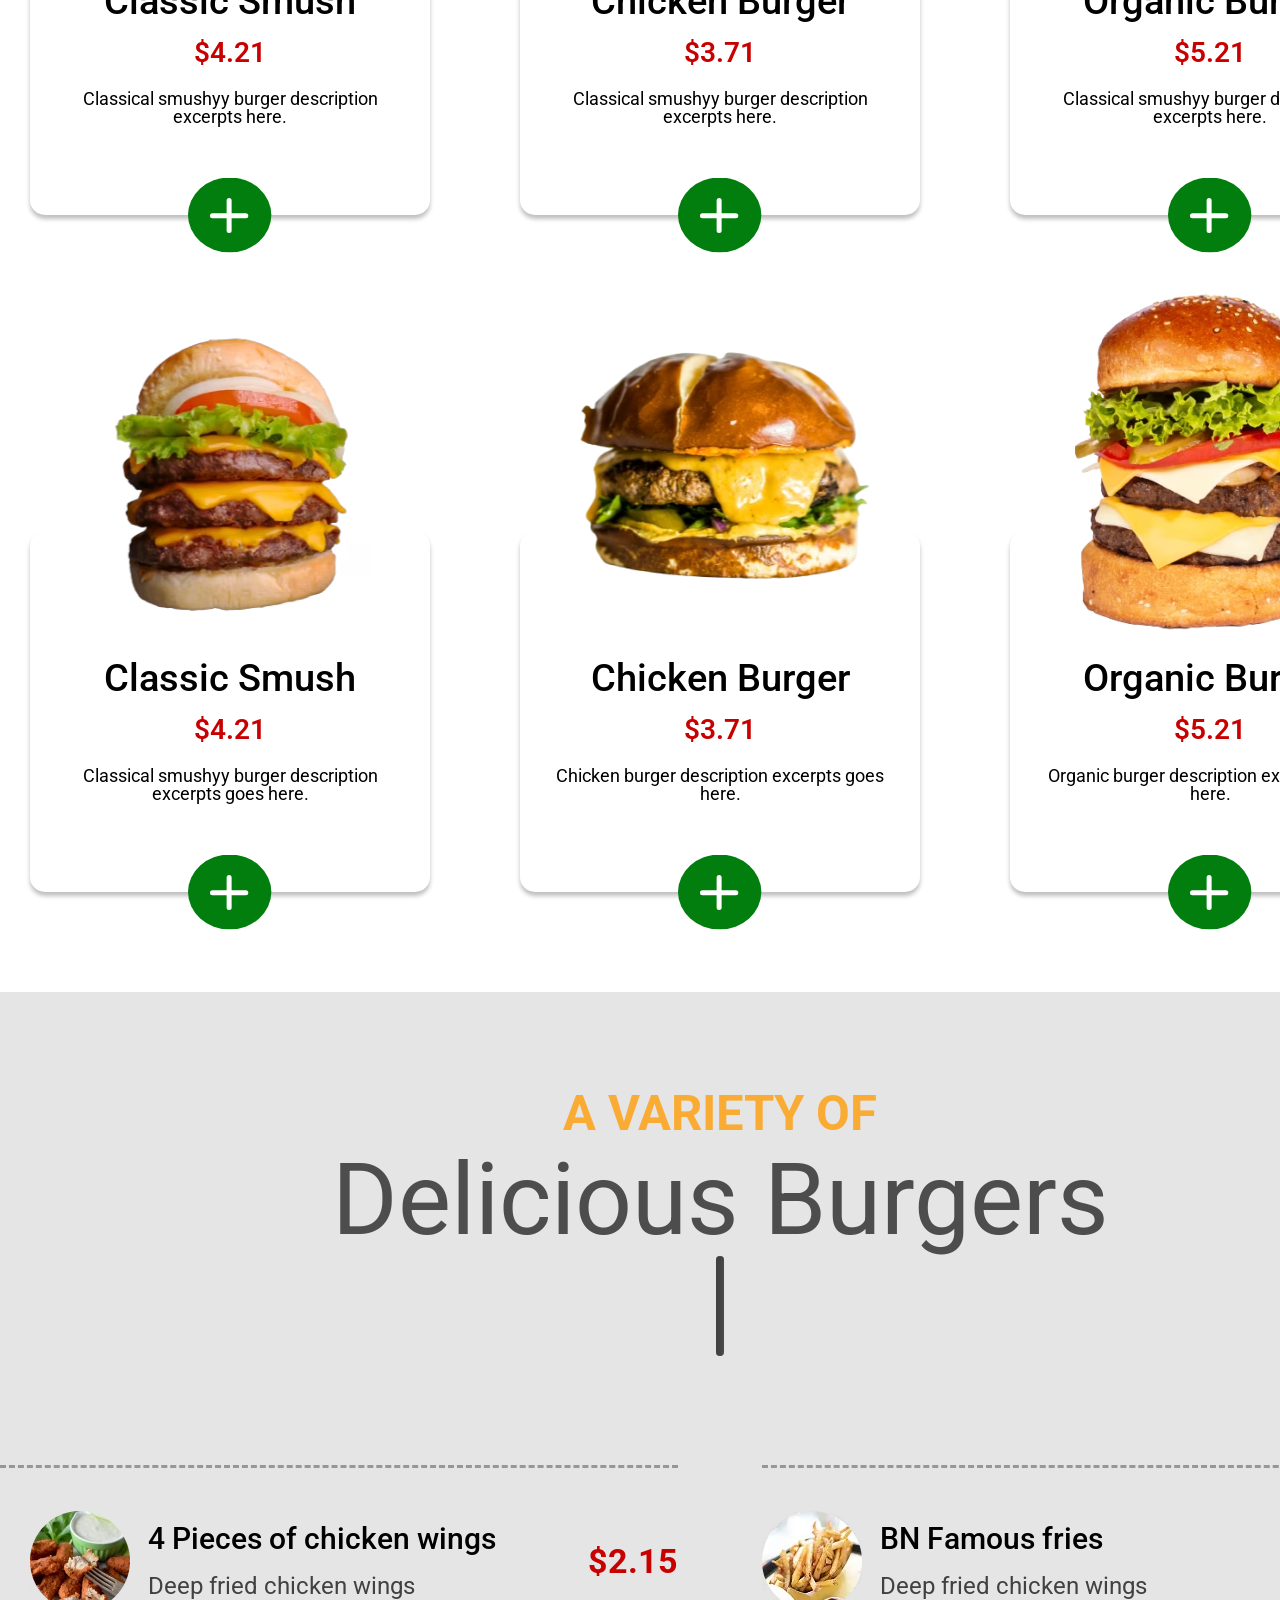
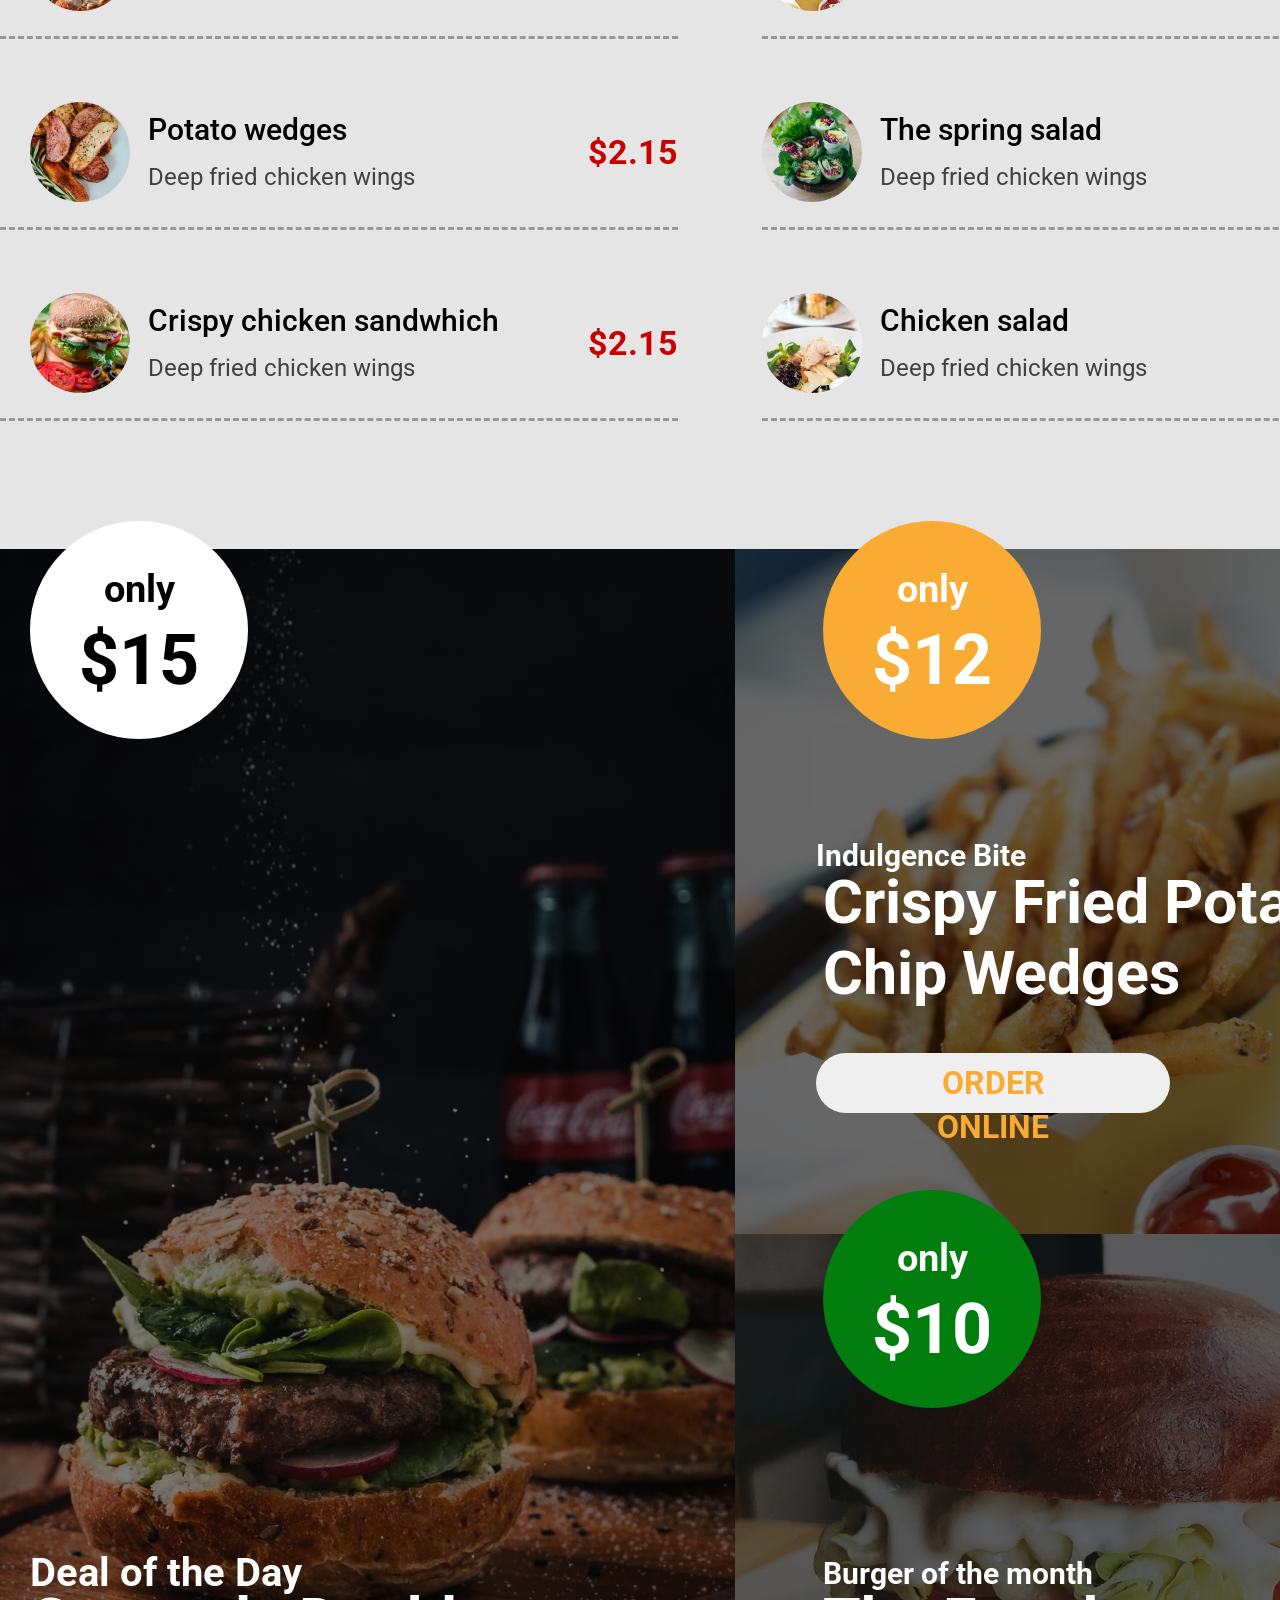
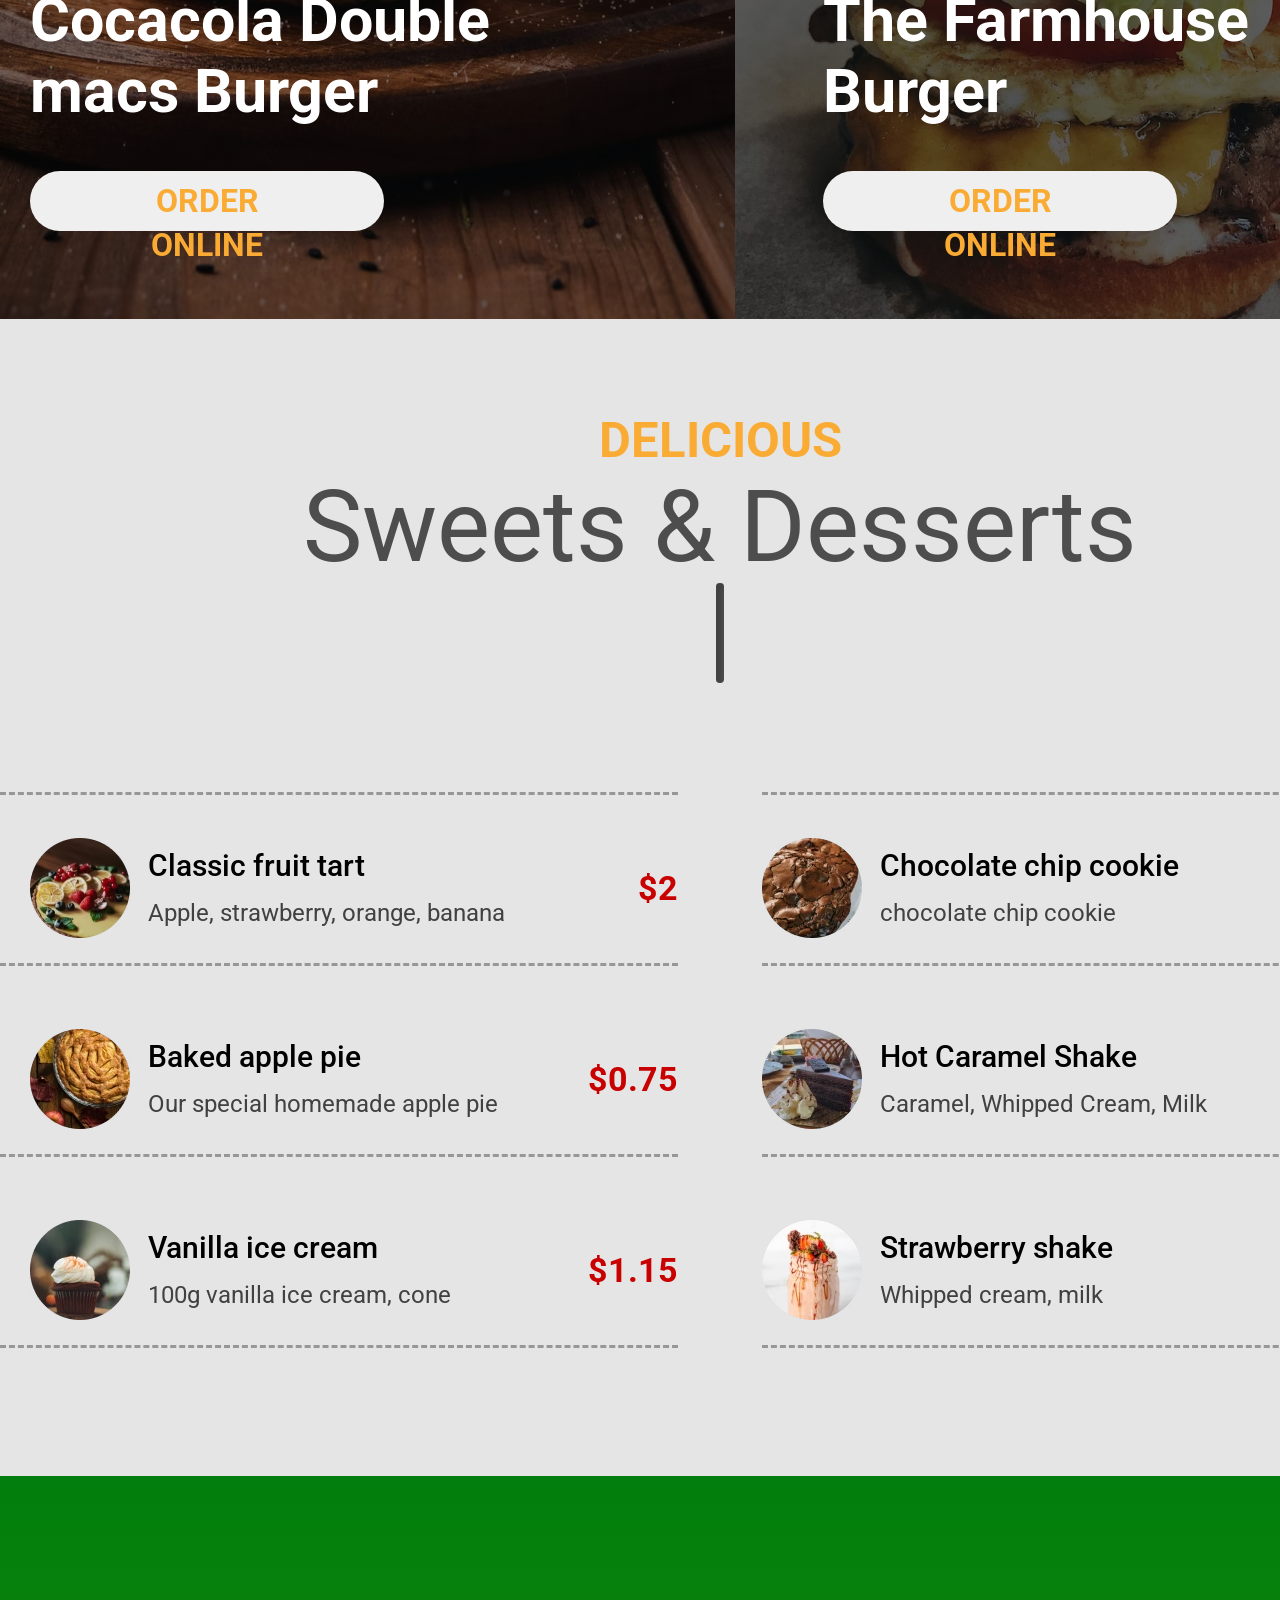
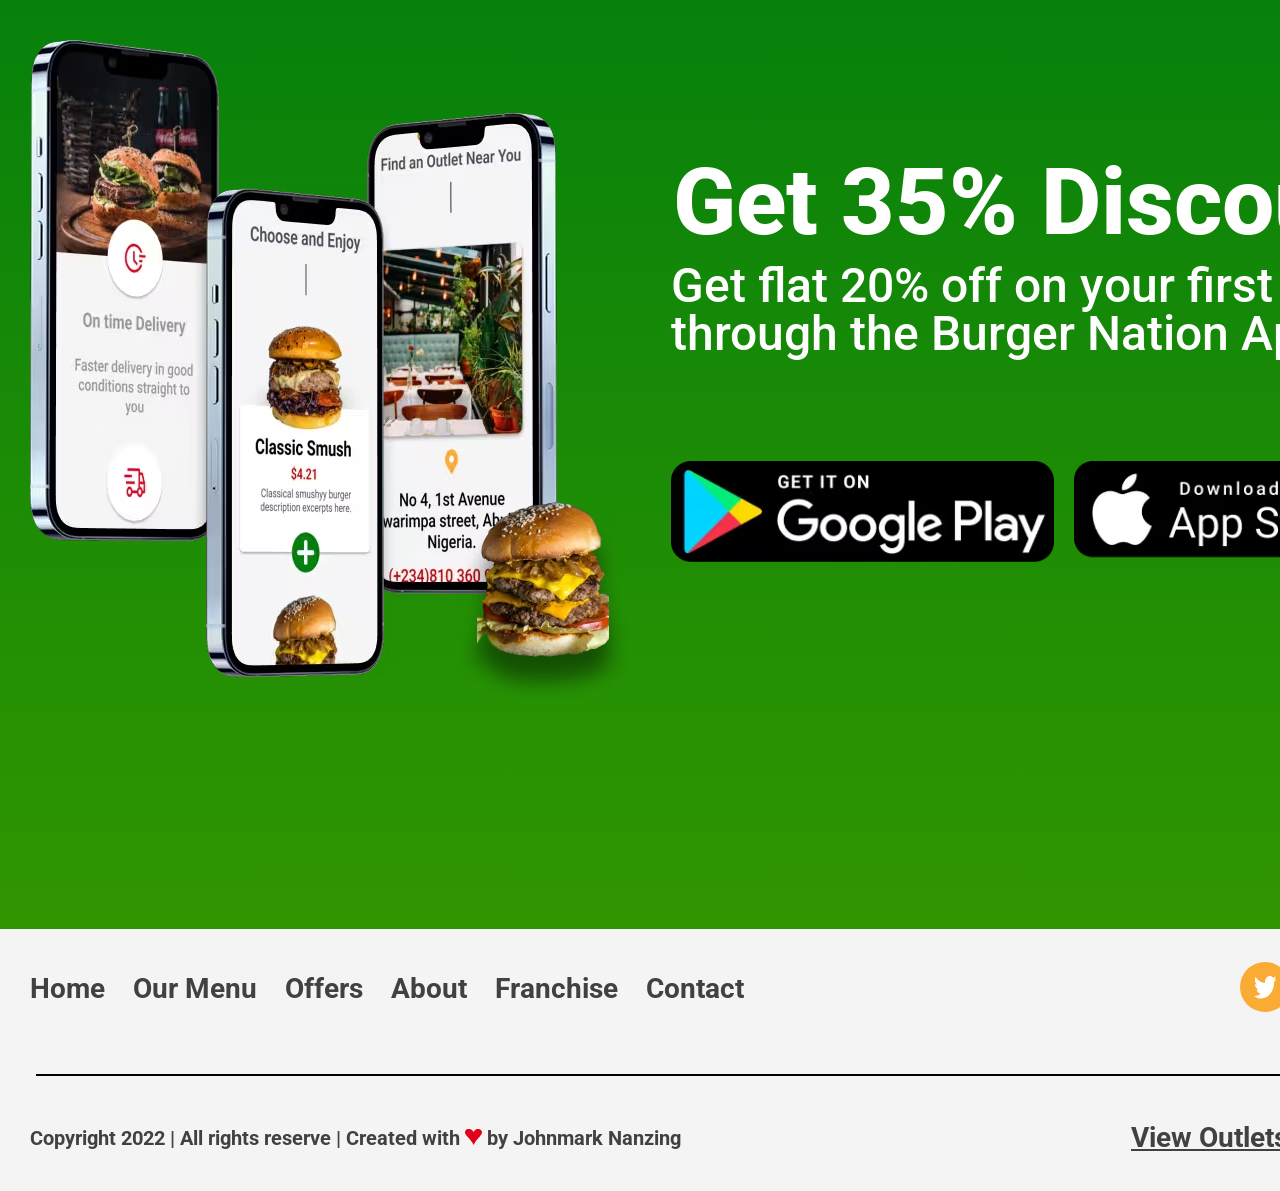
<file: menu.html>
<!doctype html>
<html lang="en">
  <head>
    <meta charset="UTF-8" />
    <meta name="viewport" content="width=device-width, initial-scale=1.0" />
    <link rel="stylesheet" href="./css/reset.css" />
    <link rel="stylesheet" href="./css/menu.css" />
    <title>Restaurant_menu</title>
  </head>
  <body>
    <header class="header">
      <div class="container">
        <a href="./index.html" class="logo_link">
          <img src="./images/svg/logo.svg" alt="logo_icon" class="logo_img" />
        </a>
        <nav class="header_nav">
          <ul class="nav_list">
            <li class="nav_item">
              <a href="./index.html" class="nav_item_link">Home</a>
            </li>
            <li class="nav_item">
              <a href="./menu.html" class="nav_item_link active">Our Menu</a>
            </li>
            <li class="nav_item">
              <a href="./offers.html" class="nav_item_link">Offers</a>
            </li>
            <li class="nav_item">
              <a href="./about.html" class="nav_item_link">About</a>
            </li>
            <li class="nav_item">
              <a href="./franchise.html" class="nav_item_link">Franchise</a>
            </li>
            <li class="nav_item">
              <a href="./contact.html" class="nav_item_link">Contact</a>
            </li>
          </ul>
        </nav>
        <button class="header_btn">Download App</button>
      </div>
    </header>
    <main class="main">
      <section class="hero">
        <div class="container">
          <picture>
            <source srcset="./images/img/ellipse_12.avif" type="image/avif " />
            <source srcset="./images/img/ellipse_12.webp" type="image/webp" />
            <img
              class="hero_ellipse_img"
              src="./images/img/ellipse_12.png"
              alt="hero_ellipse_img"
            />
          </picture>
          <p class="hero_pretitle">Check out</p>
          <h1 class="hero_title">OUR MENU</h1>
        </div>
      </section>
      <section class="burger_menu">
        <div class="container">
          <p class="burger_menu_pre_text">A VARIETY OF</p>
          <h2 class="burger_menu_title">Delicious Burgers</h2>
          <ul class="burger_menu_list">
            <li class="burger_item">
              <picture>
                <source srcset="./images/img/burger1.avif" type="image/avif " />
                <source srcset="./images/img/burger1.webp" type="image/webp" />
                <img
                  class="burger_img"
                  src="./images/img/burger1.png"
                  alt="burger_img"
                />
              </picture>
              <div class="burger_item_info">
                <h3 class="burger_item_title">Classic Smush</h3>
                <p class="burger_item_price">$4.21</p>
                <p class="burger_item_disc">
                  Classical smushyy burger description excerpts here.
                </p>
                <button class="burger_item_btn">
                  <img
                    class="burger_item_btn_plus"
                    src="./images/svg/add_btn plus.svg"
                    alt=""
                  />
                </button>
              </div>
            </li>
            <li class="burger_item">
              <picture>
                <source srcset="./images/img/burger2.avif" type="image/avif " />
                <source srcset="./images/img/burger2.webp" type="image/webp" />
                <img
                  class="burger_img"
                  src="./images/img/burger2.png"
                  alt="burger_img"
                />
              </picture>
              <div class="burger_item_info">
                <h3 class="burger_item_title">Chicken Burger</h3>
                <p class="burger_item_price">$3.71</p>
                <p class="burger_item_disc">
                  Classical smushyy burger description excerpts here.
                </p>
                <button class="burger_item_btn">
                  <img
                    class="burger_item_btn_plus"
                    src="./images/svg/add_btn plus.svg"
                    alt=""
                  />
                </button>
              </div>
            </li>
            <li class="burger_item">
              <picture>
                <source srcset="./images/img/burger3.avif" type="image/avif " />
                <source srcset="./images/img/burger3.webp" type="image/webp" />
                <img
                  class="burger_img"
                  src="./images/img/burger3.png"
                  alt="burger_img"
                />
              </picture>
              <div class="burger_item_info">
                <h3 class="burger_item_title">Organic Burger</h3>
                <p class="burger_item_price">$5.21</p>
                <p class="burger_item_disc">
                  Classical smushyy burger description excerpts here.
                </p>
                <button class="burger_item_btn">
                  <img
                    class="burger_item_btn_plus"
                    src="./images/svg/add_btn plus.svg"
                    alt=""
                  />
                </button>
              </div>
            </li>
            <li class="burger_item">
              <picture>
                <source srcset="./images/img/burger4.avif" type="image/avif " />
                <source srcset="./images/img/burger4.webp" type="image/webp" />
                <img
                  class="burger_img"
                  src="./images/img/burger4.png"
                  alt="burger_img"
                />
              </picture>

              <div class="burger_item_info">
                <h3 class="burger_item_title">Classic Smush</h3>
                <p class="burger_item_price">$4.21</p>
                <p class="burger_item_disc">
                  Classical smushyy burger description excerpts goes here.
                </p>
                <button class="burger_item_btn">
                  <img
                    class="burger_item_btn_plus"
                    src="./images/svg/add_btn plus.svg"
                    alt=""
                  />
                </button>
              </div>
            </li>
            <li class="burger_item">
              <picture>
                <source srcset="./images/img/burger5.avif" type="image/avif " />
                <source srcset="./images/img/burger5.webp" type="image/webp" />
                <img
                  class="burger_img"
                  src="./images/img/burger5.png"
                  alt="burger_img"
                />
              </picture>
              <div class="burger_item_info">
                <h3 class="burger_item_title">Chicken Burger</h3>
                <p class="burger_item_price">$3.71</p>
                <p class="burger_item_disc">
                  Chicken burger description excerpts goes here.
                </p>
                <button class="burger_item_btn">
                  <img
                    class="burger_item_btn_plus"
                    src="./images/svg/add_btn plus.svg"
                    alt=""
                  />
                </button>
              </div>
            </li>
            <li class="burger_item">
              <picture>
                <source srcset="./images/img/burger6.avif" type="image/avif " />
                <source srcset="./images/img/burger6.webp" type="image/webp" />
                <img
                  class="burger_img"
                  src="./images/img/burger6.png"
                  alt="burger_img"
                />
              </picture>
              <div class="burger_item_info">
                <h3 class="burger_item_title">Organic Burger</h3>
                <p class="burger_item_price">$5.21</p>
                <p class="burger_item_disc">
                  Organic burger description excerpts goes here.
                </p>
                <button class="burger_item_btn">
                  <img
                    class="burger_item_btn_plus"
                    src="./images/svg/add_btn plus.svg"
                    alt=""
                  />
                </button>
              </div>
            </li>
          </ul>
        </div>
      </section>

      <section class="dell_burgers">
        <div class="container">
          <p class="burger_menu_pre_text">A VARIETY OF</p>
          <h2 class="burger_menu_title">Delicious Burgers</h2>
          <img src="./images/svg/outlets_line.svg" alt="" class="dell_line" />
          <div class="menu_container">
            <div class="menu_item">
              <picture>
                <source
                  srcset="./images/img/dell_burger1.avif"
                  type="image/avif "
                />
                <source
                  srcset="./images/img/dell_burger1.webp"
                  type="image/webp"
                />
                <img
                  class="dell_menu_item_img"
                  src="./images/img/dell_burger1.png"
                  alt="burger_img"
                />
              </picture>
              <div class="item_details">
                <div class="item_header">
                  <h3 class="item_title">4 Pieces of chicken wings</h3>
                  <p class="item_description">Deep fried chicken wings</p>
                </div>
                <p class="item_price">$2.15</p>
              </div>
            </div>
            <div class="menu_item">
              <picture>
                <source
                  srcset="./images/img/dell_burger2.avif"
                  type="image/avif "
                />
                <source
                  srcset="./images/img/dell_burger2.webp"
                  type="image/webp"
                />
                <img
                  class="dell_menu_item_img"
                  src="./images/img/dell_burger2.png"
                  alt="burger_img"
                />
              </picture>
              <div class="item_details">
                <div class="item_header">
                  <h3 class="item_title">BN Famous fries</h3>
                  <p class="item_description">Deep fried chicken wings</p>
                </div>
                <p class="item_price">$2.15</p>
              </div>
            </div>
            <div class="menu_item">
              <picture>
                <source
                  srcset="./images/img/dell_burger3.avif"
                  type="image/avif "
                />
                <source
                  srcset="./images/img/dell_burger3.webp"
                  type="image/webp"
                />
                <img
                  class="dell_menu_item_img"
                  src="./images/img/dell_burger3.png"
                  alt="burger_img"
                />
              </picture>
              <div class="item_details">
                <div class="item_header">
                  <h3 class="item_title">Potato wedges</h3>
                  <p class="item_description">Deep fried chicken wings</p>
                </div>
                <p class="item_price">$2.15</p>
              </div>
            </div>
            <div class="menu_item">
              <picture>
                <source
                  srcset="./images/img/dell_burger4.avif"
                  type="image/avif "
                />
                <source
                  srcset="./images/img/dell_burger4.webp"
                  type="image/webp"
                />
                <img
                  class="dell_menu_item_img"
                  src="./images/img/dell_burger4.png"
                  alt="burger_img"
                />
              </picture>
              <div class="item_details">
                <div class="item_header">
                  <h3 class="item_title">The spring salad</h3>
                  <p class="item_description">Deep fried chicken wings</p>
                </div>
                <p class="item_price">$2.15</p>
              </div>
            </div>
            <div class="menu_item">
              <picture>
                <source
                  srcset="./images/img/dell_burger5.avif"
                  type="image/avif "
                />
                <source
                  srcset="./images/img/dell_burger5.webp"
                  type="image/webp"
                />
                <img
                  class="dell_menu_item_img"
                  src="./images/img/dell_burger5.png"
                  alt="burger_img"
                />
              </picture>
              <div class="item_details">
                <div class="item_header">
                  <h3 class="item_title">Crispy chicken sandwhich</h3>
                  <p class="item_description">Deep fried chicken wings</p>
                </div>
                <p class="item_price">$2.15</p>
              </div>
            </div>
            <div class="menu_item">
              <picture>
                <source
                  srcset="./images/img/dell_burger6.avif"
                  type="image/avif "
                />
                <source
                  srcset="./images/img/dell_burger6.webp"
                  type="image/webp"
                />
                <img
                  class="dell_menu_item_img"
                  src="./images/img/dell_burger6.png"
                  alt="burger_img"
                />
              </picture>
              <div class="item_details">
                <div class="item_header">
                  <h3 class="item_title">Chicken salad</h3>
                  <p class="item_description">Deep fried chicken wings</p>
                </div>
                <p class="item_price">$2.15</p>
              </div>
            </div>
          </div>
        </div>
      </section>
      <section class="discont_menu">
        <div class="container">
          <div class="discont_menu_card1">
            <div class="dicont_white">
              <p class="discont_white_text">only <span>$15</span></p>
            </div>
            <div class="card1_info">
              <p class="discont_card1_pretext">Deal of the Day</p>
              <h3 class="discont_card1_title">Cocacola Double macs Burger</h3>
              <button class="discont_menu_card_btn">ORDER ONLINE</button>
            </div>
          </div>
          <div class="discont_menu_wrap">
            <div class="discont_menu_card2">
              <div class="dicont_orange">
                <p class="discont_orange_text">only <span>$12</span></p>
              </div>
              <div class="card2_info">
                <p class="discont_card2_pretext">Indulgence Bite</p>
                <h3 class="discont_card2_title">
                  Crispy Fried Potato Chip Wedges
                </h3>
                <button class="discont_menu_card_btn">ORDER ONLINE</button>
              </div>
            </div>
            <div class="discont_menu_card3">
              <div class="dicont_green">
                <p class="discont_green_text">only <span>$10</span></p>
              </div>

              <div class="card3_info">
                <p class="discont_card3_pretext">Burger of the month</p>
                <h3 class="discont_card3_title">The Farmhouse Burger</h3>
                <button class="discont_menu_card_btn">ORDER ONLINE</button>
              </div>
            </div>
          </div>
        </div>
      </section>
       <section class="dell_burgers">
        <div class="container">
          <p class="burger_menu_pre_text">DELICIOUS</p>
          <h2 class="burger_menu_title">Sweets & Desserts</h2>
          <img src="./images/svg/outlets_line.svg" alt="" class="dell_line" />
          <div class="menu_container">
            <div class="menu_item">
              <picture>
                <source
                  srcset="./images/img/sweet1.avif"
                  type="image/avif "
                />
                <source
                  srcset="./images/img/sweet1.webp"
                  type="image/webp"
                />
                <img
                  class="dell_menu_item_img"
                  src="./images/img/sweet1.png"
                  alt="burger_img"
                />
              </picture>
              <div class="item_details">
                <div class="item_header">
                  <h3 class="item_title">Classic fruit tart</h3>
                  <p class="item_description">Apple, strawberry, orange, banana</p>
                </div>
                <p class="item_price">$2</p>
              </div>
            </div>
            <div class="menu_item">
              <picture>
                <source
                  srcset="./images/img/sweet2.avif"
                  type="image/avif "
                />
                <source
                  srcset="./images/img/sweet2.webp"
                  type="image/webp"
                />
                <img
                  class="dell_menu_item_img"
                  src="./images/img/sweet2.png"
                  alt="burger_img"
                />
              </picture>
              <div class="item_details">
                <div class="item_header">
                  <h3 class="item_title">Chocolate chip cookie</h3>
                  <p class="item_description">chocolate chip cookie </p>
                </div>
                <p class="item_price">$1.5</p>
              </div>
            </div>
            <div class="menu_item">
              <picture>
                <source
                  srcset="./images/img/sweet3.avif"
                  type="image/avif "
                />
                <source
                  srcset="./images/img/sweet3.webp"
                  type="image/webp"
                />
                <img
                  class="dell_menu_item_img"
                  src="./images/img/sweet3.png"
                  alt="burger_img"
                />
              </picture>
              <div class="item_details">
                <div class="item_header">
                  <h3 class="item_title">Baked apple pie</h3>
                  <p class="item_description">Our special homemade apple pie</p>
                </div>
                <p class="item_price">$0.75</p>
              </div>
            </div>
            <div class="menu_item">
              <picture>
                <source
                  srcset="./images/img/sweet4.avif"
                  type="image/avif "
                />
                <source
                  srcset="./images/img/sweet4.webp"
                  type="image/webp"
                />
                <img
                  class="dell_menu_item_img"
                  src="./images/img/sweet4.png"
                  alt="burger_img"
                />
              </picture>
              <div class="item_details">
                <div class="item_header">
                  <h3 class="item_title">Hot Caramel Shake</h3>
                  <p class="item_description">Caramel, Whipped Cream, Milk</p>
                </div>
                <p class="item_price">$2.15</p>
              </div>
            </div>
            <div class="menu_item">
              <picture>
                <source
                  srcset="./images/img/sweet5.avif"
                  type="image/avif "
                />
                <source
                  srcset="./images/img/sweet5.webp"
                  type="image/webp"
                />
                <img
                  class="dell_menu_item_img"
                  src="./images/img/sweet5.png"
                  alt="burger_img"
                />
              </picture>
              <div class="item_details">
                <div class="item_header">
                  <h3 class="item_title">Vanilla ice cream</h3>
                  <p class="item_description">100g vanilla ice cream, cone</p>
                </div>
                <p class="item_price">$1.15</p>
              </div>
            </div>
            <div class="menu_item">
              <picture>
                <source
                  srcset="./images/img/sweet6.avif"
                  type="image/avif "
                />
                <source
                  srcset="./images/img/sweet6.webp"
                  type="image/webp"
                />
                <img
                  class="dell_menu_item_img"
                  src="./images/img/sweet6.png"
                  alt="burger_img"
                />
              </picture>
              <div class="item_details">
                <div class="item_header">
                  <h3 class="item_title">Strawberry shake</h3>
                  <p class="item_description">Whipped cream, milk</p>
                </div>
                <p class="item_price">$3.15</p>
              </div>
            </div>
          </div>
        </div>
      </section>
      <section class="APP_info">
        <div class="container">
          <picture>
            <source srcset="./images/img/iphone.avif" type="image/avif " />
            <source srcset="./images/img/iphone.webp" type="image/webp" />
            <img
              class="iphone_img"
              src="./images/img/iphone.png"
              alt="iphone_img"
            />
          </picture>
          <picture>
            <source
              srcset="./images/img/discont_burger.avif"
              type="image/avif "
            />
            <source
              srcset="./images/img/discont_burger.webp"
              type="image/webp"
            />
            <img
              class="discont_burger_img"
              src="./images/img/discont_burger.png"
              alt="discont_burger_img"
            />
          </picture>
          <div class="app_discont">
            <h2 class="app_discont_title">Get 35% Discount</h2>
            <p class="app_discont_text">
              Get flat 20% off on your first order through the Burger Nation App
            </p>
            <div class="app_connect">
              <a href="#" class="app_link">
                <picture>
                  <source
                    srcset="./images/img/google_play_store.avif"
                    type="image/avif "
                  />
                  <source
                    srcset="./images/img/google_play_store.webp"
                    type="image/webp"
                  />
                  <img
                    class="google_play_store_img"
                    src="./images/img/google_play_store.png"
                    alt="google_play_store_img"
                  />
                </picture> </a
              ><a href="#" class="app_link">
                <picture>
                  <source
                    srcset="./images/img/IOS_app_store.avif"
                    type="image/avif "
                  />
                  <source
                    srcset="./images/img/IOS_app_store.webp"
                    type="image/webp"
                  />
                  <img
                    class="IOS_app_store_img"
                    src="./images/img/IOS_app_store.png"
                    alt="iphone_img"
                  />
                </picture>
              </a>
            </div>
          </div>
        </div>
      </section>
    </main>
    <footer class="footer">
      <div class="container">
        <div class="footer_wrap1">
          <nav class="footer_nav">
            <ul class="footer_nav_list">
              <li class="footer_nav_item">
                <a href="./index.html" class="footer_nav_item_link">Home</a>
              </li>
              <li class="footer_nav_item">
                <a href="./menu.html" class="footer_nav_item_link">Our Menu</a>
              </li>
              <li class="footer_nav_item">
                <a href="./offers.html" class="footer_nav_item_link">Offers</a>
              </li>
              <li class="footer_nav_item">
                <a href="./about.html" class="footer_nav_item_link">About</a>
              </li>
              <li class="footer_nav_item">
                <a href="./franchise.html" class="footer_nav_item_link"
                  >Franchise</a
                >
              </li>
              <li class="footer_nav_item">
                <a href="./contact.html" class="footer_nav_item_link"
                  >Contact</a
                >
              </li>
            </ul>
          </nav>
          <ul class="social">
            <li class="social_item">
              <a href="#" class="social_item_link">
                <svg
                  width="50"
                  height="50"
                  viewBox="0 0 50 50"
                  fill="none"
                  xmlns="http://www.w3.org/2000/svg"
                >
                  <circle cx="25" cy="25" r="25" fill="#FAAB34" />
                  <path
                    d="M36.5 16.6689C35.6726 17.1199 34.7837 17.4247 33.8493 17.5624C34.8134 16.8527 35.5348 15.7358 35.8787 14.42C34.9728 15.0818 33.9814 15.5477 32.9475 15.7974C32.2523 14.8842 31.3314 14.2789 30.3278 14.0756C29.3243 13.8722 28.2942 14.082 27.3976 14.6726C26.5009 15.2631 25.7879 16.2013 25.3691 17.3414C24.9503 18.4815 24.8492 19.7599 25.0815 20.9779C23.246 20.8645 21.4504 20.2777 19.8112 19.2554C18.172 18.2331 16.7259 16.7983 15.5667 15.0441C15.1703 15.8851 14.9424 16.8603 14.9424 17.8988C14.9419 18.8338 15.1291 19.7544 15.4873 20.579C15.8454 21.4036 16.3635 22.1067 16.9956 22.6259C16.2626 22.5972 15.5457 22.3536 14.9047 21.9153V21.9884C14.9046 23.2997 15.2734 24.5706 15.9483 25.5855C16.6233 26.6004 17.563 27.2968 18.6078 27.5566C17.9278 27.7829 17.2149 27.8163 16.5229 27.6541C16.8177 28.7824 17.3919 29.769 18.1652 30.4759C18.9385 31.1827 19.8722 31.5744 20.8354 31.5962C19.2002 33.1752 17.1808 34.0317 15.1019 34.028C14.7337 34.0281 14.3657 34.0016 14 33.9487C16.1102 35.6177 18.5665 36.5034 21.0752 36.5C29.5675 36.5 34.21 27.8479 34.21 20.344C34.21 20.1003 34.205 19.854 34.1961 19.6102C35.0991 18.8069 35.8786 17.8122 36.498 16.6726L36.5 16.6689Z"
                    fill="white"
                  />
                </svg>
              </a>
            </li>
            <li class="social_item">
              <a
                href="https://www.facebook.com/oleksandr.urijovic.reva/"
                class="social_item_link"
                target="_blank"
              >
                <svg
                  width="50"
                  height="50"
                  viewBox="0 0 50 50"
                  fill="none"
                  xmlns="http://www.w3.org/2000/svg"
                >
                  <circle cx="25" cy="25" r="25" fill="#FAAB34" />
                  <path
                    d="M20.6606 36.5H28.5939V26.2344H35.2274L36.2292 22.2406H28.5939V19.6813C28.5939 18.5281 29.2166 17.7406 32.4116 17.7406H36.5V14.1547C35.796 14.1125 33.3863 14 30.5704 14C24.6679 14 20.6606 15.8703 20.6606 19.2875V22.2406H14V26.2344H20.6606V36.5Z"
                    fill="white"
                  />
                </svg>
              </a>
            </li>
            <li class="social_item">
              <a href="#" class="social_item_link">
                <svg
                  width="50"
                  height="50"
                  viewBox="0 0 50 50"
                  fill="none"
                  xmlns="http://www.w3.org/2000/svg"
                >
                  <circle cx="25" cy="25" r="25" fill="#FAAB34" />
                  <path
                    d="M25.247 21.4984C23.1812 21.4984 21.4954 23.1842 21.4954 25.25C21.4954 27.3158 23.1812 29.0016 25.247 29.0016C27.3127 29.0016 28.9985 27.3158 28.9985 25.25C28.9985 23.1842 27.3127 21.4984 25.247 21.4984ZM36.4987 25.25C36.4987 23.6965 36.5128 22.157 36.4256 20.6062C36.3383 18.805 35.9274 17.2064 34.6103 15.8893C33.2904 14.5693 31.6947 14.1613 29.8935 14.074C28.3399 13.9868 26.8005 14.0008 25.2498 14.0008C23.6963 14.0008 22.1568 13.9868 20.6061 14.074C18.8049 14.1613 17.2064 14.5722 15.8893 15.8893C14.5693 17.2093 14.1613 18.805 14.074 20.6062C13.9868 22.1598 14.0008 23.6993 14.0008 25.25C14.0008 26.8007 13.9868 28.343 14.074 29.8938C14.1613 31.695 14.5722 33.2936 15.8893 34.6107C17.2092 35.9307 18.8049 36.3387 20.6061 36.426C22.1596 36.5132 23.6991 36.4992 25.2498 36.4992C26.8033 36.4992 28.3428 36.5132 29.8935 36.426C31.6947 36.3387 33.2932 35.9278 34.6103 34.6107C35.9302 33.2907 36.3383 31.695 36.4256 29.8938C36.5156 28.343 36.4987 26.8035 36.4987 25.25ZM25.247 31.0223C22.0527 31.0223 19.4747 28.4443 19.4747 25.25C19.4747 22.0557 22.0527 19.4777 25.247 19.4777C28.4413 19.4777 31.0192 22.0557 31.0192 25.25C31.0192 28.4443 28.4413 31.0223 25.247 31.0223ZM31.2556 20.5894C30.5098 20.5894 29.9075 19.9871 29.9075 19.2413C29.9075 18.4954 30.5098 17.8932 31.2556 17.8932C32.0014 17.8932 32.6037 18.4954 32.6037 19.2413C32.6039 19.4183 32.5692 19.5938 32.5015 19.7574C32.4339 19.9211 32.3346 20.0698 32.2093 20.195C32.0841 20.3202 31.9354 20.4195 31.7718 20.4872C31.6081 20.5549 31.4327 20.5896 31.2556 20.5894Z"
                    fill="white"
                  />
                </svg>
              </a>
            </li>
          </ul>
        </div>
        <div class="footer_line"></div>
        <div class="footer_wrap2">
          <p class="footer_copyright">
            Copyright 2022 | All rights reserve | Created with
            <span
              ><svg
                width="17"
                height="16"
                viewBox="0 0 17 16"
                fill="none"
                xmlns="http://www.w3.org/2000/svg"
              >
                <path
                  d="M13.7786 0.00248409C12.549 -0.0207007 11.5848 0.118408 10.8862 0.419811C9.99187 0.790767 9.20936 1.62542 8.53864 2.92377C8.5107 2.85422 8.4548 2.77307 8.37096 2.68033C8.06355 2.21663 7.826 1.88045 7.65832 1.67179C7.49064 1.46313 7.26008 1.23128 6.96664 0.976246C6.6732 0.721213 6.34483 0.524142 5.98152 0.385033C5.14312 0.0372613 4.12307 -0.0670703 2.92136 0.0720385C1.30045 0.396626 0.364238 1.30083 0.112718 2.78466C-0.194695 3.73524 0.126692 4.80174 1.07688 5.98416C1.7476 6.842 2.13885 7.34048 2.25064 7.47958C2.44627 7.71143 2.94232 8.25628 3.7388 9.11411C4.53528 9.97195 5.07326 10.5748 5.35272 10.9225C6.72211 12.7078 7.57448 13.9481 7.90984 14.6437C7.93779 14.6901 8.04259 14.9161 8.22424 15.3218C8.4059 15.7276 8.5107 15.9536 8.53864 16C9.36866 14.6437 10.7464 11.5949 13.4852 8.90545C16.6711 5.86824 17.6912 3.4918 16.5454 1.77612C16.0703 0.895099 15.148 0.303887 13.7786 0.00248409Z"
                  fill="#E3001B"
                /></svg
            ></span>
            by Johnmark Nanzing
          </p>
          <a href="#" class="footer_view"> <p>View Outlets Near You</p></a>
        </div>
      </div>
    </footer>
  </body>
</html>
</file>
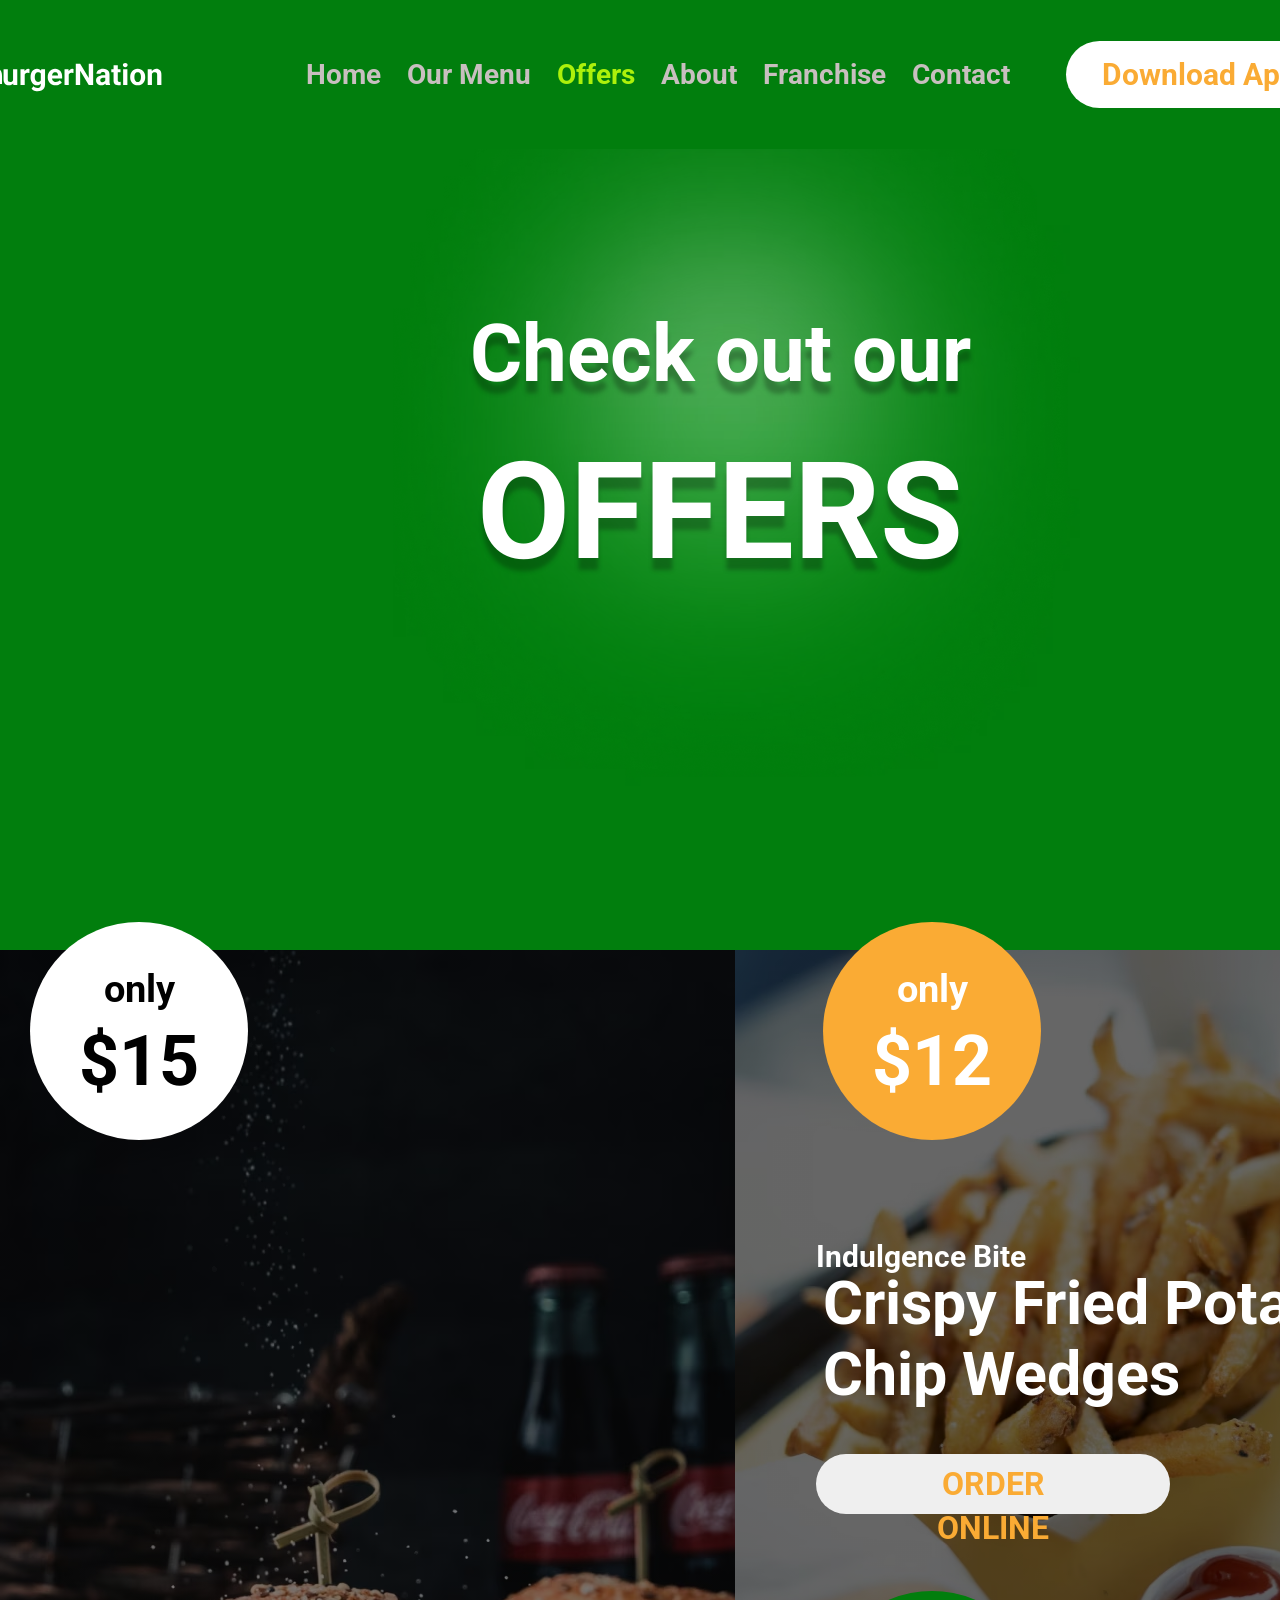
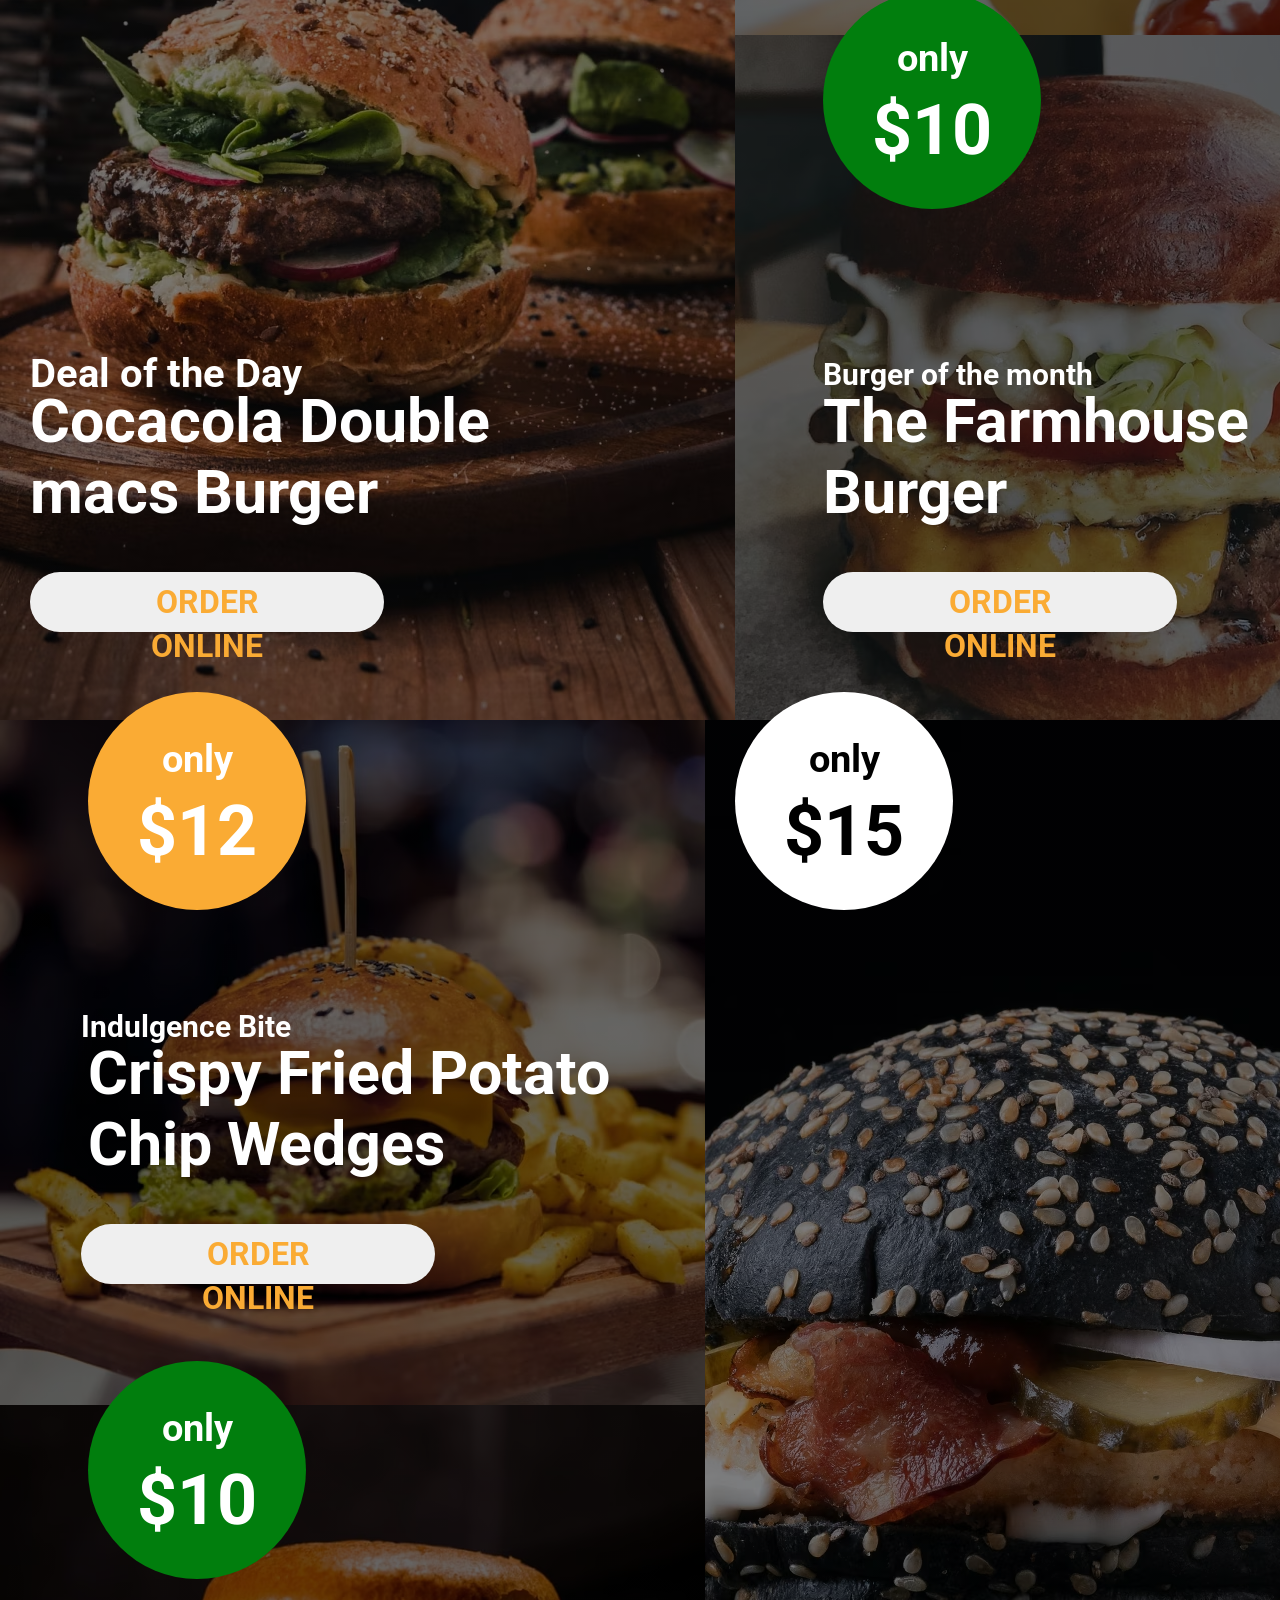
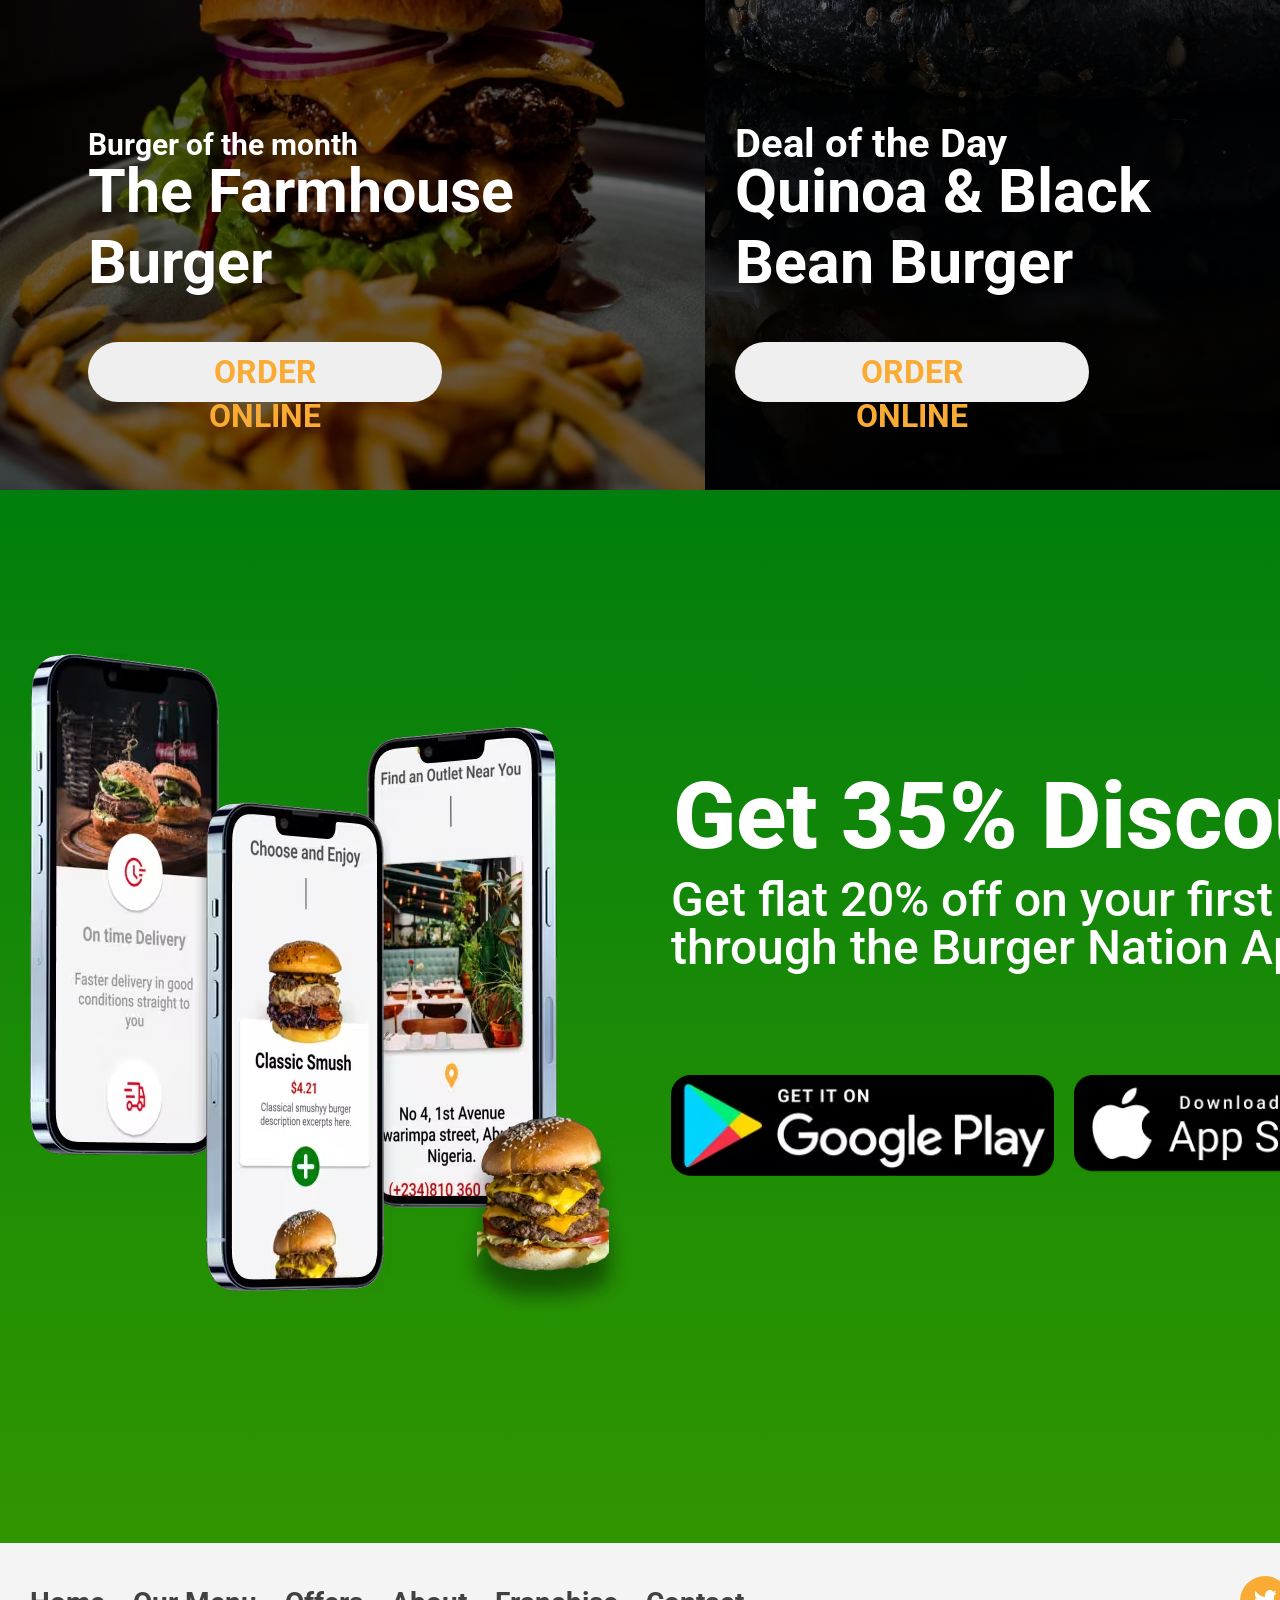
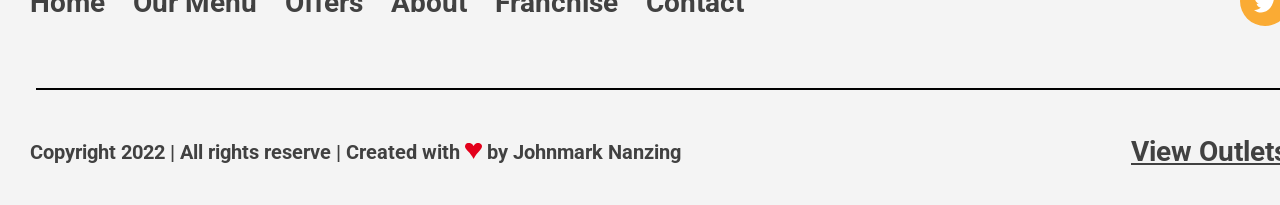
<file: offers.html>
<!doctype html>
<html lang="en">
  <head>
    <meta charset="UTF-8" />
    <meta name="viewport" content="width=device-width, initial-scale=1.0" />
    <link rel="stylesheet" href="./css/reset.css" />
    <link rel="stylesheet" href="./css/offers.css" />
    <title>Restaurant_offers</title>
  </head>
  <body>
    <header class="header">
      <div class="container">
        <a href="./index.html" class="logo_link">
          <img src="./images/svg/logo.svg" alt="logo_icon" class="logo_img" />
        </a>
        <nav class="header_nav">
          <ul class="nav_list">
            <li class="nav_item">
              <a href="./index.html" class="nav_item_link">Home</a>
            </li>
            <li class="nav_item">
              <a href="./menu.html" class="nav_item_link">Our Menu</a>
            </li>
            <li class="nav_item">
              <a href="./offers.html" class="nav_item_link active">Offers</a>
            </li>
            <li class="nav_item">
              <a href="./about.html" class="nav_item_link">About</a>
            </li>
            <li class="nav_item">
              <a href="./franchise.html" class="nav_item_link">Franchise</a>
            </li>
            <li class="nav_item">
              <a href="./contact.html" class="nav_item_link">Contact</a>
            </li>
          </ul>
        </nav>
        <button class="header_btn">Download App</button>
      </div>
    </header>
    <main class="main">
      <section class="hero">
        <div class="container">
          <picture>
            <source srcset="./images/img/ellipse_12.avif" type="image/avif " />
            <source srcset="./images/img/ellipse_12.webp" type="image/webp" />
            <img
              class="hero_ellipse_img"
              src="./images/img/ellipse_12.png"
              alt="hero_ellipse_img"
            />
          </picture>
          <p class="hero_pretitle">Check out our</p>
          <h1 class="hero_title">OFFERS</h1>
        </div>
      </section>
      <section class="discont_menu">
        <div class="container">
          <div class="discont_menu_card1">
            <div class="dicont_white">
              <p class="discont_white_text">only <span>$15</span></p>
            </div>
            <div class="card1_info">
              <p class="discont_card1_pretext">Deal of the Day</p>
              <h3 class="discont_card1_title">Cocacola Double macs Burger</h3>
              <button class="discont_menu_card_btn">ORDER ONLINE</button>
            </div>
          </div>
          <div class="discont_menu_wrap">
            <div class="discont_menu_card2">
              <div class="dicont_orange">
                <p class="discont_orange_text">only <span>$12</span></p>
              </div>
              <div class="card2_info">
                <p class="discont_card2_pretext">Indulgence Bite</p>
                <h3 class="discont_card2_title">
                  Crispy Fried Potato Chip Wedges
                </h3>
                <button class="discont_menu_card_btn">ORDER ONLINE</button>
              </div>
            </div>
            <div class="discont_menu_card3">
              <div class="dicont_green">
                <p class="discont_green_text">only <span>$10</span></p>
              </div>

              <div class="card3_info">
                <p class="discont_card3_pretext">Burger of the month</p>
                <h3 class="discont_card3_title">The Farmhouse Burger</h3>
                <button class="discont_menu_card_btn">ORDER ONLINE</button>
              </div>
            </div>
          </div>
        </div>
      </section>
      <section class="discont_menu1">
        <div class="container">
          <div class="discont_menu1_wrap">
            <div class="discont_menu_card4">
              <div class="dicont_orange">
                <p class="discont_orange_text">only <span>$12</span></p>
              </div>
              <div class="card4_info">
                <p class="discont_card4_pretext">Indulgence Bite</p>
                <h3 class="discont_card4_title">
                  Crispy Fried Potato Chip Wedges
                </h3>
                <button class="discont_menu_card_btn">ORDER ONLINE</button>
              </div>
            </div>
            <div class="discont_menu_card5">
              <div class="dicont_green">
                <p class="discont_green_text">only <span>$10</span></p>
              </div>

              <div class="card5_info">
                <p class="discont_card5_pretext">Burger of the month</p>
                <h3 class="discont_card5_title">The Farmhouse Burger</h3>
                <button class="discont_menu_card_btn">ORDER ONLINE</button>
              </div>
            </div>
          </div>
          <div class="discont_menu_card6">
            <div class="dicont_white">
              <p class="discont_white_text">only <span>$15</span></p>
            </div>
            <div class="card6_info">
              <p class="discont_card6_pretext">Deal of the Day</p>
              <h3 class="discont_card6_title">Quinoa & Black Bean Burger</h3>
              <button class="discont_menu_card_btn">ORDER ONLINE</button>
            </div>
          </div>
        </div>
      </section>
      <section class="APP_info">
        <div class="container">
          <picture>
            <source srcset="./images/img/iphone.avif" type="image/avif " />
            <source srcset="./images/img/iphone.webp" type="image/webp" />
            <img
              class="iphone_img"
              src="./images/img/iphone.png"
              alt="iphone_img"
            />
          </picture>
          <picture>
            <source
              srcset="./images/img/discont_burger.avif"
              type="image/avif "
            />
            <source
              srcset="./images/img/discont_burger.webp"
              type="image/webp"
            />
            <img
              class="discont_burger_img"
              src="./images/img/discont_burger.png"
              alt="discont_burger_img"
            />
          </picture>
          <div class="app_discont">
            <h2 class="app_discont_title">Get 35% Discount</h2>
            <p class="app_discont_text">
              Get flat 20% off on your first order through the Burger Nation App
            </p>
            <div class="app_connect">
              <a href="#" class="app_link">
                <picture>
                  <source
                    srcset="./images/img/google_play_store.avif"
                    type="image/avif "
                  />
                  <source
                    srcset="./images/img/google_play_store.webp"
                    type="image/webp"
                  />
                  <img
                    class="google_play_store_img"
                    src="./images/img/google_play_store.png"
                    alt="google_play_store_img"
                  />
                </picture> </a
              ><a href="#" class="app_link">
                <picture>
                  <source
                    srcset="./images/img/IOS_app_store.avif"
                    type="image/avif "
                  />
                  <source
                    srcset="./images/img/IOS_app_store.webp"
                    type="image/webp"
                  />
                  <img
                    class="IOS_app_store_img"
                    src="./images/img/IOS_app_store.png"
                    alt="iphone_img"
                  />
                </picture>
              </a>
            </div>
          </div>
        </div>
      </section>
    </main>
    <footer class="footer">
      <div class="container">
        <div class="footer_wrap1">
          <nav class="footer_nav">
            <ul class="footer_nav_list">
              <li class="footer_nav_item">
                <a href="./index.html" class="footer_nav_item_link">Home</a>
              </li>
              <li class="footer_nav_item">
                <a href="./menu.html" class="footer_nav_item_link">Our Menu</a>
              </li>
              <li class="footer_nav_item">
                <a href="./offers.html" class="footer_nav_item_link">Offers</a>
              </li>
              <li class="footer_nav_item">
                <a href="./about.html" class="footer_nav_item_link">About</a>
              </li>
              <li class="footer_nav_item">
                <a href="./franchise.html" class="footer_nav_item_link"
                  >Franchise</a
                >
              </li>
              <li class="footer_nav_item">
                <a href="./contact.html" class="footer_nav_item_link"
                  >Contact</a
                >
              </li>
            </ul>
          </nav>
          <ul class="social">
            <li class="social_item">
              <a href="#" class="social_item_link">
                <svg
                  width="50"
                  height="50"
                  viewBox="0 0 50 50"
                  fill="none"
                  xmlns="http://www.w3.org/2000/svg"
                >
                  <circle cx="25" cy="25" r="25" fill="#FAAB34" />
                  <path
                    d="M36.5 16.6689C35.6726 17.1199 34.7837 17.4247 33.8493 17.5624C34.8134 16.8527 35.5348 15.7358 35.8787 14.42C34.9728 15.0818 33.9814 15.5477 32.9475 15.7974C32.2523 14.8842 31.3314 14.2789 30.3278 14.0756C29.3243 13.8722 28.2942 14.082 27.3976 14.6726C26.5009 15.2631 25.7879 16.2013 25.3691 17.3414C24.9503 18.4815 24.8492 19.7599 25.0815 20.9779C23.246 20.8645 21.4504 20.2777 19.8112 19.2554C18.172 18.2331 16.7259 16.7983 15.5667 15.0441C15.1703 15.8851 14.9424 16.8603 14.9424 17.8988C14.9419 18.8338 15.1291 19.7544 15.4873 20.579C15.8454 21.4036 16.3635 22.1067 16.9956 22.6259C16.2626 22.5972 15.5457 22.3536 14.9047 21.9153V21.9884C14.9046 23.2997 15.2734 24.5706 15.9483 25.5855C16.6233 26.6004 17.563 27.2968 18.6078 27.5566C17.9278 27.7829 17.2149 27.8163 16.5229 27.6541C16.8177 28.7824 17.3919 29.769 18.1652 30.4759C18.9385 31.1827 19.8722 31.5744 20.8354 31.5962C19.2002 33.1752 17.1808 34.0317 15.1019 34.028C14.7337 34.0281 14.3657 34.0016 14 33.9487C16.1102 35.6177 18.5665 36.5034 21.0752 36.5C29.5675 36.5 34.21 27.8479 34.21 20.344C34.21 20.1003 34.205 19.854 34.1961 19.6102C35.0991 18.8069 35.8786 17.8122 36.498 16.6726L36.5 16.6689Z"
                    fill="white"
                  />
                </svg>
              </a>
            </li>
            <li class="social_item">
              <a
                href="https://www.facebook.com/oleksandr.urijovic.reva/"
                class="social_item_link"
                target="_blank"
              >
                <svg
                  width="50"
                  height="50"
                  viewBox="0 0 50 50"
                  fill="none"
                  xmlns="http://www.w3.org/2000/svg"
                >
                  <circle cx="25" cy="25" r="25" fill="#FAAB34" />
                  <path
                    d="M20.6606 36.5H28.5939V26.2344H35.2274L36.2292 22.2406H28.5939V19.6813C28.5939 18.5281 29.2166 17.7406 32.4116 17.7406H36.5V14.1547C35.796 14.1125 33.3863 14 30.5704 14C24.6679 14 20.6606 15.8703 20.6606 19.2875V22.2406H14V26.2344H20.6606V36.5Z"
                    fill="white"
                  />
                </svg>
              </a>
            </li>
            <li class="social_item">
              <a href="#" class="social_item_link">
                <svg
                  width="50"
                  height="50"
                  viewBox="0 0 50 50"
                  fill="none"
                  xmlns="http://www.w3.org/2000/svg"
                >
                  <circle cx="25" cy="25" r="25" fill="#FAAB34" />
                  <path
                    d="M25.247 21.4984C23.1812 21.4984 21.4954 23.1842 21.4954 25.25C21.4954 27.3158 23.1812 29.0016 25.247 29.0016C27.3127 29.0016 28.9985 27.3158 28.9985 25.25C28.9985 23.1842 27.3127 21.4984 25.247 21.4984ZM36.4987 25.25C36.4987 23.6965 36.5128 22.157 36.4256 20.6062C36.3383 18.805 35.9274 17.2064 34.6103 15.8893C33.2904 14.5693 31.6947 14.1613 29.8935 14.074C28.3399 13.9868 26.8005 14.0008 25.2498 14.0008C23.6963 14.0008 22.1568 13.9868 20.6061 14.074C18.8049 14.1613 17.2064 14.5722 15.8893 15.8893C14.5693 17.2093 14.1613 18.805 14.074 20.6062C13.9868 22.1598 14.0008 23.6993 14.0008 25.25C14.0008 26.8007 13.9868 28.343 14.074 29.8938C14.1613 31.695 14.5722 33.2936 15.8893 34.6107C17.2092 35.9307 18.8049 36.3387 20.6061 36.426C22.1596 36.5132 23.6991 36.4992 25.2498 36.4992C26.8033 36.4992 28.3428 36.5132 29.8935 36.426C31.6947 36.3387 33.2932 35.9278 34.6103 34.6107C35.9302 33.2907 36.3383 31.695 36.4256 29.8938C36.5156 28.343 36.4987 26.8035 36.4987 25.25ZM25.247 31.0223C22.0527 31.0223 19.4747 28.4443 19.4747 25.25C19.4747 22.0557 22.0527 19.4777 25.247 19.4777C28.4413 19.4777 31.0192 22.0557 31.0192 25.25C31.0192 28.4443 28.4413 31.0223 25.247 31.0223ZM31.2556 20.5894C30.5098 20.5894 29.9075 19.9871 29.9075 19.2413C29.9075 18.4954 30.5098 17.8932 31.2556 17.8932C32.0014 17.8932 32.6037 18.4954 32.6037 19.2413C32.6039 19.4183 32.5692 19.5938 32.5015 19.7574C32.4339 19.9211 32.3346 20.0698 32.2093 20.195C32.0841 20.3202 31.9354 20.4195 31.7718 20.4872C31.6081 20.5549 31.4327 20.5896 31.2556 20.5894Z"
                    fill="white"
                  />
                </svg>
              </a>
            </li>
          </ul>
        </div>
        <div class="footer_line"></div>
        <div class="footer_wrap2">
          <p class="footer_copyright">
            Copyright 2022 | All rights reserve | Created with
            <span
              ><svg
                width="17"
                height="16"
                viewBox="0 0 17 16"
                fill="none"
                xmlns="http://www.w3.org/2000/svg"
              >
                <path
                  d="M13.7786 0.00248409C12.549 -0.0207007 11.5848 0.118408 10.8862 0.419811C9.99187 0.790767 9.20936 1.62542 8.53864 2.92377C8.5107 2.85422 8.4548 2.77307 8.37096 2.68033C8.06355 2.21663 7.826 1.88045 7.65832 1.67179C7.49064 1.46313 7.26008 1.23128 6.96664 0.976246C6.6732 0.721213 6.34483 0.524142 5.98152 0.385033C5.14312 0.0372613 4.12307 -0.0670703 2.92136 0.0720385C1.30045 0.396626 0.364238 1.30083 0.112718 2.78466C-0.194695 3.73524 0.126692 4.80174 1.07688 5.98416C1.7476 6.842 2.13885 7.34048 2.25064 7.47958C2.44627 7.71143 2.94232 8.25628 3.7388 9.11411C4.53528 9.97195 5.07326 10.5748 5.35272 10.9225C6.72211 12.7078 7.57448 13.9481 7.90984 14.6437C7.93779 14.6901 8.04259 14.9161 8.22424 15.3218C8.4059 15.7276 8.5107 15.9536 8.53864 16C9.36866 14.6437 10.7464 11.5949 13.4852 8.90545C16.6711 5.86824 17.6912 3.4918 16.5454 1.77612C16.0703 0.895099 15.148 0.303887 13.7786 0.00248409Z"
                  fill="#E3001B"
                /></svg
            ></span>
            by Johnmark Nanzing
          </p>
          <a href="#" class="footer_view"> <p>View Outlets Near You</p></a>
        </div>
      </div>
    </footer>
  </body>
</html>
</file>
<file: css/index.css>
@import "style.css";

/* =====HEADER===== */
.header .container {
  padding-bottom: 0px;
}

/* =====HERO===== */

.hero_index .container {
  position: relative;

  /* padding: 74px 30px 97px 21px; */
  padding-top: 192px;
  padding-bottom: 97px;

  background: linear-gradient(180deg, #017e0d 0%, #017e0d 100%);
}

.hero_index_price {
  font-family: var(--font-family);
  font-weight: 700;
  font-size: 35px;
  color: #fff;

  margin-bottom: 20px;
  margin-left: 21px;
}

.hero_index_title {
  width: 460px;
  padding-bottom: 87px;
  margin-left: 21px;

  font-family: var(--font-family);
  font-weight: 700;
  font-size: 135px;
  line-height: 80%;
  color: #fff;
}

.hero_index_discont {
  position: absolute;
  bottom: 253px;
  left: 30px;

  width: 218px;
  height: 218px;
  border-radius: 100%;

  background-color: #faab34;

  display: flex;
  justify-content: center;
  align-items: center;
}

.discont_index_text {
  padding-top: 30px;

  font-family: var(--font-family);
  font-weight: 700;
  font-size: 100px;
  line-height: 47%;
  text-align: center;
  color: #fff;

  span {
    font-size: 32px;
  }
}

.hero_index_post_text {
  margin-left: 265px;
  margin-bottom: 50px;
  width: 364px;

  font-family: var(--font-family);
  font-weight: 700;
  font-size: 47px;
  line-height: 100%;
  color: #fff;
}

.hero_index_btn {
  margin-left: 265px;
  border-radius: 50px;
  padding: 22px 40px;
  width: 330px;
  height: 88px;

  font-family: var(--font-family);
  font-weight: 700;
  font-size: 36px;
  line-height: 122%;
  color: #faab34;
}

.hero_index_img {
  position: absolute;
  bottom: -100px;
  right: 0;
}

.hero_index_ellipse_img {
  position: absolute;
  left: 466px;
  bottom: 209px;

  width: 583px;
}

/* ======DISCONT_MENU===== */

.discont_menu .container {
  display: flex;
}

.dicont_white {
  position: absolute;
  left: 30px;
  top: -28px;

  width: 218px;
  height: 218px;
  border-radius: 100%;

  display: flex;
  justify-content: center;
  align-items: center;

  background-color: #fff;
}

.discont_white_text {
  width: 125px;

  font-family: var(--font-family);
  font-weight: 700;
  font-size: 38px;
  line-height: 187%;
  text-align: center;
  color: #000;

  span {
    font-size: 70px;
  }
}

.dicont_orange {
  position: absolute;
  left: 88px;
  top: -28px;

  width: 218px;
  height: 218px;
  border-radius: 100%;

  display: flex;
  justify-content: center;
  align-items: center;

  background-color: #faab34;
}

.discont_orange_text {
  width: 125px;

  font-family: var(--font-family);
  font-weight: 700;
  font-size: 38px;
  line-height: 187%;
  text-align: center;
  color: #fff;

  span {
    font-size: 70px;
  }
}

.dicont_green {
  position: absolute;
  top: -44px;
  left: 88px;

  width: 218px;
  height: 218px;
  border-radius: 100%;

  display: flex;
  justify-content: center;
  align-items: center;

  background-color: #017e0d;
}

.discont_green_text {
  width: 125px;

  font-family: var(--font-family);
  font-weight: 700;
  font-size: 38px;
  line-height: 187%;
  text-align: center;
  color: #fff;

  span {
    font-size: 70px;
  }
}

.discont_menu_card1,
.discont_menu_card2,
.discont_menu_card3 {
  position: relative;
}

.discont_menu_card1 {
  width: 735px;
  height: 1370px;
  background-image:
    linear-gradient(rgba(0, 0, 0, 0.5), rgba(0, 0, 0, 0.5)),
    image-set(
      url("../images/img/discont_card1.avif") type("image/avif"),
      url("../images/img/discont_card1.webp") type("image/webp"),
      url("../images/img/discont_card1.png") type("image/.png")
    );
}

.discont_menu_card1_img {
  /* background-color: rgba(0, 0, 0, 0.5); */
}

.card1_info,
.card2_info,
.card3_info {
  position: absolute;
  bottom: 60px;
  left: 30px;
}

.discont_card1_pretext,
.discont_card2_pretext,
.discont_card3_pretext {
  font-family: var(--font-family);
  font-weight: 700;
  font-size: 40px;
  line-height: 178%;
  color: #fff;
}

.discont_card1_title,
.discont_card2_title,
.discont_card3_title {
  width: 548px;
  margin-top: -23px;
  margin-bottom: 44px;

  font-family: var(--font-family);
  font-weight: 700;
  font-size: 61px;
  line-height: 116%;
  color: #fff;
}

.discont_menu_card_btn {
  border-radius: 50px;
  padding: 8px 66px;
  width: 354px;
  height: 60px;

  font-family: var(--font-family);
  font-weight: 700;
  font-size: 32px;
  line-height: 138%;
  color: #faab34;
}

.discont_menu_wrap {
}

.discont_menu_card2 {
  width: 705px;
  height: 685px;
  background-image:
    linear-gradient(rgba(0, 0, 0, 0.6), rgba(0, 0, 0, 0.6)),
    image-set(
      url("../images/img/discont_card2.avif") type("image/avif"),
      url("../images/img/discont_card2.webp") type("image/webp"),
      url("../images/img/discont_card2.png") type("image/.png")
    );
}

.discont_menu_card2_img {
  /* background: rgba(0, 0, 0, 0.6); */
  /* filter: opacity(60%); */
}

.card2_info {
  left: 81px;
  bottom: 93px;
}

.discont_card2_pretext,
.discont_card3_pretext {
  font-size: 30px;
}

.discont_card2_title {
  margin-top: -15px;
  margin-left: 7px;
}

.discont_menu_card3 {
  width: 705px;
  height: 685px;
  background-image:
    linear-gradient(rgba(0, 0, 0, 0.6), rgba(0, 0, 0, 0.6)),
    image-set(
      url("../images/img/discont_card3.avif") type("image/avif"),
      url("../images/img/discont_card3.webp") type("image/webp"),
      url("../images/img/discont_card3.png") type("image/.png")
    );
}

.discont_menu_card3_img {
}

.card3_info {
  left: 88px;
}

.discont_card3_pretext {
}

.discont_card3_title {
  margin-top: -15px;
}

/* =====INGREDIENTS===== */

.ingredients .container {
  background: #017e0d;

  position: relative;

  padding-top: 73px;
  padding-bottom: 144px;

  display: flex;
  flex-direction: column;
  align-items: center;
}

.ingr_ellipse_img {
  position: absolute;
  top: 519px;
  left: 540px;

  width: 587px;
}

.ingr_title {
  font-family: var(--font-family);
  font-weight: 700;
  font-size: 49px;
  line-height: 145%;
  color: #faab34;

  margin-bottom: 5px;
}

.ingr_posttitle {
  font-family: var(--font-family);
  font-weight: 400;
  font-size: 100px;
  line-height: 92%;
  text-align: center;
  color: #fff;

  width: 838px;
  margin-bottom: 170px;
}

.ingr_list {
  margin-left: 30px;
  margin-right: 30px;

  display: flex;
  flex-direction: column;
  gap: 157px;
}

.ingr_item:nth-child(2) {
  .ingr_item_list_item:first-child {
    .ingr_item_text {
      width: 341px;
      height: 197px;
    }
  }

  .ingr_item_list_item:last-child {
    width: 471px;
  }
}

.ingr_item_list {
  width: 1380px;

  display: flex;
  justify-content: space-between;
}

.ingr_item_list_item {
  display: flex;
  flex-direction: column;

  width: 421px;
}

.ingr_item_list_item:last-child {
  .ingr_item_title,
  .ingr_item_text {
    text-align: end;
  }
}

.ingr_item_title {
  margin-bottom: 27px;

  font-family: var(--font-family);
  font-weight: 700;
  font-size: 50px;
  color: #fff;

  span {
    color: #d88200;
  }
}

.ingr_item_text {
  font-family: var(--font-family);
  font-weight: 600;
  font-size: 33px;
  color: #fff;
}

.ingr_img {
  position: absolute;
  top: 328px;
  left: 216px;
}

.ingr_space {
  position: absolute;
  top: 418px;
  left: 715px;
}

.line1 {
  position: absolute;
  top: 527px;
  left: 310px;

  svg {
    width: 248px;
    height: 188px;
  }
}

.line2 {
  position: absolute;
  top: 528px;
  left: 725px;

  svg {
    width: 277px;
    height: 84px;
  }
}

.line3 {
  position: absolute;
  top: 860px;
  left: 329px;

  svg {
    width: 299px;
    height: 166px;
  }
}

.line4 {
  position: absolute;
  top: 775px;
  left: 804px;

  svg {
    width: 296px;
    height: 93px;
  }
}

.line5 {
  position: absolute;
  top: 1286px;
  left: 391px;

  svg {
    width: 230px;
    height: 20px;
  }
}

.line6 {
  position: absolute;
  top: 1077px;
  left: 823px;

  svg {
    width: 289px;
    height: 220px;
  }
}

.ellipse17 {
  position: absolute;
  top: 1334px;
  left: 486px;
  /* z-index: 3; */
}

/* -=====BURGER_MENU ===== */

.burger_menu .container {
  padding-top: 100px;
  padding-bottom: 180px;

  display: flex;
  flex-direction: column;
  align-items: center;

  background: #f4f4f4;
}

.burger_menu_pre_text {
  font-family: var(--font-family);
  font-weight: 700;
  font-size: 49px;
  line-height: 145%;
  color: #faab34;

  margin-bottom: 5px;
}

.burger_menu_title {
  font-family: var(--font-family);
  font-weight: 400;
  font-size: 100px;
  line-height: 92%;
  text-align: center;
  color: #4d4d4d;

  margin-bottom: 10px;
}

.dell_line {
  margin-bottom: 50px;
}

.burger_menu_list {
  display: flex;
  flex-wrap: wrap;
  row-gap: 90px;
  column-gap: 90px;
  justify-content: center;
}

.burger_item {
  position: relative;

  width: 400px;
  /* height: 639px; */
  padding-top: 226px;
}

.burger_img {
  position: absolute;
  bottom: 255px;
  left: 50%;
  transform: translateX(-50%);
}

.burger_item:nth-child(4) .burger_img {
  transform: translateX(-40%);
}

.burger_item_info {
  display: flex;
  flex-direction: column;
  align-items: center;

  padding-top: 128px;
  padding-bottom: 89px;

  border-radius: 15px;
  width: 400px;
  /* height: 379px; */

  box-shadow: 0 4px 4px 0 rgba(0, 0, 0, 0.25);
  background: #fff;
}

.burger_item_title {
  font-family: var(--font-family);
  font-weight: 500;
  font-size: 38px;
  color: #000;

  margin-bottom: 19px;
}

.burger_item_price {
  font-family: var(--font-family);
  font-weight: 600;
  font-size: 28px;
  color: #c90000;

  margin-bottom: 23px;
}

.burger_item_disc {
  font-family: var(--font-family);
  font-weight: 400;
  font-size: 18px;
  text-align: center;
  color: #000;

  width: 359px;
}

.burger_item_btn {
  position: absolute;
  bottom: 0;
  left: 50%;
  transform: translate(-50%, 50%);

  background-color: transparent;
}

.burger_item_btn_plus {
}

/* =====TESTIMO===== */

.testimo .container {
  width: 1440px;
  height: 1864px;
  background-image: image-set(
    url("../images/img/testimo_bg.avif") type("image/avif"),
    url("../images/img/testimo_bg.webp") type("image/webp"),
    url("../images/img/testimo_bg.png") type("image/.png")
  );

  position: relative;
}

.wrap {
  position: absolute;
  left: 0;
  bottom: 87px;

  display: flex;
  flex-direction: column;
  align-items: center;

  border-radius: 0 15px 0 0;
  width: 1163px;
  height: 1866px;

  box-shadow: 0 4px 20px 0 rgba(0, 0, 0, 0.25);
  background: #fff;

  box-sizing: border-box;
  padding: 119px 22px 124px 30px;
}

.testimo1_img {
  position: absolute;
  left: 30px;
  top: 30px;
}

.testimo2_img {
  position: absolute;
  right: 22px;
  bottom: 290px;
}

.testimo_line {
  position: absolute;
  left: 50%;
  transform: translateX(-50%);
  top: 372px;
}

.testimo_pretitle {
  font-family: var(--font-family);
  font-weight: 700;
  font-size: 50px;
  color: #d88200;

  margin-bottom: 5px;
}

.testimo_title {
  font-family: var(--font-family);
  font-weight: 400;
  font-size: 100px;
  color: #4d4d4d;

  margin-bottom: 205px;

  position: relative;
  z-index: 2;
}

.testimo_list {
  display: flex;
  gap: 84px;

  margin-bottom: 233px;
}

.test1 {
  .test_text {
    font-family: var(--second-family);
    font-weight: 500;
    font-size: 39px;
    text-align: justify;
    color: #c90000;

    width: 510px;
  }
}

.user {
  display: flex;
  gap: 19px;
  align-items: center;

  margin-bottom: 37px;
}

.user1 {
}

.user_info {
}

.user_name {
  font-family: var(--second-family);
  font-weight: 500;
  font-size: 30px;
  color: #414141;

  margin-bottom: 10px;
}

.user_reviews {
  font-family: var(--second-family);
  font-weight: 300;
  font-size: 25px;
  color: #414141;
}

.rating {
  display: flex;
  gap: 8px;
  align-items: center;

  margin-bottom: 20px;
}

.star_list {
  display: flex;
  gap: 6px;
}

.star_item {
}

.star_img {
}

.rating_text {
  font-family: var(--second-family);
  font-weight: 300;
  font-size: 25px;
  color: #414141;
}

.test_text {
  font-family: var(--second-family);
  font-weight: 500;
  font-size: 22px;
  line-height: 150%;
  text-align: justify;
  color: #4d4d4d;

  position: relative;
  z-index: 2;
}

.test_col_right {
  display: flex;
  flex-direction: column;
  gap: 43px;

  margin-bottom: 50px;
}

.test_item {
}

.user2 {
}

.user3 {
}

.company_list {
  display: flex;
  gap: 134px;
  align-items: end;
}

.company_item {
  display: flex;
  flex-direction: column;
  align-items: center;
}

.company_item:nth-child(2) {
  .company_name {
    font-family: var(--second-family);
    font-weight: 700;
    font-size: 28px;
    text-align: justify;
    color: #000;
  }
}

.company_item:nth-child(3) {
  .company_name {
    font-family: var(--second-family);
    font-weight: 700;
    font-size: 45px;
    text-align: justify;
    color: #414141;
  }
}

.company_icon {
}

.company_name {
  font-family: var(--second-family);
  font-weight: 700;
  font-size: 28px;
  text-align: justify;
  color: #3506bd;
}

/* =====REST===== */

.rest .container {
  background-color: #e5e5e5;

  padding-top: 100px;
  padding-bottom: 200px;

  display: flex;
  flex-direction: column;
  align-items: center;
}

.pretitle {
  margin-bottom: 5px;

  font-family: var(--font-family);
  font-weight: 700;
  font-size: 50px;
  color: #d88200;
}

.rest_title {
  font-family: var(--font-family);
  font-weight: 400;
  font-size: 87px;
  color: #4d4d4d;

  margin-bottom: 5px;
}

.outlets_line_img {
  margin-bottom: 50px;
}

.rest_list {
  display: flex;
  gap: 30px;
  justify-content: center;
}

.rest_item {
  width: 438px;

  display: flex;
  flex-direction: column;
  align-items: center;
}

.rest1,
.rest2,
.rest3 {
  margin-bottom: 41px;
}

.geo_outlets_icon {
  margin-bottom: 39px;
}

.rest_address_link {
  margin-bottom: 39px;
}

.rest_address {
  font-family: var(--font-family);
  font-weight: 500;
  font-size: 37px;
  text-align: center;
  color: #000;

  /* margin-bottom: 39px; */
}

.rest_tell_link {
}

.rest_tell {
  font-family: var(--font-family);
  font-weight: 500;
  font-size: 37px;
  text-align: center;
  color: #c90000;
}

/* -------MODAL WINDOW------ */

/* стилизация содержимого страницы */
/* body {
    font-family: -apple-system,system-ui,BlinkMacSystemFont,"Segoe UI",Roboto,"Helvetica Neue",Arial,sans-serif;
    font-size: 16px;
    font-weight: 400;
    line-height: 1.5;
    color: #292b2c;
    background-color: #fff;
}  */

/* свойства модального окна по умолчанию */
.modal {
  position: fixed; /* фиксированное положение */
  top: 0;
  right: 0;
  bottom: 0;
  left: 0;
  background: rgba(0, 0, 0, 0.7); /* цвет фона */
  z-index: 1050;
  opacity: 0; /* по умолчанию модальное окно прозрачно */
  -webkit-transition: opacity 200ms ease-in;
  -moz-transition: opacity 200ms ease-in;
  transition: opacity 200ms ease-in; /* анимация перехода */
  pointer-events: none; /* элемент невидим для событий мыши */
  margin: 0;
  padding: 0;
}
/* при отображении модального окно */
.modal:target {
  opacity: 1; /* делаем окно видимым */
  pointer-events: auto; /* элемент видим для событий мыши */
  overflow-y: auto; /* добавляем прокрутку по y, когда элемент не помещается на страницу */
}
/* ширина модального окна и его отступы от экрана */
.modal-dialog {
  position: relative;
  max-width: 630px;
  margin: 30px auto; /* для отображения модального окна по центру */
}


/* свойства для блока, содержащего контент модального окна */
.modal-content {
  position: relative;
  display: -webkit-box;
  display: -webkit-flex;
  display: -ms-flexbox;
  display: flex;
  -webkit-box-orient: vertical;
  -webkit-box-direction: normal;
  -webkit-flex-direction: column;
  -ms-flex-direction: column;
  flex-direction: column;
  background-color: #d2d4d2;
  -webkit-background-clip: padding-box;
  background-clip: padding-box;
  border: 1px solid rgba(0, 0, 0, 0.2);
  border-radius: 0.3rem;
  outline: 0;
}

/* свойства для заголовка модального окна */
.modal-header {
  display: -webkit-box;
  display: -webkit-flex;
  display: -ms-flexbox;
  display: flex;
  -webkit-box-align: center;
  -webkit-align-items: center;
  -ms-flex-align: center;
  align-items: center;
  -webkit-box-pack: justify;
  -webkit-justify-content: space-between;
  -ms-flex-pack: justify;
  justify-content: space-between;
  padding: 15px;
  border-bottom: 1px solid #7a7a7a;
}
.modal-title {
  font-family: var(--font-family);
  margin-top: 0;
  margin-bottom: 0;
  line-height: 1.5;
  font-size: 1.25rem;
  font-weight: 600;
  letter-spacing: 0.1rem;
  color: #181818;
}
/* свойства для кнопки "Закрыть" */
.close {
  float: right;
  font-family: var(--font-family);
  font-size: 24px;
  font-weight: 700;
  line-height: 1;
  color: #000;
  text-shadow: 0 1px 0 #fff;
  opacity: 0.5;
  text-decoration: none;
}
/* свойства для кнопки "Закрыть" при нахождении её в фокусе или наведении */
.close:focus,
.close:hover,
.modal-title:focus,
.modal-title:hover {
  color: #000;
  text-decoration: none;
  cursor: pointer;
  opacity: 0.75;
}
/* свойства для блока, содержащего основное содержимое окна */
.modal-body {
  position: relative;
  -webkit-box-flex: 1;
  -webkit-flex: 1 1 auto;
  -ms-flex: 1 1 auto;
  flex: 1 1 auto;
  padding: 15px;
  overflow: auto;
}


/* =====WHY ME===== */

.why_me .container {
  background: #faab34;

  height: 437px;

  position: relative;
}

.why_list {
  position: absolute;
  top: -100px;
  left: 50%;
  transform: translateX(-50%);

  display: flex;
  justify-content: center;
  gap: 44px;
}

.why_item {
  display: flex;
  flex-direction: column;
  align-items: center;

  width: 353px;
}

.why_item_img {
  margin-bottom: 40px;
}

.why_item_title {
  font-family: var(--font-family);
  font-weight: 700;
  font-size: 38px;
  text-align: center;
  color: #fff;

  height: 85px;
}

.why_item_disc {
  font-family: var(--font-family);
  font-weight: 500;
  font-size: 32px;
  text-align: center;
  color: #fff;
}



/* =====APP INFO===== */

.APP_info .container {
  padding-top: 280px;
  padding-bottom: 367px;
  width: 1440px;

  background: linear-gradient(180deg, #017e0d 0%, #309600 100%);

  position: relative;
}

.iphone_img {
  position: absolute;
  top: 164px;
  left: 30px;
}

.discont_burger_img {
  position: absolute;
  top: 610px;
  left: 454px;
}

.app_discont {
  margin-left: 671px;
  width: 739px;
}

.app_discont_title {
  font-family: var(--font-family);
  font-weight: 800;
  font-size: 93px;
  text-align: right;
  color: #fff;

  margin-bottom: 13px;
}

.app_discont_text {
  font-family: var(--font-family);
  font-weight: 500;
  font-size: 48px;
  color: #fff;

  margin-bottom: 103px;
}

.app_connect {
  display: flex;
  align-items: center;
  gap: 20px;
}

.app_link {
}

.google_play_store_img,
.IOS_app_store_img {
  height: 101px;
}
</file>
<file: css/about.css>
@import "style.css";

/* =====PASSION===== */

.passion .container {
  width: 1440px;
  height: 1385px;
  background-image:
    linear-gradient(rgba(0, 0, 0, 0.81), rgba(0, 0, 0, 0.81)),
    image-set(
      url("../images/img/passion_about_bg.avif") type("image/avif"),
      url("../images/img/passion_about_bg.webp") type("image/webp"),
      url("../images/img/passion_about_bg.png") type("image/.png")
    );

  display: flex;
  flex-direction: column;
  align-items: center;

  padding-top: 61px;
  box-sizing: border-box;
}

.passion_title {
  font-family: var(--font-family);
  font-weight: 700;
  font-size: 100px;
  line-height: 108%;
  text-align: center;
  color: #fff;

  margin-top: 60px;
  margin-bottom: 76px;
  width: 1058px;
}

.passion_text {
  font-family: var(--font-family);
  font-weight: 600;
  font-size: 50px;
  line-height: 120%;
  text-align: center;
  color: #fff;

  margin-bottom: 60px;
  width: 1145px;
}

.passion_post_text {
  font-family: var(--font-family);
  font-weight: 500;
  font-size: 40px;
  line-height: 150%;
  text-align: center;
  color: #fff;

  width: 1145px;
}

/* =====WHY ME===== */

.why_me .container {
  background: #faab34;

  height: 437px;

  position: relative;
}

.why_list {
  position: absolute;
  top: -100px;
  left: 50%;
  transform: translateX(-50%);

  display: flex;
  justify-content: center;
  gap: 44px;
}

.why_item {
  display: flex;
  flex-direction: column;
  align-items: center;

  width: 353px;
}

.why_item_img {
  margin-bottom: 40px;
}

.why_item_title {
  font-family: var(--font-family);
  font-weight: 700;
  font-size: 38px;
  text-align: center;
  color: #fff;

  height: 85px;
}

.why_item_disc {
  font-family: var(--font-family);
  font-weight: 500;
  font-size: 32px;
  text-align: center;
  color: #fff;
}

/* =====APP INFO===== */

.APP_info .container {
  padding-top: 280px;
  padding-bottom: 367px;
  width: 1440px;

  background: linear-gradient(180deg, #017e0d 0%, #309600 100%);

  position: relative;
}

.iphone_img {
  position: absolute;
  top: 164px;
  left: 30px;
}

.discont_burger_img {
  position: absolute;
  top: 610px;
  left: 454px;
}

.app_discont {
  margin-left: 671px;
  width: 739px;
}

.app_discont_title {
  font-family: var(--font-family);
  font-weight: 800;
  font-size: 93px;
  text-align: right;
  color: #fff;

  margin-bottom: 13px;
}

.app_discont_text {
  font-family: var(--font-family);
  font-weight: 500;
  font-size: 48px;
  color: #fff;

  margin-bottom: 103px;
}

.app_connect {
  display: flex;
  align-items: center;
  gap: 20px;
}

.app_link {
}

.google_play_store_img,
.IOS_app_store_img {
  height: 101px;
}
</file>
<file: css/about_us.css>
@font-face {
  font-family: Roboto;
  src: url(../fonts/Roboto/Roboto-VariableFont_wdth\,wght.ttf)
    format("truetype");
}

@font-face {
  font-family: Inter;
  src: url(../fonts/Inter/Inter-VariableFont_opsz\,wght.ttf) format("truetype");
}

:root {
  --font-family: "Roboto", sans-serif;
  --second-family: "Inter", sans-serif;
}

body {
  font-family: var(--font-family);
  background-color: #5fc56a;
  box-sizing: border-box;
}

.container {
  width: 1440px;
  margin-right: auto;
  margin-left: auto;
}

button {
  cursor: pointer;
  border: none;
}

/* =====HEADER===== */
.header .container {
  position: absolute;
  top: 0;
  left: calc((100% - 1440px) / 2);
  z-index: 5;
  /* padding: 38px 30px 38px 21px; */
  padding-top: 38px;
  /* padding-bottom: 38px; */

  display: flex;
  align-items: center;
  gap: 56px;

  background: linear-gradient(180deg, #017e0d 0%, #017e0d 100%);
}

.logo_link {
  padding-left: 21px;
}

.logo_img {
}

.header_nav {
  padding-left: 86px;
}

.nav_list {
  width: 704px;

  display: flex;
  align-items: center;
  justify-content: space-between;
}

.nav_item {
}

.nav_item_link {
  font-family: var(--font-family);
  font-weight: 700;
  font-size: 28px;
  color: #c8bfbf;
}

.header_btn {
  border-radius: 50px;
  width: 266px;
  height: 67px;

  background: #fff;

  font-family: var(--font-family);
  font-weight: 700;
  font-size: 30px;
  color: #faab34;
}

/* =====HERO===== */

.hero .container {
  position: relative;

  padding-top: 301px;
  height: 868px;

  background: linear-gradient(180deg, #017e0d 0%, #017e0d 100%);
}

.hero_pretitle {
  font-family: var(--font-family);
  font-weight: 700;
  font-size: 80px;
  line-height: 135%;
  color: #fff;
  text-align: center;

  margin-bottom: 50px;
}

.hero_title {
  padding-bottom: 87px;

  font-family: var(--font-family);
  font-weight: 700;
  font-size: 135px;
  line-height: 80%;
  color: #fff;
  text-align: center;
}

.hero_ellipse_img {
  position: absolute;
  left: 466px;
  bottom: 209px;

  width: 583px;
}

/* =====FOOTER===== */

.footer .container {
  padding-top: 33px;
  padding-bottom: 39px;
}

.footer_wrap1,
.footer_wrap2 {
  margin-left: 30px;
  margin-right: 30px;

  display: flex;
  align-items: center;
  justify-content: space-between;
}

.footer_nav {
}

.footer_nav_list {
  display: flex;
  gap: 28px;
}

.footer_nav_item {
}

.footer_nav_item_link {
  font-family: var(--font-family);
  font-weight: 700;
  font-size: 28px;
  color: #414141;
}

.social {
  display: flex;
  gap: 10px;
}

.social_item {
}

.social_item_link {
}

.footer_line {
  width: 1367px;
  height: 0;
  border: 1px solid #000;

  margin-right: auto;
  margin-left: auto;
  margin-top: 59px;
  margin-bottom: 48px;
}

.footer_wrap2 {
}

.footer_copyright {
  font-family: var(--font-family);
  font-weight: 700;
  font-size: 20px;
  color: #414141;
}

.footer_view {
  p {
    font-family: var(--font-family);
    font-weight: 700;
    font-size: 28px;
    color: #414141;
    text-decoration: underline;
  }
}
</file>
<file: css/contact.css>
@import "style.css";

/* =====CONTACT===== */

.contact_section .container {
  background-color: #e5e5e5;

  padding-top: 110px;
  padding-bottom: 82px;

  display: flex;
  justify-content: center;
  gap: 198px;
}

.contact_info {
}

.contact_title {
  font-family: var(--font-family);
  font-weight: 700;
  font-size: 90px;
  line-height: 49%;
  color: #414141;

  margin-bottom: 55px;
}

.contact_list {
  display: flex;
  flex-direction: column;
  gap: 20px;

  margin-bottom: 60px;
}

.contact_item {
}

.contact_item_link {
  display: flex;
  gap: 14px;
}

.contact_item_img {
}

.contact_item_text {
  font-family: var(--font-family);
  font-weight: 400;
  font-size: 35px;
  line-height: 126%;
  color: #414141;
}

.contact_open {
}

.contact_open_title {
  font-family: var(--font-family);
  font-weight: 700;
  font-size: 45px;
  line-height: 98%;
  color: #414141;

  margin-bottom: 10px;
}

.contact_open_text {
  font-family: var(--font-family);
  font-weight: 400;
  font-size: 35px;
  line-height: 126%;
  color: #414141;

  margin-bottom: 10px;
}

.contact_form {
  display: flex;
  flex-direction: column;
  gap: 37px;

  width: 675px;
}

.contact_name {
}

.contact_name_list {
  display: flex;
  gap: 30px;
}

.contact_name_item {
  width: 323px;
}

.form_label {
  font-family: var(--font-family);
  font-weight: 400;
  font-size: 30px;
  line-height: 147%;
  color: #4d4d4d;

  span {
    color: #c90000;
  }
}

.form_input {
  border: 1px solid #c8bfbf;
  border-radius: 100px;
  height: 63px;
  width: 675px;
  padding: 10px 17px;
  box-sizing: border-box;
}

.form_input::placeholder {
  font-family: var(--font-family);
  font-style: italic;
  font-weight: 300;
  font-size: 18px;
  line-height: 233%;
  color: #4d4d4d;
}

#first_name,
#last_name {
  width: 323px;
}

#email {
}

#message {
  border-radius: 18px;
  height: 245px;
}

#message::placeholder {
  font-family: var(--font-family);
  font-style: italic;
  font-weight: 300;
  font-size: 18px;
  line-height: 233%;
  color: #4d4d4d;
}

.form_btn {
  border-radius: 50px;
  padding: 8px 66px;
  width: 214px;
  height: 60px;

  box-shadow: 0 4px 4px 0 rgba(0, 0, 0, 0.25);
  background: #fff;

  font-family: var(--font-family);
  font-weight: 700;
  font-size: 32px;
  line-height: 138%;
  color: #faab34;
}

/* =====REST===== */

.rest .container {
  background-color: #fff;

  padding-top: 18px;
  padding-bottom: 81px;

  display: flex;
  flex-direction: column;
  align-items: center;
}

.pretitle {
  margin-bottom: 5px;

  font-family: var(--font-family);
  font-weight: 700;
  font-size: 50px;
  color: #d88200;
}

.rest_title {
  font-family: var(--font-family);
  font-weight: 400;
  font-size: 87px;
  color: #4d4d4d;

  margin-bottom: 5px;
}

.outlets_line_img {
  margin-bottom: 50px;
}

.rest_list {
  display: flex;
  gap: 30px;
  justify-content: center;
}

.rest_item {
  width: 438px;

  display: flex;
  flex-direction: column;
  align-items: center;
}

.rest1,
.rest2,
.rest3 {
  margin-bottom: 41px;
}

.geo_outlets_icon {
  margin-bottom: 39px;
}

.rest_address_link {
  margin-bottom: 39px;
}

.rest_address {
  font-family: var(--font-family);
  font-weight: 500;
  font-size: 37px;
  text-align: center;
  color: #000;

  /* margin-bottom: 39px; */
}

.rest_tell_link {
}

.rest_tell {
  font-family: var(--font-family);
  font-weight: 500;
  font-size: 37px;
  text-align: center;
  color: #c90000;
}

/* -------MODAL WINDOW------ */

/* стилизация содержимого страницы */
/* body {
    font-family: -apple-system,system-ui,BlinkMacSystemFont,"Segoe UI",Roboto,"Helvetica Neue",Arial,sans-serif;
    font-size: 16px;
    font-weight: 400;
    line-height: 1.5;
    color: #292b2c;
    background-color: #fff;
}  */

/* свойства модального окна по умолчанию */
.modal {
  position: fixed; /* фиксированное положение */
  top: 0;
  right: 0;
  bottom: 0;
  left: 0;
  background: rgba(0, 0, 0, 0.7); /* цвет фона */
  z-index: 1050;
  opacity: 0; /* по умолчанию модальное окно прозрачно */
  -webkit-transition: opacity 200ms ease-in;
  -moz-transition: opacity 200ms ease-in;
  transition: opacity 200ms ease-in; /* анимация перехода */
  pointer-events: none; /* элемент невидим для событий мыши */
  margin: 0;
  padding: 0;
}
/* при отображении модального окно */
.modal:target {
  opacity: 1; /* делаем окно видимым */
  pointer-events: auto; /* элемент видим для событий мыши */
  overflow-y: auto; /* добавляем прокрутку по y, когда элемент не помещается на страницу */
}
/* ширина модального окна и его отступы от экрана */
.modal-dialog {
  position: relative;
  max-width: 630px;
  margin: 30px auto; /* для отображения модального окна по центру */
}


/* свойства для блока, содержащего контент модального окна */
.modal-content {
  position: relative;
  display: -webkit-box;
  display: -webkit-flex;
  display: -ms-flexbox;
  display: flex;
  -webkit-box-orient: vertical;
  -webkit-box-direction: normal;
  -webkit-flex-direction: column;
  -ms-flex-direction: column;
  flex-direction: column;
  background-color: #d2d4d2;
  -webkit-background-clip: padding-box;
  background-clip: padding-box;
  border: 1px solid rgba(0, 0, 0, 0.2);
  border-radius: 0.3rem;
  outline: 0;
}

/* свойства для заголовка модального окна */
.modal-header {
  display: -webkit-box;
  display: -webkit-flex;
  display: -ms-flexbox;
  display: flex;
  -webkit-box-align: center;
  -webkit-align-items: center;
  -ms-flex-align: center;
  align-items: center;
  -webkit-box-pack: justify;
  -webkit-justify-content: space-between;
  -ms-flex-pack: justify;
  justify-content: space-between;
  padding: 15px;
  border-bottom: 1px solid #7a7a7a;
}
.modal-title {
  font-family: var(--font-family);
  margin-top: 0;
  margin-bottom: 0;
  line-height: 1.5;
  font-size: 1.25rem;
  font-weight: 600;
  letter-spacing: 0.1rem;
  color: #181818;
}
/* свойства для кнопки "Закрыть" */
.close {
  float: right;
  font-family: var(--font-family);
  font-size: 24px;
  font-weight: 700;
  line-height: 1;
  color: #000;
  text-shadow: 0 1px 0 #fff;
  opacity: 0.5;
  text-decoration: none;
}
/* свойства для кнопки "Закрыть" при нахождении её в фокусе или наведении */
.close:focus,
.close:hover,
.modal-title:focus,
.modal-title:hover {
  color: #000;
  text-decoration: none;
  cursor: pointer;
  opacity: 0.75;
}
/* свойства для блока, содержащего основное содержимое окна */
.modal-body {
  position: relative;
  -webkit-box-flex: 1;
  -webkit-flex: 1 1 auto;
  -ms-flex: 1 1 auto;
  flex: 1 1 auto;
  padding: 15px;
  overflow: auto;
}
</file>
<file: css/franchise.css>
@import 'style.css';


/* ======STARTED===== */

.started .container {
  background-color: #fff;

  padding-top: 106px;

  display: flex;
  flex-direction: column;
  align-items: center;
}

.started_title {
  font-family: var(--font-family);
  font-weight: 400;
  font-size: 100px;
  line-height: 92%;
  text-align: center;
  color: #4d4d4d;

  margin-bottom: 50px;
}

.started_text {
  font-family: var(--font-family);
  font-weight: 400;
  font-size: 30px;
  line-height: 163%;
  text-align: center;
  color: #414141;

  width: 1145px;
  padding-bottom: 20px;
}

.started_list {
  background-color: #e5e5e5;

  display: flex;
  gap: 30px;
  justify-content: center;

  width: 1440px;
  padding-top: 70px;
  padding-bottom: 100px;
}

.started_item {
  display: flex;
  flex-direction: column;
  align-items: center;
}

.started1_img,
.started2_img {
  margin-bottom: 36px;
}

.started_item_btn {
  border-radius: 50px;
  padding: 22px 40px;

  box-shadow: 0 4px 4px 0 rgba(0, 0, 0, 0.25);
  background: #fff;

  font-family: var(--font-family);
  font-weight: 700;
  font-size: 36px;
  line-height: 122%;
  color: #faab34;
}

/* =====PASSION===== */

.passion .container {
  width: 1440px;
  height: 1135px;
  background-image:
    linear-gradient(rgba(0, 0, 0, 0.81), rgba(0, 0, 0, 0.81)),
    image-set(
      url("../images/img/passion_bg.avif") type("image/avif"),
      url("../images/img/passion_bg.webp") type("image/webp"),
      url("../images/img/passion_bg.png") type("image/.png")
    );

  display: flex;
  flex-direction: column;
  align-items: center;

  padding-top: 61px;
}

.passion_title {
  font-family: var(--font-family);
  font-weight: 700;
  font-size: 100px;
  line-height: 108%;
  text-align: center;
  color: #fff;

  margin-top: 60px;
  margin-bottom: 86px;
  width: 1058px;
}

.passion_text {
  font-family: var(--font-family);
  font-weight: 600;
  font-size: 50px;
  line-height: 120%;
  text-align: center;
  color: #fff;

  margin-bottom: 131px;
  width: 1145px;
}

.passion_btn {
  border-radius: 50px;
  padding: 22px 40px;
  width: 274px;
  height: 88px;

  background-color: #fff;

  font-family: var(--font-family);
  font-weight: 700;
  font-size: 36px;
  line-height: 122%;
  color: #faab34;
}

/* =====REST===== */

.rest .container {
  padding-top: 100px;
  padding-bottom: 39px;

  background-color: #e5e5e5;
}

.rest_list {
  display: flex;
  gap: 30px;
  justify-content: center;
}

.rest_item {
  width: 438px;

  display: flex;
  flex-direction: column;
  align-items: center;
}

.rest1,
.rest2,
.rest3 {
  margin-bottom: 43px;
}

.rest_item_title {
  font-family: var(--font-family);
  font-weight: 700;
  font-size: 35px;
  text-align: center;
  color: #000;

  margin-bottom: 45px;
}

.rest_item_text {
  font-family: var(--font-family);
  font-weight: 400;
  font-size: 30px;
  text-align: center;
  color: #000;

  margin-bottom: 62px;
}

.rest_item_btn {
  border-radius: 50px;
  padding: 8px 66px;

  background: #017e0d;

  font-family: var(--font-family);
  font-weight: 700;
  font-size: 32px;
  line-height: 138%;
  color: #fff;
}

/* =====ABOUT===== */

.about .container {
background-color: #fff;
  
  position: relative;

  padding-top: 68px;
  padding-bottom: 177px;
}

.about_title {
  font-family: var(--font-family);
font-weight: 400;
font-size: 100px;
line-height: 92%;
text-align: center;
color: #4d4d4d;

margin-bottom: 182px;
}

.about_line1, .about_line2 {
  position: absolute;
  top: 231px;
  left: 50%;
  transform: translateX(-50%);
}




.about_list {
  display: flex;
  gap: 127px;
  justify-content: center;
}

.about_item {
  width: 627px;
}

.about_item_title {
  font-family: var(--font-family);
font-weight: 400;
font-size: 100px;
line-height: 92%;
text-align: center;
color: #faab34;

margin-bottom: 37px;
}

.about_item_text {
  font-family: var(--font-family);
font-weight: 400;
font-size: 30px;
line-height: 160%;
color: #000;
}
</file>
<file: css/menu.css>
@import "style.css";

/* -=====BURGER_MENU ===== */

.burger_menu .container {
  padding-top: 100px;
  padding-bottom: 100px;

  display: flex;
  flex-direction: column;
  align-items: center;

  background: #fff;
}

.burger_menu_pre_text {
  font-family: var(--font-family);
  font-weight: 700;
  font-size: 49px;
  line-height: 145%;
  color: #faab34;

  margin-bottom: 5px;
}

.burger_menu_title {
  font-family: var(--font-family);
  font-weight: 400;
  font-size: 100px;
  line-height: 92%;
  text-align: center;
  color: #4d4d4d;

  margin-bottom: 152px;
}

.burger_menu_list {
  display: flex;
  flex-wrap: wrap;
  row-gap: 90px;
  column-gap: 90px;
  justify-content: center;
}

.burger_item {
  position: relative;

  width: 400px;
  /* height: 639px; */
  padding-top: 226px;
}

.burger_img {
  position: absolute;
  bottom: 255px;
  left: 50%;
  transform: translateX(-50%);
}

.burger_item:nth-child(4) .burger_img {
  transform: translateX(-40%);
}

.burger_item_info {
  display: flex;
  flex-direction: column;
  align-items: center;

  padding-top: 128px;
  padding-bottom: 89px;

  border-radius: 15px;
  width: 400px;
  /* height: 379px; */

  box-shadow: 0 4px 4px 0 rgba(0, 0, 0, 0.25);
  background: #fff;
}

.burger_item_title {
  font-family: var(--font-family);
  font-weight: 500;
  font-size: 38px;
  color: #000;

  margin-bottom: 19px;
}

.burger_item_price {
  font-family: var(--font-family);
  font-weight: 600;
  font-size: 28px;
  color: #c90000;

  margin-bottom: 23px;
}

.burger_item_disc {
  font-family: var(--font-family);
  font-weight: 400;
  font-size: 18px;
  text-align: center;
  color: #000;

  width: 359px;
}

.burger_item_btn {
  position: absolute;
  bottom: 0;
  left: 50%;
  transform: translate(-50%, 50%);

  background-color: transparent;
}

.burger_item_btn_plus {
}

/* =====DELL BURGERS===== */

.dell_burgers .container {
  background-color: #e5e5e5;

  display: flex;
  flex-direction: column;
  align-items: center;

  padding-top: 86px;
  padding-bottom: 128px;
}

.burger_menu_pre_text {
  margin-bottom: 5px;
}

.burger_menu_title {
  margin-bottom: 10px;
}

.dell_line {
  margin-bottom: 109px;
}

.menu_container {
  display: grid;
  grid-template-columns: 1fr 1fr;
  gap:20px 84px ;
  width: 100%;
  justify-content: space-between;
}

.menu_item {
  display: flex;
  align-items: center;
  gap: 18px;

  padding-top: 43px;
  padding-bottom: 25px;
  padding-left: 30px;

  border-bottom: 3px dashed  #979797;

  box-sizing: border-box;
}

.menu_item:nth-child(1), .menu_item:nth-child(2) {
  border-top: 3px dashed  #979797;
}

.menu_item:nth-child(2n) {
  padding-left: 0;
  padding-right: 30px;
}

.dell_menu_item_img {
}

.item_details {
  display: flex;
  align-items: center;
  justify-content: space-between;

  width: 530px;

}

.item_header {
  display: flex;
  flex-direction: column;
  gap: 20px;
}

.item_title {
  font-family: var(--font-family);
font-weight: 500;
font-size: 30px;
/* line-height: 307%; */
color: #000;
}

.item_description {
  font-family: var(--font-family);
font-weight: 400;
font-size: 24px;
/* line-height: 383%; */
color: #414141;
}

.item_price {
  font-family: var(--font-family);
font-weight: 700;
font-size: 34px;
/* line-height: 271%; */
color: #c90000;
}

/* ===== ===== */

/* ======DISCONT_MENU===== */

.discont_menu .container {
  display: flex;
}

.dicont_white {
  position: absolute;
  left: 30px;
  top: -28px;

  width: 218px;
  height: 218px;
  border-radius: 100%;

  display: flex;
  justify-content: center;
  align-items: center;

  background-color: #fff;
}

.discont_white_text {
  width: 125px;

  font-family: var(--font-family);
  font-weight: 700;
  font-size: 38px;
  line-height: 187%;
  text-align: center;
  color: #000;

  span {
    font-size: 70px;
  }
}

.dicont_orange {
  position: absolute;
  left: 88px;
  top: -28px;

  width: 218px;
  height: 218px;
  border-radius: 100%;

  display: flex;
  justify-content: center;
  align-items: center;

  background-color: #faab34;
}

.discont_orange_text {
  width: 125px;

  font-family: var(--font-family);
  font-weight: 700;
  font-size: 38px;
  line-height: 187%;
  text-align: center;
  color: #fff;

  span {
    font-size: 70px;
  }
}

.dicont_green {
  position: absolute;
  top: -44px;
  left: 88px;

  width: 218px;
  height: 218px;
  border-radius: 100%;

  display: flex;
  justify-content: center;
  align-items: center;

  background-color: #017e0d;
}

.discont_green_text {
  width: 125px;

  font-family: var(--font-family);
  font-weight: 700;
  font-size: 38px;
  line-height: 187%;
  text-align: center;
  color: #fff;

  span {
    font-size: 70px;
  }
}

.discont_menu_card1,
.discont_menu_card2,
.discont_menu_card3 {
  position: relative;
}

.discont_menu_card1 {
  width: 735px;
  height: 1370px;
  background-image:
    linear-gradient(rgba(0, 0, 0, 0.5), rgba(0, 0, 0, 0.5)),
    image-set(
      url("../images/img/discont_card1.avif") type("image/avif"),
      url("../images/img/discont_card1.webp") type("image/webp"),
      url("../images/img/discont_card1.png") type("image/.png")
    );
}

.discont_menu_card1_img {
  /* background-color: rgba(0, 0, 0, 0.5); */
}

.card1_info,
.card2_info,
.card3_info {
  position: absolute;
  bottom: 60px;
  left: 30px;
}

.discont_card1_pretext,
.discont_card2_pretext,
.discont_card3_pretext {
  font-family: var(--font-family);
  font-weight: 700;
  font-size: 40px;
  line-height: 178%;
  color: #fff;
}

.discont_card1_title,
.discont_card2_title,
.discont_card3_title {
  width: 548px;
  margin-top: -23px;
  margin-bottom: 44px;

  font-family: var(--font-family);
  font-weight: 700;
  font-size: 61px;
  line-height: 116%;
  color: #fff;
}

.discont_menu_card_btn {
  border-radius: 50px;
  padding: 8px 66px;
  width: 354px;
  height: 60px;

  font-family: var(--font-family);
  font-weight: 700;
  font-size: 32px;
  line-height: 138%;
  color: #faab34;
}

.discont_menu_wrap {
}

.discont_menu_card2 {
  width: 705px;
  height: 685px;
  background-image:
    linear-gradient(rgba(0, 0, 0, 0.6), rgba(0, 0, 0, 0.6)),
    image-set(
      url("../images/img/discont_card2.avif") type("image/avif"),
      url("../images/img/discont_card2.webp") type("image/webp"),
      url("../images/img/discont_card2.png") type("image/.png")
    );
}

.discont_menu_card2_img {
  /* background: rgba(0, 0, 0, 0.6); */
  /* filter: opacity(60%); */
}

.card2_info {
  left: 81px;
  bottom: 93px;
}

.discont_card2_pretext,
.discont_card3_pretext {
  font-size: 30px;
}

.discont_card2_title {
  margin-top: -15px;
  margin-left: 7px;
}

.discont_menu_card3 {
  width: 705px;
  height: 685px;
  background-image:
    linear-gradient(rgba(0, 0, 0, 0.6), rgba(0, 0, 0, 0.6)),
    image-set(
      url("../images/img/discont_card3.avif") type("image/avif"),
      url("../images/img/discont_card3.webp") type("image/webp"),
      url("../images/img/discont_card3.png") type("image/.png")
    );
}

.discont_menu_card3_img {
}

.card3_info {
  left: 88px;
}

.discont_card3_pretext {
}

.discont_card3_title {
  margin-top: -15px;
}

/* =====APP INFO===== */

.APP_info .container {
  padding-top: 280px;
  padding-bottom: 367px;
  width: 1440px;

  background: linear-gradient(180deg, #017e0d 0%, #309600 100%);

  position: relative;
}

.iphone_img {
  position: absolute;
  top: 164px;
  left: 30px;
}

.discont_burger_img {
  position: absolute;
  top: 610px;
  left: 454px;
}

.app_discont {
  margin-left: 671px;
  width: 739px;
}

.app_discont_title {
  font-family: var(--font-family);
  font-weight: 800;
  font-size: 93px;
  text-align: right;
  color: #fff;

  margin-bottom: 13px;
}

.app_discont_text {
  font-family: var(--font-family);
  font-weight: 500;
  font-size: 48px;
  color: #fff;

  margin-bottom: 103px;
}

.app_connect {
  display: flex;
  align-items: center;
  gap: 20px;
}

.app_link {
}

.google_play_store_img,
.IOS_app_store_img {
  height: 101px;
}
</file>
<file: css/offers.css>
@import 'style.css';
 



/* ======DISCONT_MENU===== */

.discont_menu .container,
.discont_menu1 .container {
  display: flex;
}

.dicont_white {
  position: absolute;
  left: 30px;
  top: -28px;

  width: 218px;
  height: 218px;
  border-radius: 100%;

  display: flex;
  justify-content: center;
  align-items: center;

  background-color: #fff;
}

.discont_white_text {
  width: 125px;

  font-family: var(--font-family);
  font-weight: 700;
  font-size: 38px;
  line-height: 187%;
  text-align: center;
  color: #000;

  span {
    font-size: 70px;
  }
}

.dicont_orange {
  position: absolute;
  left: 88px;
  top: -28px;

  width: 218px;
  height: 218px;
  border-radius: 100%;

  display: flex;
  justify-content: center;
  align-items: center;

  background-color: #faab34;
}

.discont_orange_text {
  width: 125px;

  font-family: var(--font-family);
  font-weight: 700;
  font-size: 38px;
  line-height: 187%;
  text-align: center;
  color: #fff;

  span {
    font-size: 70px;
  }
}

.dicont_green {
  position: absolute;
  top: -44px;
  left: 88px;

  width: 218px;
  height: 218px;
  border-radius: 100%;

  display: flex;
  justify-content: center;
  align-items: center;

  background-color: #017e0d;
}

.discont_green_text {
  width: 125px;

  font-family: var(--font-family);
  font-weight: 700;
  font-size: 38px;
  line-height: 187%;
  text-align: center;
  color: #fff;

  span {
    font-size: 70px;
  }
}

.discont_menu_card1,
.discont_menu_card2,
.discont_menu_card3,
.discont_menu_card4,
.discont_menu_card5,
.discont_menu_card6 {
  position: relative;
}

.discont_menu_card1 {
  width: 735px;
  height: 1370px;
  background-image:
    linear-gradient(rgba(0, 0, 0, 0.5), rgba(0, 0, 0, 0.5)),
    image-set(
      url("../images/img/discont_card1.avif") type("image/avif"),
      url("../images/img/discont_card1.webp") type("image/webp"),
      url("../images/img/discont_card1.png") type("image/.png")
    );
}

.discont_menu_card6 {
  width: 735px;
  height: 1370px;
  background-image:
    linear-gradient(rgba(0, 0, 0, 0.5), rgba(0, 0, 0, 0.5)),
    image-set(
      url("../images/img/discont_card6.avif") type("image/avif"),
      url("../images/img/discont_card6.webp") type("image/webp"),
      url("../images/img/discont_card6.png") type("image/.png")
    );
}

.card1_info,
.card2_info,
.card3_info,
.card4_info,
.card5_info,
.card6_info {
  position: absolute;
  bottom: 60px;
  left: 30px;
}

.discont_card1_pretext,
.discont_card2_pretext,
.discont_card3_pretext,
.discont_card4_pretext,
.discont_card5_pretext,
.discont_card6_pretext {
  font-family: var(--font-family);
  font-weight: 700;
  font-size: 40px;
  line-height: 178%;
  color: #fff;
}

.discont_card1_title,
.discont_card2_title,
.discont_card3_title,
.discont_card4_title,
.discont_card5_title,
.discont_card6_title {
  width: 548px;
  margin-top: -23px;
  margin-bottom: 44px;

  font-family: var(--font-family);
  font-weight: 700;
  font-size: 61px;
  line-height: 116%;
  color: #fff;
}

.discont_menu_card_btn {
  border-radius: 50px;
  padding: 8px 66px;
  width: 354px;
  height: 60px;

  font-family: var(--font-family);
  font-weight: 700;
  font-size: 32px;
  line-height: 138%;
  color: #faab34;
}

.discont_menu_wrap {
}

.discont_menu_card2 {
  width: 705px;
  height: 685px;
  background-image:
    linear-gradient(rgba(0, 0, 0, 0.6), rgba(0, 0, 0, 0.6)),
    image-set(
      url("../images/img/discont_card2.avif") type("image/avif"),
      url("../images/img/discont_card2.webp") type("image/webp"),
      url("../images/img/discont_card2.png") type("image/.png")
    );
}

.discont_menu_card4 {
  width: 705px;
  height: 685px;
  background-image:
    linear-gradient(rgba(0, 0, 0, 0.6), rgba(0, 0, 0, 0.6)),
    image-set(
      url("../images/img/discont_card4.avif") type("image/avif"),
      url("../images/img/discont_card4.webp") type("image/webp"),
      url("../images/img/discont_card4.png") type("image/.png")
    );
}

.discont_menu_card2_img {
  /* background: rgba(0, 0, 0, 0.6); */
  /* filter: opacity(60%); */
}

.card2_info,
.card4_info {
  left: 81px;
  bottom: 93px;
}

.discont_card2_pretext,
.discont_card3_pretext,
.discont_card4_pretext,
.discont_card5_pretext {
  font-size: 30px;
}

.discont_card2_title,
.discont_card4_title {
  margin-top: -15px;
  margin-left: 7px;
}

.discont_menu_card3 {
  width: 705px;
  height: 685px;
  background-image:
    linear-gradient(rgba(0, 0, 0, 0.6), rgba(0, 0, 0, 0.6)),
    image-set(
      url("../images/img/discont_card3.avif") type("image/avif"),
      url("../images/img/discont_card3.webp") type("image/webp"),
      url("../images/img/discont_card3.png") type("image/.png")
    );
}

.discont_menu_card5 {
  width: 705px;
  height: 685px;
  background-image:
    linear-gradient(rgba(0, 0, 0, 0.6), rgba(0, 0, 0, 0.6)),
    image-set(
      url("../images/img/discont_card5.avif") type("image/avif"),
      url("../images/img/discont_card5.webp") type("image/webp"),
      url("../images/img/discont_card5.png") type("image/.png")
    );
}

.discont_menu_card3_img {
}

.card3_info,
.card5_info {
  left: 88px;
}

.discont_card3_pretext {
}

.discont_card3_title,
.discont_card5_title {
  margin-top: -15px;
}

/* =====APP INFO===== */

.APP_info .container {
  padding-top: 280px;
  padding-bottom: 367px;
  width: 1440px;

  background: linear-gradient(180deg, #017e0d 0%, #309600 100%);

  position: relative;
}

.iphone_img {
  position: absolute;
  top: 164px;
  left: 30px;
}

.discont_burger_img {
  position: absolute;
  top: 610px;
  left: 454px;
}

.app_discont {
  margin-left: 671px;
  width: 739px;
}

.app_discont_title {
  font-family: var(--font-family);
  font-weight: 800;
  font-size: 93px;
  text-align: right;
  color: #fff;

  margin-bottom: 13px;
}

.app_discont_text {
  font-family: var(--font-family);
  font-weight: 500;
  font-size: 48px;
  color: #fff;

  margin-bottom: 103px;
}

.app_connect {
  display: flex;
  align-items: center;
  gap: 20px;
}

.app_link {
}

.google_play_store_img,
.IOS_app_store_img {
  height: 101px;
}
</file>
